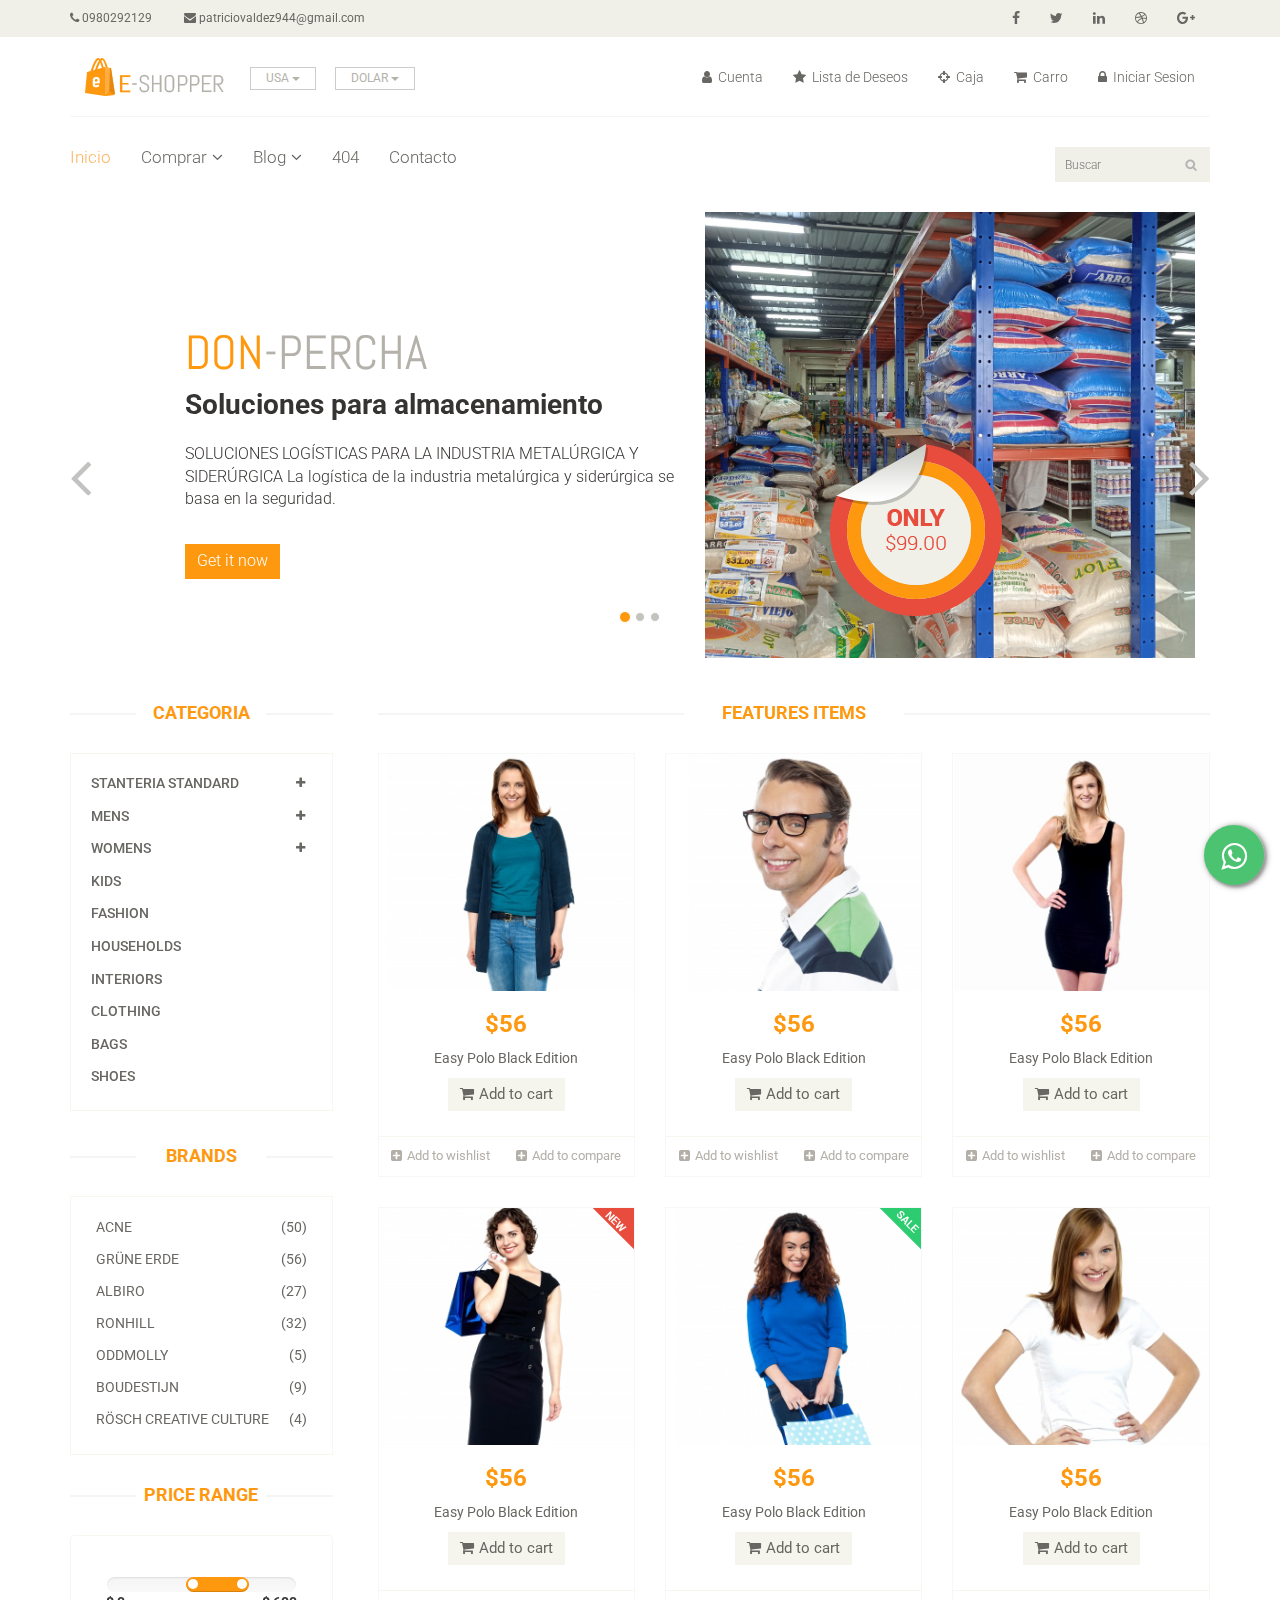
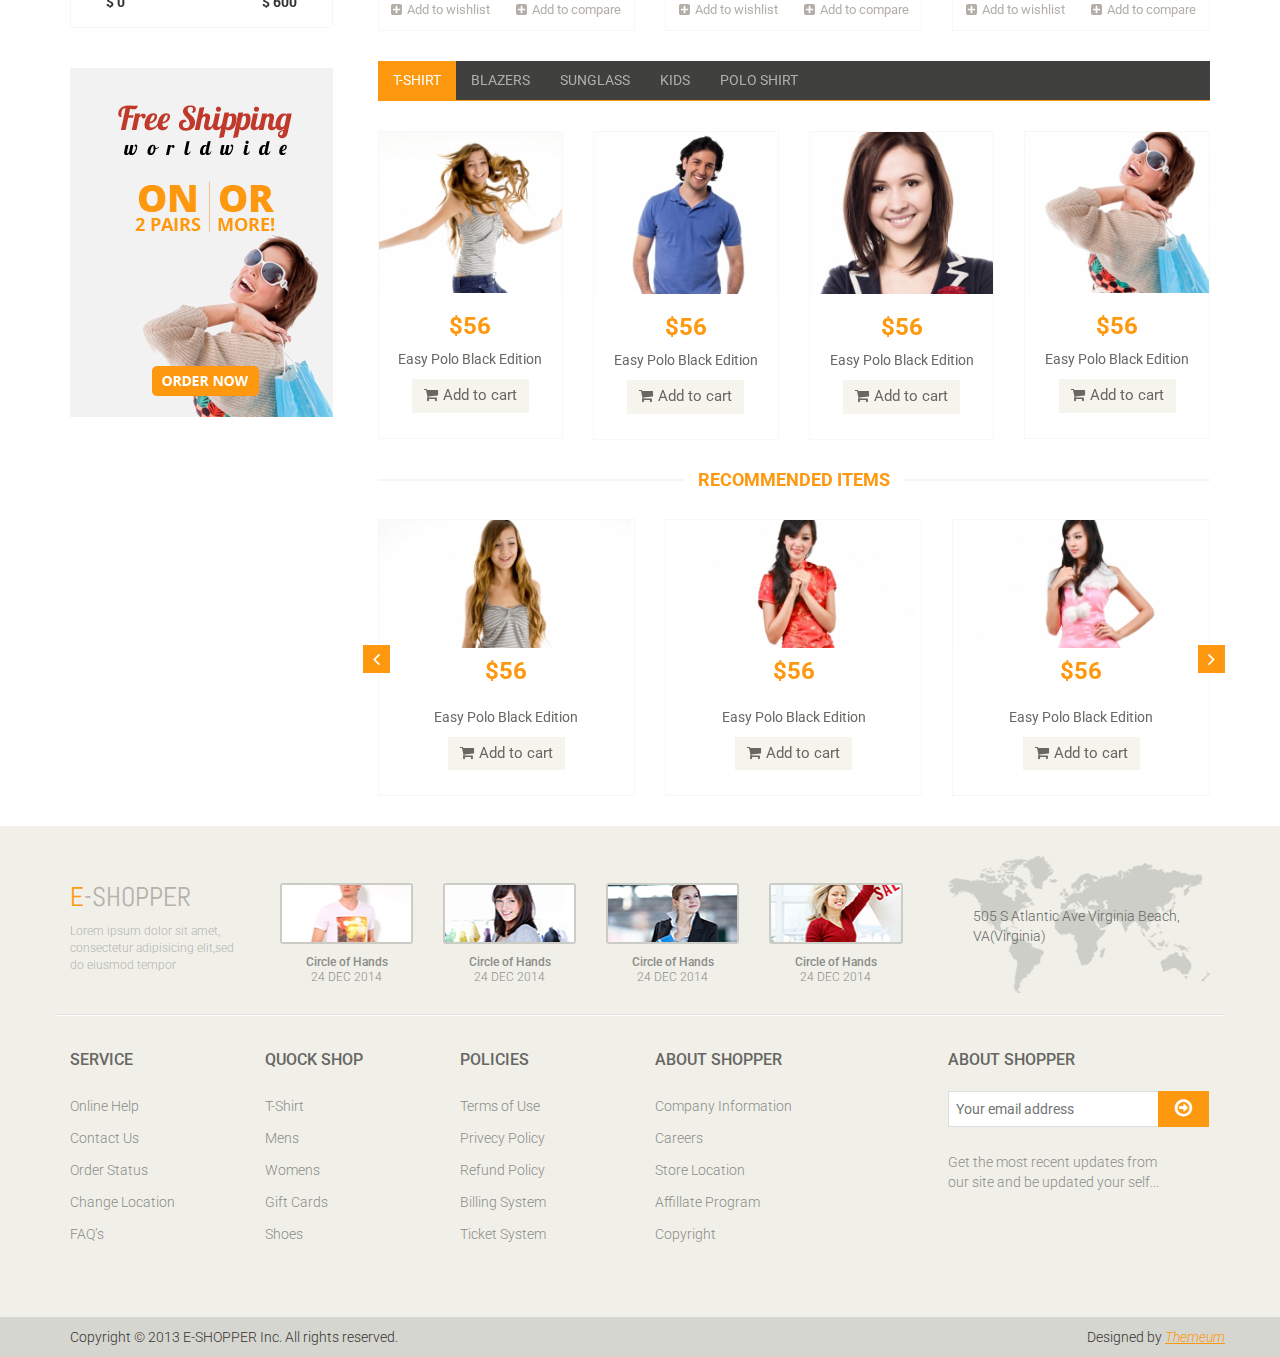
<file: index.html>
<!DOCTYPE html>
<html lang="es">
<head>
    <meta charset="utf-8">
    <meta name="viewport" content="width=device-width, initial-scale=1.0">
    <meta name="description" content="Soluciones para Almacenamiento y sistemas DON PERCHA">
    <meta name="author" content="@patriciobe">
	


    <meta property="og:url"                content="https://patriciobe.github.io/DonPercha/" />
    <meta property="og:type"               content="web site" />
    <meta property="og:title"              content="Perchas, Racks, Estanterias " />
    <meta property="og:description"        content="Stylos y tendencias " />
    <meta property="og:image"              content="https://patriciobe.github.io/DonPercha/images/product8.jpg"/>


    <title>Don | Percha</title>
    <link href="css/bootstrap.min.css" rel="stylesheet">
    <link href="css/font-awesome.min.css" rel="stylesheet">
    <link href="css/prettyPhoto.css" rel="stylesheet">
    <link href="css/price-range.css" rel="stylesheet">
    <link href="css/animate.css" rel="stylesheet">
	<link href="css/main.css" rel="stylesheet">
	<link href="css/responsive.css" rel="stylesheet">
    <!--[if lt IE 9]>
    <script src="js/html5shiv.js"></script>
    <script src="js/respond.min.js"></script>
    <![endif]-->       
    <link rel="shortcut icon" href="images/ico/favicon.ico">
    <link rel="apple-touch-icon-precomposed" sizes="144x144" href="images/ico/apple-touch-icon-144-precomposed.png">
    <link rel="apple-touch-icon-precomposed" sizes="114x114" href="images/ico/apple-touch-icon-114-precomposed.png">
    <link rel="apple-touch-icon-precomposed" sizes="72x72" href="images/ico/apple-touch-icon-72-precomposed.png">
    <link rel="apple-touch-icon-precomposed" href="images/ico/apple-touch-icon-57-precomposed.png">
</head><!--/head-->

<body>
	<link rel="stylesheet" href="css/whats.css">
	<link rel="stylesheet" href="https://maxcdn.bootstrapcdn.com/font-awesome/4.5.0/css/font-awesome.min.css">
	
	
	 <link rel="stylesheet" href="css/whats2.css">
	<div class="nav-bottom">
			   <link href="https://fonts.googleapis.com/icon?family=Material+Icons"
		  rel="stylesheet">
				<div class="popup-whatsapp fadeIn">
					<div class="content-whatsapp -top"><button type="button" class="closePopup">
						  <i class="material-icons icon-font-color">cerrar</i>
						</button> 
					  
					   <p>  <img src="images/secretary.png" width="50">  Hola, ¿en que podemos ayudarle? </p>
					   
					</div>
					<div class="content-whatsapp -bottom">
					  <input class="whats-input" id="whats-in" type="text" Placeholder="Enviar mensaje..." />
					   
					   
					  
			  
						<button class="send-msPopup" id="send-btn" type="button">
							<i class="material-icons icon-font-color--black">enviar</i>
						</button>
	
					</div>
				</div>
				<button type="button" id="whats-openPopup" class="whatsapp-button">
					<div class="float" >
	  <i class="fa fa-whatsapp my-float"></i></div>
				</button>
				<div class="circle-anime"></div>
			</div>
			<script  src="js/script2.js"></script>



	<header id="header"><!--header-->
		<div class="header_top"><!--header_top-->
			<div class="container">
				<div class="row">
					<div class="col-sm-6">
						<div class="contactinfo">
							<ul class="nav nav-pills">
								<li><a href="#"><i class="fa fa-phone"></i> 0980292129</a></li>
								<li><a href="#"><i class="fa fa-envelope"></i> patriciovaldez944@gmail.com</a></li>
							</ul>
						</div>
					</div>
					<div class="col-sm-6">
						<div class="social-icons pull-right">
							<ul class="nav navbar-nav">
								<li><a href="https://www.facebook.com/pablo.valdez.545402:::::"><i class="fa fa-facebook"></i></a></li>
								<li><a href="#"><i class="fa fa-twitter"></i></a></li>
								<li><a href="#"><i class="fa fa-linkedin"></i></a></li>
								<li><a href="#"><i class="fa fa-dribbble"></i></a></li>
								<li><a href="#"><i class="fa fa-google-plus"></i></a></li>
							</ul>
						</div>
					</div>
				</div>
			</div>
		</div><!--/header_top-->
		
		<div class="header-middle"><!--header-middle-->
			<div class="container">
				<div class="row">
					<div class="col-md-4 clearfix">
						<div class="logo pull-left">
							<a href="index.html"><img src="images/home/logo.png" alt="" /></a>
						</div>
						<div class="btn-group pull-right clearfix">
							<div class="btn-group">
								<button type="button" class="btn btn-default dropdown-toggle usa" data-toggle="dropdown">
									USA
									<span class="caret"></span>
								</button>
								<ul class="dropdown-menu">
									<li><a href="">Ecuador</a></li>
									<li><a href="">USA</a></li>
								</ul>
							</div>
							
							<div class="btn-group">
								<button type="button" class="btn btn-default dropdown-toggle usa" data-toggle="dropdown">
									DOLAR
									<span class="caret"></span>
								</button>
								<ul class="dropdown-menu">
									<li><a href="">Dolar</a></li>
									<li><a href="">otr@</a></li>
								</ul>
							</div>
						</div>
					</div>
					<div class="col-md-8 clearfix">
						<div class="shop-menu clearfix pull-right">
							<ul class="nav navbar-nav">
								<li><a href=""><i class="fa fa-user"></i> Cuenta </a></li>
								<li><a href=""><i class="fa fa-star"></i> Lista de Deseos</a></li>
								<li><a href="checkout.html"><i class="fa fa-crosshairs"></i> Caja</a></li>
								<li><a href="cart.html"><i class="fa fa-shopping-cart"></i> Carro</a></li>
								<li><a href="login.html"><i class="fa fa-lock"></i> Iniciar Sesion</a></li>
							</ul>
						</div>
					</div>
				</div>
			</div>
		</div><!--/header-middle-->
	
		<div class="header-bottom"><!--header-bottom-->
			<div class="container">
				<div class="row">
					<div class="col-sm-9">
						<div class="navbar-header">
							<button type="button" class="navbar-toggle" data-toggle="collapse" data-target=".navbar-collapse">
								<span class="sr-only">Navegador</span>
								<span class="icon-bar"></span>
								<span class="icon-bar"></span>
								<span class="icon-bar"></span>
							</button>
						</div>
						<div class="mainmenu pull-left">
							<ul class="nav navbar-nav collapse navbar-collapse">
								<li><a href="index.html" class="active">Inicio</a></li>
								<li class="dropdown"><a href="#">Comprar<i class="fa fa-angle-down"></i></a>
                                    <ul role="menu" class="sub-menu">
                                        <li><a href="shop.html">Productos</a></li>
										<li><a href="product-details.html">Detalle Producto</a></li> 
										<li><a href="checkout.html">Verificar</a></li> 
										<li><a href="cart.html">Carro</a></li> 
										<li><a href="login.html">iniciar</a></li> 
                                    </ul>
                                </li> 
								<li class="dropdown"><a href="#">Blog<i class="fa fa-angle-down"></i></a>
                                    <ul role="menu" class="sub-menu">
                                        <li><a href="blog.html">Blog Lista</a></li>
										<li><a href="blog-single.html">Blog Ofertas</a></li>
                                    </ul>
                                </li> 
								<li><a href="404.html">404</a></li>
								<li><a href="contact-us.html">Contacto</a></li>
							</ul>
						</div>
					</div>
					<div class="col-sm-3">
						<div class="search_box pull-right">
							<input type="text" placeholder="Buscar"/>
						</div>
					</div>
				</div>
			</div>
		</div><!--/header-bottom-->
	</header><!--/header-->
	
	<section id="slider"><!--slider-->
		<div class="container">
			<div class="row">
				<div class="col-sm-12">
					<div id="slider-carousel" class="carousel slide" data-ride="carousel">
						<ol class="carousel-indicators">
							<li data-target="#slider-carousel" data-slide-to="0" class="active"></li>
							<li data-target="#slider-carousel" data-slide-to="1"></li>
							<li data-target="#slider-carousel" data-slide-to="2"></li>
						</ol>
						
						<div class="carousel-inner">
							<div class="item active">
								<div class="col-sm-6">
									<h1><span>DON</span>-PERCHA</h1>
									<h2>Soluciones para almacenamiento</h2>
									<p>SOLUCIONES LOGÍSTICAS PARA LA INDUSTRIA METALÚRGICA Y SIDERÚRGICA 
La logística de la industria metalúrgica y siderúrgica se basa en la seguridad. </p>
									<button type="button" class="btn btn-default get">Get it now</button>
								</div>
								<div class="col-sm-6">
									<img src="images/home/girl1.png" class="girl img-responsive" alt="" />
									<img src="images/home/pricing.png"  class="pricing" alt="" />
								</div>
							</div>
							<div class="item">
								<div class="col-sm-6">
									<h1><span>DON</span>-PERCHA</h1>
									<h2>Soluciones para almacenamiento</h2>
									<p>SOLUCIONES LOGÍSTICAS PARA LA INDUSTRIA METALÚRGICA Y SIDERÚRGICA 
										La logística de la industria metalúrgica y siderúrgica se basa en la seguridad.</p>
									<button type="button" class="btn btn-default get">Get it now</button>
								</div>
								<div class="col-sm-6">
									<img src="images/home/girl2.png" class="girl img-responsive" alt="" />
									<img src="images/home/pricing.png"  class="pricing" alt="" />
								</div>
							</div>
							
							<div class="item">
								<div class="col-sm-6">
									<h1><span>E</span>-SHOPPER</h1>
									<h2>Soluciones para almacenamiento</h2>
									<p>SOLUCIONES LOGÍSTICAS PARA LA INDUSTRIA METALÚRGICA Y SIDERÚRGICA 
										La logística de la industria metalúrgica y siderúrgica se basa en la seguridad. </p>
									<button type="button" class="btn btn-default get">Get it now</button>
								</div>
								<div class="col-sm-6">
									<img src="images/home/girl3.png" class="girl img-responsive" alt="" />
									<img src="images/home/pricing.png" class="pricing" alt="" />
								</div>
							</div>
							
						</div>
						
						<a href="#slider-carousel" class="left control-carousel hidden-xs" data-slide="prev">
							<i class="fa fa-angle-left"></i>
						</a>
						<a href="#slider-carousel" class="right control-carousel hidden-xs" data-slide="next">
							<i class="fa fa-angle-right"></i>
						</a>
					</div>
					
				</div>
			</div>
		</div>
	</section><!--/slider-->
	
	<section>
		<div class="container">
			<div class="row">
				<div class="col-sm-3">
					<div class="left-sidebar">
						<h2>Categoria</h2>
						<div class="panel-group category-products" id="accordian"><!--category-productsr-->
							<div class="panel panel-default">
								<div class="panel-heading">
									<h4 class="panel-title">
										<a data-toggle="collapse" data-parent="#accordian" href="#sportswear">
											<span class="badge pull-right"><i class="fa fa-plus"></i></span>
											STANTERIA STANDARD
										</a>
									</h4>
								</div>
								<div id="sportswear" class="panel-collapse collapse">
									<div class="panel-body">
										<ul>
											<li><a href="#">Nike </a></li>
											<li><a href="#">Under Armour </a></li>
											<li><a href="#">Adidas </a></li>
											<li><a href="#">Puma</a></li>
											<li><a href="#">ASICS</a></li>
										</ul>
									</div>
								</div>
							</div>
							<div class="panel panel-default">
								<div class="panel-heading">
									<h4 class="panel-title">
										<a data-toggle="collapse" data-parent="#accordian" href="#mens">
											<span class="badge pull-right"><i class="fa fa-plus"></i></span>
											Mens
										</a>
									</h4>
								</div>
								<div id="mens" class="panel-collapse collapse">
									<div class="panel-body">
										<ul>
											<li><a href="#">Fendi</a></li>
											<li><a href="#">Guess</a></li>
											<li><a href="#">Valentino</a></li>
											<li><a href="#">Dior</a></li>
											<li><a href="#">Versace</a></li>
											<li><a href="#">Armani</a></li>
											<li><a href="#">Prada</a></li>
											<li><a href="#">Dolce and Gabbana</a></li>
											<li><a href="#">Chanel</a></li>
											<li><a href="#">Gucci</a></li>
										</ul>
									</div>
								</div>
							</div>
							
							<div class="panel panel-default">
								<div class="panel-heading">
									<h4 class="panel-title">
										<a data-toggle="collapse" data-parent="#accordian" href="#womens">
											<span class="badge pull-right"><i class="fa fa-plus"></i></span>
											Womens
										</a>
									</h4>
								</div>
								<div id="womens" class="panel-collapse collapse">
									<div class="panel-body">
										<ul>
											<li><a href="#">Fendi</a></li>
											<li><a href="#">Guess</a></li>
											<li><a href="#">Valentino</a></li>
											<li><a href="#">Dior</a></li>
											<li><a href="#">Versace</a></li>
										</ul>
									</div>
								</div>
							</div>
							<div class="panel panel-default">
								<div class="panel-heading">
									<h4 class="panel-title"><a href="#">Kids</a></h4>
								</div>
							</div>
							<div class="panel panel-default">
								<div class="panel-heading">
									<h4 class="panel-title"><a href="#">Fashion</a></h4>
								</div>
							</div>
							<div class="panel panel-default">
								<div class="panel-heading">
									<h4 class="panel-title"><a href="#">Households</a></h4>
								</div>
							</div>
							<div class="panel panel-default">
								<div class="panel-heading">
									<h4 class="panel-title"><a href="#">Interiors</a></h4>
								</div>
							</div>
							<div class="panel panel-default">
								<div class="panel-heading">
									<h4 class="panel-title"><a href="#">Clothing</a></h4>
								</div>
							</div>
							<div class="panel panel-default">
								<div class="panel-heading">
									<h4 class="panel-title"><a href="#">Bags</a></h4>
								</div>
							</div>
							<div class="panel panel-default">
								<div class="panel-heading">
									<h4 class="panel-title"><a href="#">Shoes</a></h4>
								</div>
							</div>
						</div><!--/category-products-->
					
						<div class="brands_products"><!--brands_products-->
							<h2>Brands</h2>
							<div class="brands-name">
								<ul class="nav nav-pills nav-stacked">
									<li><a href="#"> <span class="pull-right">(50)</span>Acne</a></li>
									<li><a href="#"> <span class="pull-right">(56)</span>Grüne Erde</a></li>
									<li><a href="#"> <span class="pull-right">(27)</span>Albiro</a></li>
									<li><a href="#"> <span class="pull-right">(32)</span>Ronhill</a></li>
									<li><a href="#"> <span class="pull-right">(5)</span>Oddmolly</a></li>
									<li><a href="#"> <span class="pull-right">(9)</span>Boudestijn</a></li>
									<li><a href="#"> <span class="pull-right">(4)</span>Rösch creative culture</a></li>
								</ul>
							</div>
						</div><!--/brands_products-->
						
						<div class="price-range"><!--price-range-->
							<h2>Price Range</h2>
							<div class="well text-center">
								 <input type="text" class="span2" value="" data-slider-min="0" data-slider-max="600" data-slider-step="5" data-slider-value="[250,450]" id="sl2" ><br />
								 <b class="pull-left">$ 0</b> <b class="pull-right">$ 600</b>
							</div>
						</div><!--/price-range-->
						
						<div class="shipping text-center"><!--shipping-->
							<img src="images/home/shipping.jpg" alt="" />
						</div><!--/shipping-->
					
					</div>
				</div>
				
				<div class="col-sm-9 padding-right">
					<div class="features_items"><!--features_items-->
						<h2 class="title text-center">Features Items</h2>
						<div class="col-sm-4">
							<div class="product-image-wrapper">
								<div class="single-products">
										<div class="productinfo text-center">
											<img src="images/home/product1.jpg" alt="" />
											<h2>$56</h2>
											<p>Easy Polo Black Edition</p>
											<a href="#" class="btn btn-default add-to-cart"><i class="fa fa-shopping-cart"></i>Add to cart</a>
										</div>
										<div class="product-overlay">
											<div class="overlay-content">
												<h2>$56</h2>
												<p>Easy Polo Black Edition</p>
												<a href="#" class="btn btn-default add-to-cart"><i class="fa fa-shopping-cart"></i>Add to cart</a>
											</div>
										</div>
								</div>
								<div class="choose">
									<ul class="nav nav-pills nav-justified">
										<li><a href="#"><i class="fa fa-plus-square"></i>Add to wishlist</a></li>
										<li><a href="#"><i class="fa fa-plus-square"></i>Add to compare</a></li>
									</ul>
								</div>
							</div>
						</div>
						<div class="col-sm-4">
							<div class="product-image-wrapper">
								<div class="single-products">
									<div class="productinfo text-center">
										<img src="images/home/product2.jpg" alt="" />
										<h2>$56</h2>
										<p>Easy Polo Black Edition</p>
										<a href="#" class="btn btn-default add-to-cart"><i class="fa fa-shopping-cart"></i>Add to cart</a>
									</div>
									<div class="product-overlay">
										<div class="overlay-content">
											<h2>$56</h2>
											<p>Easy Polo Black Edition</p>
											<a href="#" class="btn btn-default add-to-cart"><i class="fa fa-shopping-cart"></i>Add to cart</a>
										</div>
									</div>
								</div>
								<div class="choose">
									<ul class="nav nav-pills nav-justified">
										<li><a href="#"><i class="fa fa-plus-square"></i>Add to wishlist</a></li>
										<li><a href="#"><i class="fa fa-plus-square"></i>Add to compare</a></li>
									</ul>
								</div>
							</div>
						</div>
						<div class="col-sm-4">
							<div class="product-image-wrapper">
								<div class="single-products">
									<div class="productinfo text-center">
										<img src="images/home/product3.jpg" alt="" />
										<h2>$56</h2>
										<p>Easy Polo Black Edition</p>
										<a href="#" class="btn btn-default add-to-cart"><i class="fa fa-shopping-cart"></i>Add to cart</a>
									</div>
									<div class="product-overlay">
										<div class="overlay-content">
											<h2>$56</h2>
											<p>Easy Polo Black Edition</p>
											<a href="#" class="btn btn-default add-to-cart"><i class="fa fa-shopping-cart"></i>Add to cart</a>
										</div>
									</div>
								</div>
								<div class="choose">
									<ul class="nav nav-pills nav-justified">
										<li><a href="#"><i class="fa fa-plus-square"></i>Add to wishlist</a></li>
										<li><a href="#"><i class="fa fa-plus-square"></i>Add to compare</a></li>
									</ul>
								</div>
							</div>
						</div>
						<div class="col-sm-4">
							<div class="product-image-wrapper">
								<div class="single-products">
									<div class="productinfo text-center">
										<img src="images/home/product4.jpg" alt="" />
										<h2>$56</h2>
										<p>Easy Polo Black Edition</p>
										<a href="#" class="btn btn-default add-to-cart"><i class="fa fa-shopping-cart"></i>Add to cart</a>
									</div>
									<div class="product-overlay">
										<div class="overlay-content">
											<h2>$56</h2>
											<p>Easy Polo Black Edition</p>
											<a href="#" class="btn btn-default add-to-cart"><i class="fa fa-shopping-cart"></i>Add to cart</a>
										</div>
									</div>
									<img src="images/home/new.png" class="new" alt="" />
								</div>
								<div class="choose">
									<ul class="nav nav-pills nav-justified">
										<li><a href="#"><i class="fa fa-plus-square"></i>Add to wishlist</a></li>
										<li><a href="#"><i class="fa fa-plus-square"></i>Add to compare</a></li>
									</ul>
								</div>
							</div>
						</div>
						<div class="col-sm-4">
							<div class="product-image-wrapper">
								<div class="single-products">
									<div class="productinfo text-center">
										<img src="images/home/product5.jpg" alt="" />
										<h2>$56</h2>
										<p>Easy Polo Black Edition</p>
										<a href="#" class="btn btn-default add-to-cart"><i class="fa fa-shopping-cart"></i>Add to cart</a>
									</div>
									<div class="product-overlay">
										<div class="overlay-content">
											<h2>$56</h2>
											<p>Easy Polo Black Edition</p>
											<a href="#" class="btn btn-default add-to-cart"><i class="fa fa-shopping-cart"></i>Add to cart</a>
										</div>
									</div>
									<img src="images/home/sale.png" class="new" alt="" />
								</div>
								<div class="choose">
									<ul class="nav nav-pills nav-justified">
										<li><a href="#"><i class="fa fa-plus-square"></i>Add to wishlist</a></li>
										<li><a href="#"><i class="fa fa-plus-square"></i>Add to compare</a></li>
									</ul>
								</div>
							</div>
						</div>
						<div class="col-sm-4">
							<div class="product-image-wrapper">
								<div class="single-products">
									<div class="productinfo text-center">
										<img src="images/home/product6.jpg" alt="" />
										<h2>$56</h2>
										<p>Easy Polo Black Edition</p>
										<a href="#" class="btn btn-default add-to-cart"><i class="fa fa-shopping-cart"></i>Add to cart</a>
									</div>
									<div class="product-overlay">
										<div class="overlay-content">
											<h2>$56</h2>
											<p>Easy Polo Black Edition</p>
											<a href="#" class="btn btn-default add-to-cart"><i class="fa fa-shopping-cart"></i>Add to cart</a>
										</div>
									</div>
								</div>
								<div class="choose">
									<ul class="nav nav-pills nav-justified">
										<li><a href="#"><i class="fa fa-plus-square"></i>Add to wishlist</a></li>
										<li><a href="#"><i class="fa fa-plus-square"></i>Add to compare</a></li>
									</ul>
								</div>
							</div>
						</div>
						
					</div><!--features_items-->
					
					<div class="category-tab"><!--category-tab-->
						<div class="col-sm-12">
							<ul class="nav nav-tabs">
								<li class="active"><a href="#tshirt" data-toggle="tab">T-Shirt</a></li>
								<li><a href="#blazers" data-toggle="tab">Blazers</a></li>
								<li><a href="#sunglass" data-toggle="tab">Sunglass</a></li>
								<li><a href="#kids" data-toggle="tab">Kids</a></li>
								<li><a href="#poloshirt" data-toggle="tab">Polo shirt</a></li>
							</ul>
						</div>
						<div class="tab-content">
							<div class="tab-pane fade active in" id="tshirt" >
								<div class="col-sm-3">
									<div class="product-image-wrapper">
										<div class="single-products">
											<div class="productinfo text-center">
												<img src="images/home/gallery1.jpg" alt="" />
												<h2>$56</h2>
												<p>Easy Polo Black Edition</p>
												<a href="#" class="btn btn-default add-to-cart"><i class="fa fa-shopping-cart"></i>Add to cart</a>
											</div>
											
										</div>
									</div>
								</div>
								<div class="col-sm-3">
									<div class="product-image-wrapper">
										<div class="single-products">
											<div class="productinfo text-center">
												<img src="images/home/gallery2.jpg" alt="" />
												<h2>$56</h2>
												<p>Easy Polo Black Edition</p>
												<a href="#" class="btn btn-default add-to-cart"><i class="fa fa-shopping-cart"></i>Add to cart</a>
											</div>
											
										</div>
									</div>
								</div>
								<div class="col-sm-3">
									<div class="product-image-wrapper">
										<div class="single-products">
											<div class="productinfo text-center">
												<img src="images/home/gallery3.jpg" alt="" />
												<h2>$56</h2>
												<p>Easy Polo Black Edition</p>
												<a href="#" class="btn btn-default add-to-cart"><i class="fa fa-shopping-cart"></i>Add to cart</a>
											</div>
											
										</div>
									</div>
								</div>
								<div class="col-sm-3">
									<div class="product-image-wrapper">
										<div class="single-products">
											<div class="productinfo text-center">
												<img src="images/home/gallery4.jpg" alt="" />
												<h2>$56</h2>
												<p>Easy Polo Black Edition</p>
												<a href="#" class="btn btn-default add-to-cart"><i class="fa fa-shopping-cart"></i>Add to cart</a>
											</div>
											
										</div>
									</div>
								</div>
							</div>
							
							<div class="tab-pane fade" id="blazers" >
								<div class="col-sm-3">
									<div class="product-image-wrapper">
										<div class="single-products">
											<div class="productinfo text-center">
												<img src="images/home/gallery4.jpg" alt="" />
												<h2>$56</h2>
												<p>Easy Polo Black Edition</p>
												<a href="#" class="btn btn-default add-to-cart"><i class="fa fa-shopping-cart"></i>Add to cart</a>
											</div>
											
										</div>
									</div>
								</div>
								<div class="col-sm-3">
									<div class="product-image-wrapper">
										<div class="single-products">
											<div class="productinfo text-center">
												<img src="images/home/gallery3.jpg" alt="" />
												<h2>$56</h2>
												<p>Easy Polo Black Edition</p>
												<a href="#" class="btn btn-default add-to-cart"><i class="fa fa-shopping-cart"></i>Add to cart</a>
											</div>
											
										</div>
									</div>
								</div>
								<div class="col-sm-3">
									<div class="product-image-wrapper">
										<div class="single-products">
											<div class="productinfo text-center">
												<img src="images/home/gallery2.jpg" alt="" />
												<h2>$56</h2>
												<p>Easy Polo Black Edition</p>
												<a href="#" class="btn btn-default add-to-cart"><i class="fa fa-shopping-cart"></i>Add to cart</a>
											</div>
											
										</div>
									</div>
								</div>
								<div class="col-sm-3">
									<div class="product-image-wrapper">
										<div class="single-products">
											<div class="productinfo text-center">
												<img src="images/home/gallery1.jpg" alt="" />
												<h2>$56</h2>
												<p>Easy Polo Black Edition</p>
												<a href="#" class="btn btn-default add-to-cart"><i class="fa fa-shopping-cart"></i>Add to cart</a>
											</div>
											
										</div>
									</div>
								</div>
							</div>
							
							<div class="tab-pane fade" id="sunglass" >
								<div class="col-sm-3">
									<div class="product-image-wrapper">
										<div class="single-products">
											<div class="productinfo text-center">
												<img src="images/home/gallery3.jpg" alt="" />
												<h2>$56</h2>
												<p>Easy Polo Black Edition</p>
												<a href="#" class="btn btn-default add-to-cart"><i class="fa fa-shopping-cart"></i>Add to cart</a>
											</div>
											
										</div>
									</div>
								</div>
								<div class="col-sm-3">
									<div class="product-image-wrapper">
										<div class="single-products">
											<div class="productinfo text-center">
												<img src="images/home/gallery4.jpg" alt="" />
												<h2>$56</h2>
												<p>Easy Polo Black Edition</p>
												<a href="#" class="btn btn-default add-to-cart"><i class="fa fa-shopping-cart"></i>Add to cart</a>
											</div>
											
										</div>
									</div>
								</div>
								<div class="col-sm-3">
									<div class="product-image-wrapper">
										<div class="single-products">
											<div class="productinfo text-center">
												<img src="images/home/gallery1.jpg" alt="" />
												<h2>$56</h2>
												<p>Easy Polo Black Edition</p>
												<a href="#" class="btn btn-default add-to-cart"><i class="fa fa-shopping-cart"></i>Add to cart</a>
											</div>
											
										</div>
									</div>
								</div>
								<div class="col-sm-3">
									<div class="product-image-wrapper">
										<div class="single-products">
											<div class="productinfo text-center">
												<img src="images/home/gallery2.jpg" alt="" />
												<h2>$56</h2>
												<p>Easy Polo Black Edition</p>
												<a href="#" class="btn btn-default add-to-cart"><i class="fa fa-shopping-cart"></i>Add to cart</a>
											</div>
											
										</div>
									</div>
								</div>
							</div>
							
							<div class="tab-pane fade" id="kids" >
								<div class="col-sm-3">
									<div class="product-image-wrapper">
										<div class="single-products">
											<div class="productinfo text-center">
												<img src="images/home/gallery1.jpg" alt="" />
												<h2>$56</h2>
												<p>Easy Polo Black Edition</p>
												<a href="#" class="btn btn-default add-to-cart"><i class="fa fa-shopping-cart"></i>Add to cart</a>
											</div>
											
										</div>
									</div>
								</div>
								<div class="col-sm-3">
									<div class="product-image-wrapper">
										<div class="single-products">
											<div class="productinfo text-center">
												<img src="images/home/gallery2.jpg" alt="" />
												<h2>$56</h2>
												<p>Easy Polo Black Edition</p>
												<a href="#" class="btn btn-default add-to-cart"><i class="fa fa-shopping-cart"></i>Add to cart</a>
											</div>
											
										</div>
									</div>
								</div>
								<div class="col-sm-3">
									<div class="product-image-wrapper">
										<div class="single-products">
											<div class="productinfo text-center">
												<img src="images/home/gallery3.jpg" alt="" />
												<h2>$56</h2>
												<p>Easy Polo Black Edition</p>
												<a href="#" class="btn btn-default add-to-cart"><i class="fa fa-shopping-cart"></i>Add to cart</a>
											</div>
											
										</div>
									</div>
								</div>
								<div class="col-sm-3">
									<div class="product-image-wrapper">
										<div class="single-products">
											<div class="productinfo text-center">
												<img src="images/home/gallery4.jpg" alt="" />
												<h2>$56</h2>
												<p>Easy Polo Black Edition</p>
												<a href="#" class="btn btn-default add-to-cart"><i class="fa fa-shopping-cart"></i>Add to cart</a>
											</div>
											
										</div>
									</div>
								</div>
							</div>
							
							<div class="tab-pane fade" id="poloshirt" >
								<div class="col-sm-3">
									<div class="product-image-wrapper">
										<div class="single-products">
											<div class="productinfo text-center">
												<img src="images/home/gallery2.jpg" alt="" />
												<h2>$56</h2>
												<p>Easy Polo Black Edition</p>
												<a href="#" class="btn btn-default add-to-cart"><i class="fa fa-shopping-cart"></i>Add to cart</a>
											</div>
											
										</div>
									</div>
								</div>
								<div class="col-sm-3">
									<div class="product-image-wrapper">
										<div class="single-products">
											<div class="productinfo text-center">
												<img src="images/home/gallery4.jpg" alt="" />
												<h2>$56</h2>
												<p>Easy Polo Black Edition</p>
												<a href="#" class="btn btn-default add-to-cart"><i class="fa fa-shopping-cart"></i>Add to cart</a>
											</div>
											
										</div>
									</div>
								</div>
								<div class="col-sm-3">
									<div class="product-image-wrapper">
										<div class="single-products">
											<div class="productinfo text-center">
												<img src="images/home/gallery3.jpg" alt="" />
												<h2>$56</h2>
												<p>Easy Polo Black Edition</p>
												<a href="#" class="btn btn-default add-to-cart"><i class="fa fa-shopping-cart"></i>Add to cart</a>
											</div>
											
										</div>
									</div>
								</div>
								<div class="col-sm-3">
									<div class="product-image-wrapper">
										<div class="single-products">
											<div class="productinfo text-center">
												<img src="images/home/gallery1.jpg" alt="" />
												<h2>$56</h2>
												<p>Easy Polo Black Edition</p>
												<a href="#" class="btn btn-default add-to-cart"><i class="fa fa-shopping-cart"></i>Add to cart</a>
											</div>
											
										</div>
									</div>
								</div>
							</div>
						</div>
					</div><!--/category-tab-->
					
					<div class="recommended_items"><!--recommended_items-->
						<h2 class="title text-center">recommended items</h2>
						
						<div id="recommended-item-carousel" class="carousel slide" data-ride="carousel">
							<div class="carousel-inner">
								<div class="item active">	
									<div class="col-sm-4">
										<div class="product-image-wrapper">
											<div class="single-products">
												<div class="productinfo text-center">
													<img src="images/home/recommend1.jpg" alt="" />
													<h2>$56</h2>
													<p>Easy Polo Black Edition</p>
													<a href="#" class="btn btn-default add-to-cart"><i class="fa fa-shopping-cart"></i>Add to cart</a>
												</div>
												
											</div>
										</div>
									</div>
									<div class="col-sm-4">
										<div class="product-image-wrapper">
											<div class="single-products">
												<div class="productinfo text-center">
													<img src="images/home/recommend2.jpg" alt="" />
													<h2>$56</h2>
													<p>Easy Polo Black Edition</p>
													<a href="#" class="btn btn-default add-to-cart"><i class="fa fa-shopping-cart"></i>Add to cart</a>
												</div>
												
											</div>
										</div>
									</div>
									<div class="col-sm-4">
										<div class="product-image-wrapper">
											<div class="single-products">
												<div class="productinfo text-center">
													<img src="images/home/recommend3.jpg" alt="" />
													<h2>$56</h2>
													<p>Easy Polo Black Edition</p>
													<a href="#" class="btn btn-default add-to-cart"><i class="fa fa-shopping-cart"></i>Add to cart</a>
												</div>
												
											</div>
										</div>
									</div>
								</div>
								<div class="item">	
									<div class="col-sm-4">
										<div class="product-image-wrapper">
											<div class="single-products">
												<div class="productinfo text-center">
													<img src="images/home/recommend1.jpg" alt="" />
													<h2>$56</h2>
													<p>Easy Polo Black Edition</p>
													<a href="#" class="btn btn-default add-to-cart"><i class="fa fa-shopping-cart"></i>Add to cart</a>
												</div>
												
											</div>
										</div>
									</div>
									<div class="col-sm-4">
										<div class="product-image-wrapper">
											<div class="single-products">
												<div class="productinfo text-center">
													<img src="images/home/recommend2.jpg" alt="" />
													<h2>$56</h2>
													<p>Easy Polo Black Edition</p>
													<a href="#" class="btn btn-default add-to-cart"><i class="fa fa-shopping-cart"></i>Add to cart</a>
												</div>
												
											</div>
										</div>
									</div>
									<div class="col-sm-4">
										<div class="product-image-wrapper">
											<div class="single-products">
												<div class="productinfo text-center">
													<img src="images/home/recommend3.jpg" alt="" />
													<h2>$56</h2>
													<p>Easy Polo Black Edition</p>
													<a href="#" class="btn btn-default add-to-cart"><i class="fa fa-shopping-cart"></i>Add to cart</a>
												</div>
												
											</div>
										</div>
									</div>
								</div>
							</div>
							 <a class="left recommended-item-control" href="#recommended-item-carousel" data-slide="prev">
								<i class="fa fa-angle-left"></i>
							  </a>
							  <a class="right recommended-item-control" href="#recommended-item-carousel" data-slide="next">
								<i class="fa fa-angle-right"></i>
							  </a>			
						</div>
					</div><!--/recommended_items-->
					
				</div>
			</div>
		</div>
	</section>
	
	<footer id="footer"><!--Footer-->
		<div class="footer-top">
			<div class="container">
				<div class="row">
					<div class="col-sm-2">
						<div class="companyinfo">
							<h2><span>e</span>-shopper</h2>
							<p>Lorem ipsum dolor sit amet, consectetur adipisicing elit,sed do eiusmod tempor</p>
						</div>
					</div>
					<div class="col-sm-7">
						<div class="col-sm-3">
							<div class="video-gallery text-center">
								<a href="#">
									<div class="iframe-img">
										<img src="images/home/iframe1.png" alt="" />
									</div>
									<div class="overlay-icon">
										<i class="fa fa-play-circle-o"></i>
									</div>
								</a>
								<p>Circle of Hands</p>
								<h2>24 DEC 2014</h2>
							</div>
						</div>
						
						<div class="col-sm-3">
							<div class="video-gallery text-center">
								<a href="#">
									<div class="iframe-img">
										<img src="images/home/iframe2.png" alt="" />
									</div>
									<div class="overlay-icon">
										<i class="fa fa-play-circle-o"></i>
									</div>
								</a>
								<p>Circle of Hands</p>
								<h2>24 DEC 2014</h2>
							</div>
						</div>
						
						<div class="col-sm-3">
							<div class="video-gallery text-center">
								<a href="#">
									<div class="iframe-img">
										<img src="images/home/iframe3.png" alt="" />
									</div>
									<div class="overlay-icon">
										<i class="fa fa-play-circle-o"></i>
									</div>
								</a>
								<p>Circle of Hands</p>
								<h2>24 DEC 2014</h2>
							</div>
						</div>
						
						<div class="col-sm-3">
							<div class="video-gallery text-center">
								<a href="#">
									<div class="iframe-img">
										<img src="images/home/iframe4.png" alt="" />
									</div>
									<div class="overlay-icon">
										<i class="fa fa-play-circle-o"></i>
									</div>
								</a>
								<p>Circle of Hands</p>
								<h2>24 DEC 2014</h2>
							</div>
						</div>
					</div>
					<div class="col-sm-3">
						<div class="address">
							<img src="images/home/map.png" alt="" />
							<p>505 S Atlantic Ave Virginia Beach, VA(Virginia)</p>
						</div>
					</div>
				</div>
			</div>
		</div>
		
		<div class="footer-widget">
			<div class="container">
				<div class="row">
					<div class="col-sm-2">
						<div class="single-widget">
							<h2>Service</h2>
							<ul class="nav nav-pills nav-stacked">
								<li><a href="#">Online Help</a></li>
								<li><a href="#">Contact Us</a></li>
								<li><a href="#">Order Status</a></li>
								<li><a href="#">Change Location</a></li>
								<li><a href="#">FAQ’s</a></li>
							</ul>
						</div>
					</div>
					<div class="col-sm-2">
						<div class="single-widget">
							<h2>Quock Shop</h2>
							<ul class="nav nav-pills nav-stacked">
								<li><a href="#">T-Shirt</a></li>
								<li><a href="#">Mens</a></li>
								<li><a href="#">Womens</a></li>
								<li><a href="#">Gift Cards</a></li>
								<li><a href="#">Shoes</a></li>
							</ul>
						</div>
					</div>
					<div class="col-sm-2">
						<div class="single-widget">
							<h2>Policies</h2>
							<ul class="nav nav-pills nav-stacked">
								<li><a href="#">Terms of Use</a></li>
								<li><a href="#">Privecy Policy</a></li>
								<li><a href="#">Refund Policy</a></li>
								<li><a href="#">Billing System</a></li>
								<li><a href="#">Ticket System</a></li>
							</ul>
						</div>
					</div>
					<div class="col-sm-2">
						<div class="single-widget">
							<h2>About Shopper</h2>
							<ul class="nav nav-pills nav-stacked">
								<li><a href="#">Company Information</a></li>
								<li><a href="#">Careers</a></li>
								<li><a href="#">Store Location</a></li>
								<li><a href="#">Affillate Program</a></li>
								<li><a href="#">Copyright</a></li>
							</ul>
						</div>
					</div>
					<div class="col-sm-3 col-sm-offset-1">
						<div class="single-widget">
							<h2>About Shopper</h2>
							<form action="#" class="searchform">
								<input type="text" placeholder="Your email address" />
								<button type="submit" class="btn btn-default"><i class="fa fa-arrow-circle-o-right"></i></button>
								<p>Get the most recent updates from <br />our site and be updated your self...</p>
							</form>
						</div>
					</div>
					
				</div>
			</div>
		</div>
		
		<div class="footer-bottom">
			<div class="container">
				<div class="row">
					<p class="pull-left">Copyright © 2013 E-SHOPPER Inc. All rights reserved.</p>
					<p class="pull-right">Designed by <span><a target="_blank" href="http://www.themeum.com">Themeum</a></span></p>
				</div>
			</div>
		</div>
		
	</footer><!--/Footer-->
	

  
    <script src="js/jquery.js"></script>
	<script src="js/bootstrap.min.js"></script>
	<script src="js/jquery.scrollUp.min.js"></script>
	<script src="js/price-range.js"></script>
    <script src="js/jquery.prettyPhoto.js"></script>
    <script src="js/main.js"></script>
</body>
</html>
</file>
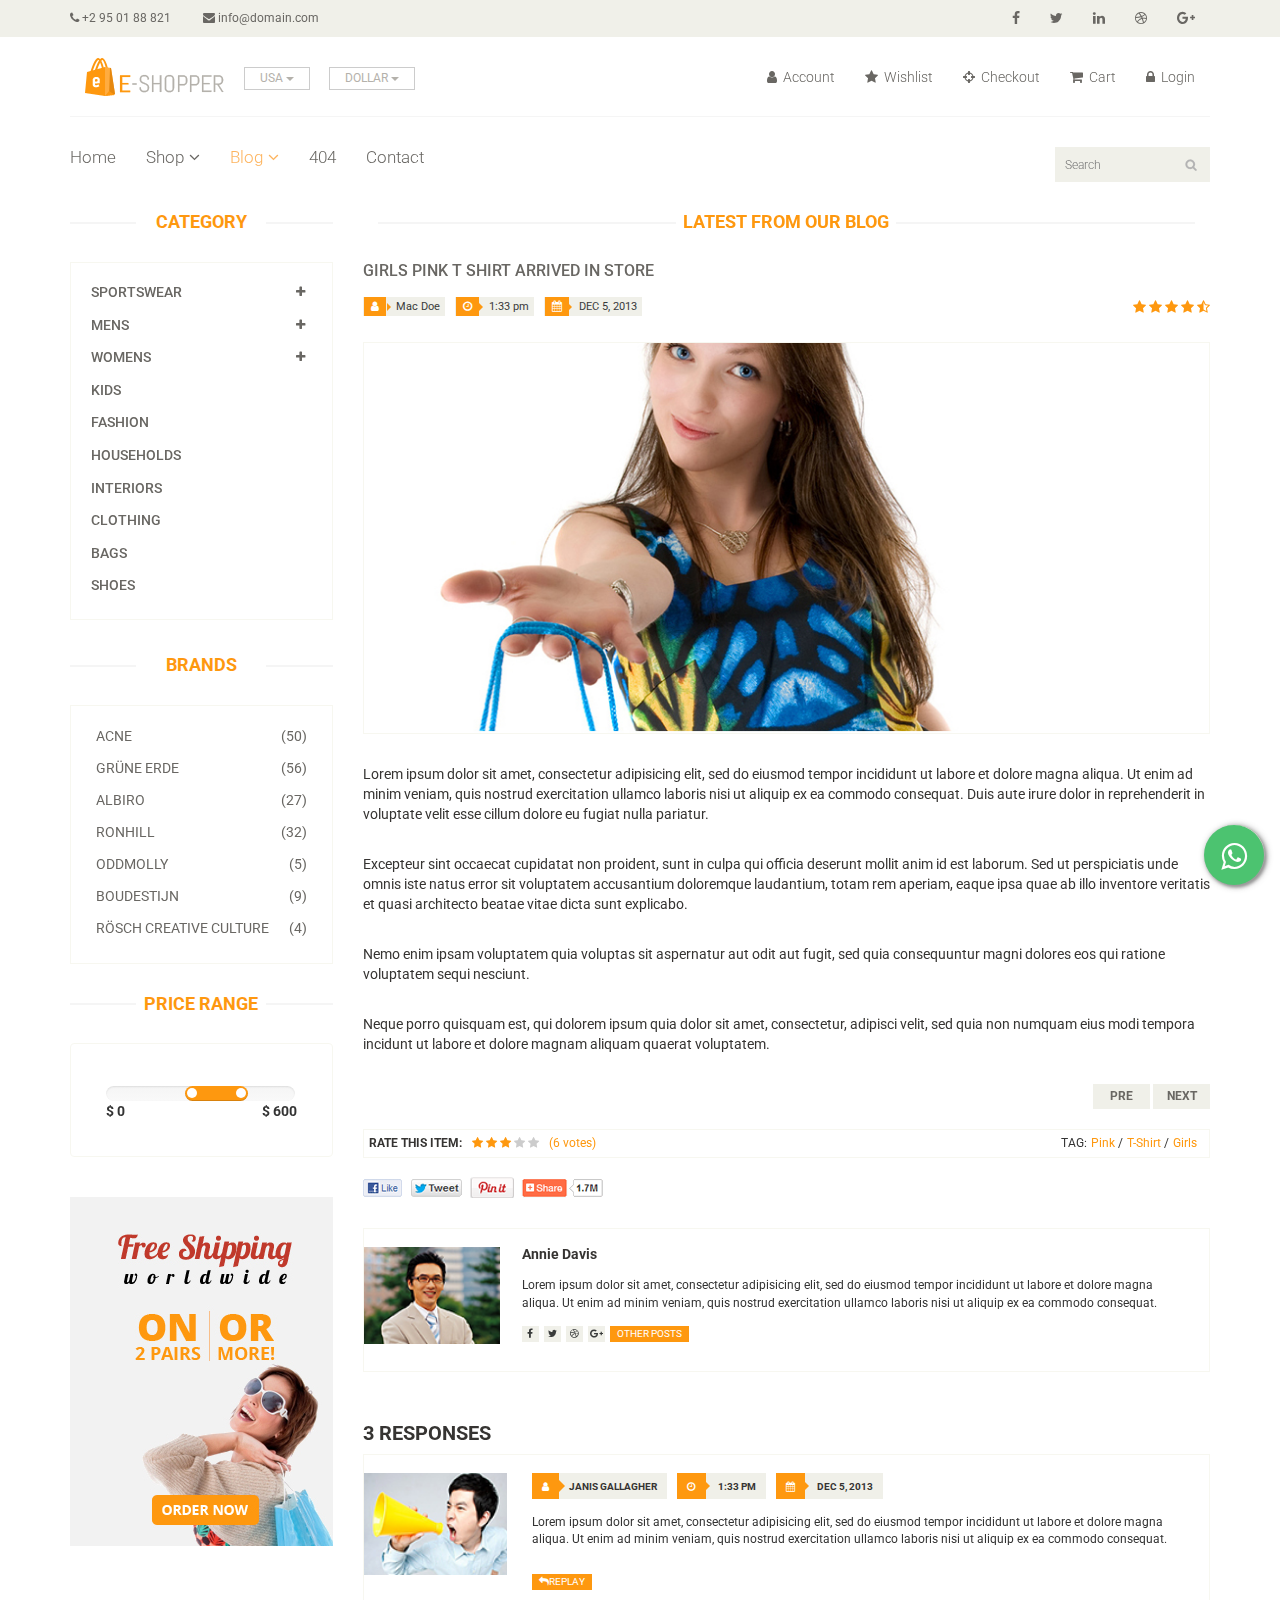
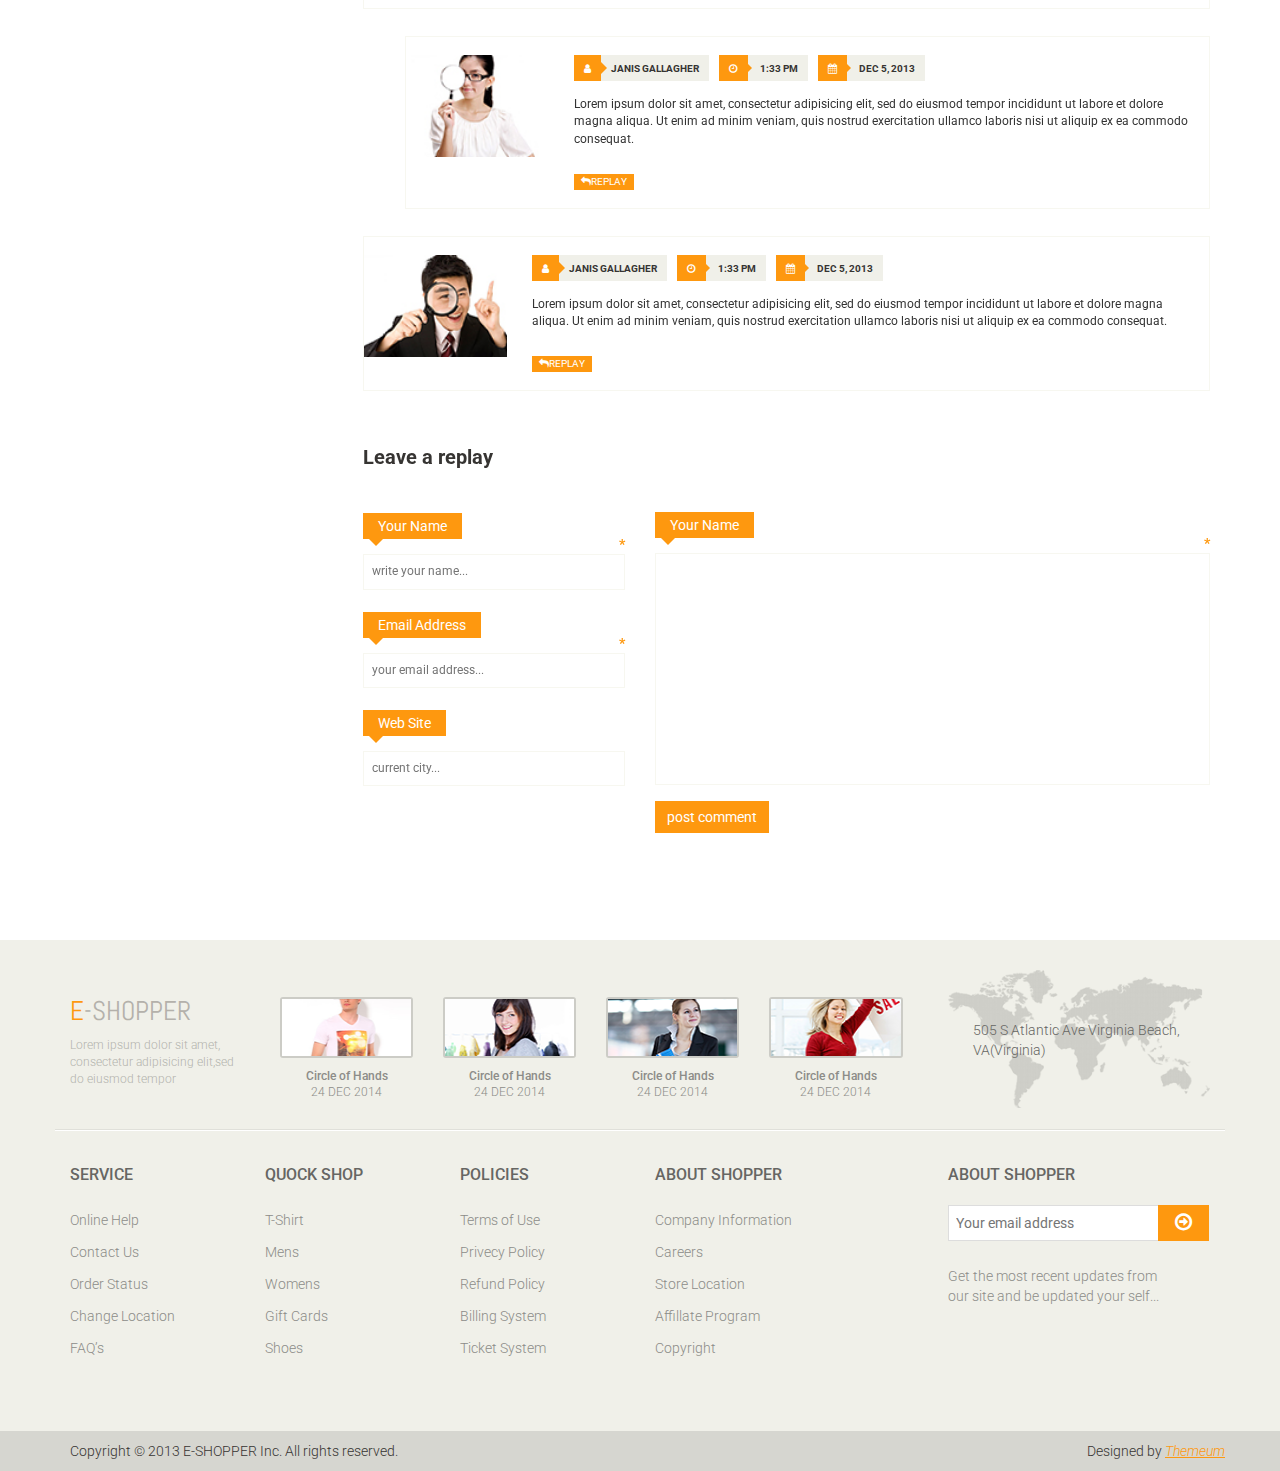
<file: blog-single.html>
<!DOCTYPE html>
<html lang="es">
<head>
    <meta charset="utf-8">
    <meta name="viewport" content="width=device-width, initial-scale=1.0">
    <meta name="description" content="">
    <meta name="author" content="">

	
    <title>Blog Single | E-Shopper</title>
    <link href="css/bootstrap.min.css" rel="stylesheet">
    <link href="css/font-awesome.min.css" rel="stylesheet">
    <link href="css/prettyPhoto.css" rel="stylesheet">
    <link href="css/price-range.css" rel="stylesheet">
    <link href="css/animate.css" rel="stylesheet">
	<link href="css/main.css" rel="stylesheet">
	<link href="css/responsive.css" rel="stylesheet">
    <!--[if lt IE 9]>
    <script src="js/html5shiv.js"></script>
    <script src="js/respond.min.js"></script>
    <![endif]-->       
    <link rel="shortcut icon" href="images/ico/favicon.ico">
    <link rel="apple-touch-icon-precomposed" sizes="144x144" href="images/ico/apple-touch-icon-144-precomposed.png">
    <link rel="apple-touch-icon-precomposed" sizes="114x114" href="images/ico/apple-touch-icon-114-precomposed.png">
    <link rel="apple-touch-icon-precomposed" sizes="72x72" href="images/ico/apple-touch-icon-72-precomposed.png">
    <link rel="apple-touch-icon-precomposed" href="images/ico/apple-touch-icon-57-precomposed.png">
</head><!--/head-->

<body>
	<link rel="stylesheet" href="css/whats.css">
	<link rel="stylesheet" href="https://maxcdn.bootstrapcdn.com/font-awesome/4.5.0/css/font-awesome.min.css">
	
	
	 <link rel="stylesheet" href="css/whats2.css">
	<div class="nav-bottom">
			   <link href="https://fonts.googleapis.com/icon?family=Material+Icons"
		  rel="stylesheet">
				<div class="popup-whatsapp fadeIn">
					<div class="content-whatsapp -top"><button type="button" class="closePopup">
						  <i class="material-icons icon-font-color">close</i>
						</button> 
					  
					   <p>  <img src="images/secretary.png" width="50">  Hola, ¿en que podemos ayudarle? </p>
					   
					</div>
					<div class="content-whatsapp -bottom">
					  <input class="whats-input" id="whats-in" type="text" Placeholder="Enviar mensaje..." />
					   
					   
					  
			  
						<button class="send-msPopup" id="send-btn" type="button">
							<i class="material-icons icon-font-color--black">send</i>
						</button>
	
					</div>
				</div>
				<button type="button" id="whats-openPopup" class="whatsapp-button">
					<div class="float" >
	  <i class="fa fa-whatsapp my-float"></i></div>
				</button>
				<div class="circle-anime"></div>
			</div>
			<script  src="js/script2.js"></script>


			
	<header id="header"><!--header-->
		<div class="header_top"><!--header_top-->
			<div class="container">
				<div class="row">
					<div class="col-sm-6">
						<div class="contactinfo">
							<ul class="nav nav-pills">
								<li><a href=""><i class="fa fa-phone"></i> +2 95 01 88 821</a></li>
								<li><a href=""><i class="fa fa-envelope"></i> info@domain.com</a></li>
							</ul>
						</div>
					</div>
					<div class="col-sm-6">
						<div class="social-icons pull-right">
							<ul class="nav navbar-nav">
								<li><a href=""><i class="fa fa-facebook"></i></a></li>
								<li><a href=""><i class="fa fa-twitter"></i></a></li>
								<li><a href=""><i class="fa fa-linkedin"></i></a></li>
								<li><a href=""><i class="fa fa-dribbble"></i></a></li>
								<li><a href=""><i class="fa fa-google-plus"></i></a></li>
							</ul>
						</div>
					</div>
				</div>
			</div>
		</div><!--/header_top-->
		
		
		<div class="header-middle"><!--header-middle-->
			<div class="container">
				<div class="row">
					<div class="col-md-4 clearfix">
						<div class="logo pull-left">
							<a href="index.html"><img src="images/home/logo.png" alt="" /></a>
						</div>
						<div class="btn-group pull-right clearfix">
							<div class="btn-group">
								<button type="button" class="btn btn-default dropdown-toggle usa" data-toggle="dropdown">
									USA
									<span class="caret"></span>
								</button>
								<ul class="dropdown-menu">
									<li><a href="">Canada</a></li>
									<li><a href="">UK</a></li>
								</ul>
							</div>
							
							<div class="btn-group">
								<button type="button" class="btn btn-default dropdown-toggle usa" data-toggle="dropdown">
									DOLLAR
									<span class="caret"></span>
								</button>
								<ul class="dropdown-menu">
									<li><a href="">Canadian Dollar</a></li>
									<li><a href="">Pound</a></li>
								</ul>
							</div>
						</div>
					</div>
					<div class="col-md-8 clearfix">
						<div class="shop-menu clearfix pull-right">
							<ul class="nav navbar-nav">
								<li><a href=""><i class="fa fa-user"></i> Account</a></li>
								<li><a href=""><i class="fa fa-star"></i> Wishlist</a></li>
								<li><a href="checkout.html"><i class="fa fa-crosshairs"></i> Checkout</a></li>
								<li><a href="cart.html"><i class="fa fa-shopping-cart"></i> Cart</a></li>
								<li><a href="login.html"><i class="fa fa-lock"></i> Login</a></li>
							</ul>
						</div>
					</div>
				</div>
			</div>
		</div><!--/header-middle-->
	
		<div class="header-bottom"><!--header-bottom-->
			<div class="container">
				<div class="row">
					<div class="col-sm-9">
						<div class="navbar-header">
							<button type="button" class="navbar-toggle" data-toggle="collapse" data-target=".navbar-collapse">
								<span class="sr-only">Toggle navigation</span>
								<span class="icon-bar"></span>
								<span class="icon-bar"></span>
								<span class="icon-bar"></span>
							</button>
						</div>
						<div class="mainmenu pull-left">
							<ul class="nav navbar-nav collapse navbar-collapse">
								<li><a href="index.html">Home</a></li>
								<li class="dropdown"><a href="#">Shop<i class="fa fa-angle-down"></i></a>
                                    <ul role="menu" class="sub-menu">
                                        <li><a href="shop.html">Products</a></li>
										<li><a href="product-details.html">Product Details</a></li> 
										<li><a href="checkout.html">Checkout</a></li> 
										<li><a href="cart.html">Cart</a></li> 
										<li><a href="login.html">Login</a></li> 
                                    </ul>
                                </li> 
								<li class="dropdown"><a href="#" class="active">Blog<i class="fa fa-angle-down"></i></a>
                                    <ul role="menu" class="sub-menu">
                                        <li><a href="blog.html">Blog List</a></li>
										<li><a href="blog-single.html" class="active">Blog Single</a></li>
                                    </ul>
                                </li> 
								<li><a href="404.html">404</a></li>
								<li><a href="contact-us.html">Contact</a></li>
							</ul>
						</div>
					</div>
					<div class="col-sm-3">
						<div class="search_box pull-right">
							<input type="text" placeholder="Search"/>
						</div>
					</div>
				</div>
			</div>
		</div><!--/header-bottom-->
	</header><!--/header-->
	
	<section>
		<div class="container">
			<div class="row">
				<div class="col-sm-3">
					<div class="left-sidebar">
						<h2>Category</h2>
						<div class="panel-group category-products" id="accordian"><!--category-productsr-->
							<div class="panel panel-default">
								<div class="panel-heading">
									<h4 class="panel-title">
										<a data-toggle="collapse" data-parent="#accordian" href="#sportswear">
											<span class="badge pull-right"><i class="fa fa-plus"></i></span>
											Sportswear
										</a>
									</h4>
								</div>
								<div id="sportswear" class="panel-collapse collapse">
									<div class="panel-body">
										<ul>
											<li><a href="">Nike </a></li>
											<li><a href="">Under Armour </a></li>
											<li><a href="">Adidas </a></li>
											<li><a href="">Puma</a></li>
											<li><a href="">ASICS </a></li>
										</ul>
									</div>
								</div>
							</div>
							<div class="panel panel-default">
								<div class="panel-heading">
									<h4 class="panel-title">
										<a data-toggle="collapse" data-parent="#accordian" href="#mens">
											<span class="badge pull-right"><i class="fa fa-plus"></i></span>
											Mens
										</a>
									</h4>
								</div>
								<div id="mens" class="panel-collapse collapse">
									<div class="panel-body">
										<ul>
											<li><a href="">Fendi</a></li>
											<li><a href="">Guess</a></li>
											<li><a href="">Valentino</a></li>
											<li><a href="">Dior</a></li>
											<li><a href="">Versace</a></li>
											<li><a href="">Armani</a></li>
											<li><a href="">Prada</a></li>
											<li><a href="">Dolce and Gabbana</a></li>
											<li><a href="">Chanel</a></li>
											<li><a href="">Gucci</a></li>
										</ul>
									</div>
								</div>
							</div>
							
							<div class="panel panel-default">
								<div class="panel-heading">
									<h4 class="panel-title">
										<a data-toggle="collapse" data-parent="#accordian" href="#womens">
											<span class="badge pull-right"><i class="fa fa-plus"></i></span>
											Womens
										</a>
									</h4>
								</div>
								<div id="womens" class="panel-collapse collapse">
									<div class="panel-body">
										<ul>
											<li><a href="">Fendi</a></li>
											<li><a href="">Guess</a></li>
											<li><a href="">Valentino</a></li>
											<li><a href="">Dior</a></li>
											<li><a href="">Versace</a></li>
										</ul>
									</div>
								</div>
							</div>
							<div class="panel panel-default">
								<div class="panel-heading">
									<h4 class="panel-title"><a href="#">Kids</a></h4>
								</div>
							</div>
							<div class="panel panel-default">
								<div class="panel-heading">
									<h4 class="panel-title"><a href="#">Fashion</a></h4>
								</div>
							</div>
							<div class="panel panel-default">
								<div class="panel-heading">
									<h4 class="panel-title"><a href="#">Households</a></h4>
								</div>
							</div>
							<div class="panel panel-default">
								<div class="panel-heading">
									<h4 class="panel-title"><a href="#">Interiors</a></h4>
								</div>
							</div>
							<div class="panel panel-default">
								<div class="panel-heading">
									<h4 class="panel-title"><a href="#">Clothing</a></h4>
								</div>
							</div>
							<div class="panel panel-default">
								<div class="panel-heading">
									<h4 class="panel-title"><a href="#">Bags</a></h4>
								</div>
							</div>
							<div class="panel panel-default">
								<div class="panel-heading">
									<h4 class="panel-title"><a href="#">Shoes</a></h4>
								</div>
							</div>
						</div><!--/category-products-->
					
						<div class="brands_products"><!--brands_products-->
							<h2>Brands</h2>
							<div class="brands-name">
								<ul class="nav nav-pills nav-stacked">
									<li><a href=""> <span class="pull-right">(50)</span>Acne</a></li>
									<li><a href=""> <span class="pull-right">(56)</span>Grüne Erde</a></li>
									<li><a href=""> <span class="pull-right">(27)</span>Albiro</a></li>
									<li><a href=""> <span class="pull-right">(32)</span>Ronhill</a></li>
									<li><a href=""> <span class="pull-right">(5)</span>Oddmolly</a></li>
									<li><a href=""> <span class="pull-right">(9)</span>Boudestijn</a></li>
									<li><a href=""> <span class="pull-right">(4)</span>Rösch creative culture</a></li>
								</ul>
							</div>
						</div><!--/brands_products-->
						
						<div class="price-range"><!--price-range-->
							<h2>Price Range</h2>
							<div class="well">
								 <input type="text" class="span2" value="" data-slider-min="0" data-slider-max="600" data-slider-step="5" data-slider-value="[250,450]" id="sl2" ><br />
								 <b>$ 0</b> <b class="pull-right">$ 600</b>
							</div>
						</div><!--/price-range-->
						
						<div class="shipping text-center"><!--shipping-->
							<img src="images/home/shipping.jpg" alt="" />
						</div><!--/shipping-->
					</div>
				</div>
				<div class="col-sm-9">
					<div class="blog-post-area">
						<h2 class="title text-center">Latest From our Blog</h2>
						<div class="single-blog-post">
							<h3>Girls Pink T Shirt arrived in store</h3>
							<div class="post-meta">
								<ul>
									<li><i class="fa fa-user"></i> Mac Doe</li>
									<li><i class="fa fa-clock-o"></i> 1:33 pm</li>
									<li><i class="fa fa-calendar"></i> DEC 5, 2013</li>
								</ul>
								<span>
									<i class="fa fa-star"></i>
									<i class="fa fa-star"></i>
									<i class="fa fa-star"></i>
									<i class="fa fa-star"></i>
									<i class="fa fa-star-half-o"></i>
								</span>
							</div>
							<a href="">
								<img src="images/blog/blog-one.jpg" alt="">
							</a>
							<p>
								Lorem ipsum dolor sit amet, consectetur adipisicing elit, sed do eiusmod tempor incididunt ut labore et dolore magna aliqua. Ut enim ad minim veniam, quis nostrud exercitation ullamco laboris nisi ut aliquip ex ea commodo consequat. Duis aute irure dolor in reprehenderit in voluptate velit esse cillum dolore eu fugiat nulla pariatur.</p> <br>

							<p>
								Excepteur sint occaecat cupidatat non proident, sunt in culpa qui officia deserunt mollit anim id est laborum. Sed ut perspiciatis unde omnis iste natus error sit voluptatem accusantium doloremque laudantium, totam rem aperiam, eaque ipsa quae ab illo inventore veritatis et quasi architecto beatae vitae dicta sunt explicabo.</p> <br>

							<p>
								Nemo enim ipsam voluptatem quia voluptas sit aspernatur aut odit aut fugit, sed quia consequuntur magni dolores eos qui ratione voluptatem sequi nesciunt.</p> <br>

							<p>
								Neque porro quisquam est, qui dolorem ipsum quia dolor sit amet, consectetur, adipisci velit, sed quia non numquam eius modi tempora incidunt ut labore et dolore magnam aliquam quaerat voluptatem.
							</p>
							<div class="pager-area">
								<ul class="pager pull-right">
									<li><a href="#">Pre</a></li>
									<li><a href="#">Next</a></li>
								</ul>
							</div>
						</div>
					</div><!--/blog-post-area-->

					<div class="rating-area">
						<ul class="ratings">
							<li class="rate-this">Rate this item:</li>
							<li>
								<i class="fa fa-star color"></i>
								<i class="fa fa-star color"></i>
								<i class="fa fa-star color"></i>
								<i class="fa fa-star"></i>
								<i class="fa fa-star"></i>
							</li>
							<li class="color">(6 votes)</li>
						</ul>
						<ul class="tag">
							<li>TAG:</li>
							<li><a class="color" href="">Pink <span>/</span></a></li>
							<li><a class="color" href="">T-Shirt <span>/</span></a></li>
							<li><a class="color" href="">Girls</a></li>
						</ul>
					</div><!--/rating-area-->

					<div class="socials-share">
						<a href=""><img src="images/blog/socials.png" alt=""></a>
					</div><!--/socials-share-->

					<div class="media commnets">
						<a class="pull-left" href="#">
							<img class="media-object" src="images/blog/man-one.jpg" alt="">
						</a>
						<div class="media-body">
							<h4 class="media-heading">Annie Davis</h4>
							<p>Lorem ipsum dolor sit amet, consectetur adipisicing elit, sed do eiusmod tempor incididunt ut labore et dolore magna aliqua.  Ut enim ad minim veniam, quis nostrud exercitation ullamco laboris nisi ut aliquip ex ea commodo consequat.</p>
							<div class="blog-socials">
								<ul>
									<li><a href=""><i class="fa fa-facebook"></i></a></li>
									<li><a href=""><i class="fa fa-twitter"></i></a></li>
									<li><a href=""><i class="fa fa-dribbble"></i></a></li>
									<li><a href=""><i class="fa fa-google-plus"></i></a></li>
								</ul>
								<a class="btn btn-primary" href="">Other Posts</a>
							</div>
						</div>
					</div><!--Comments-->
					<div class="response-area">
						<h2>3 RESPONSES</h2>
						<ul class="media-list">
							<li class="media">
								
								<a class="pull-left" href="#">
									<img class="media-object" src="images/blog/man-two.jpg" alt="">
								</a>
								<div class="media-body">
									<ul class="sinlge-post-meta">
										<li><i class="fa fa-user"></i>Janis Gallagher</li>
										<li><i class="fa fa-clock-o"></i> 1:33 pm</li>
										<li><i class="fa fa-calendar"></i> DEC 5, 2013</li>
									</ul>
									<p>Lorem ipsum dolor sit amet, consectetur adipisicing elit, sed do eiusmod tempor incididunt ut labore et dolore magna aliqua.  Ut enim ad minim veniam, quis nostrud exercitation ullamco laboris nisi ut aliquip ex ea commodo consequat.</p>
									<a class="btn btn-primary" href=""><i class="fa fa-reply"></i>Replay</a>
								</div>
							</li>
							<li class="media second-media">
								<a class="pull-left" href="#">
									<img class="media-object" src="images/blog/man-three.jpg" alt="">
								</a>
								<div class="media-body">
									<ul class="sinlge-post-meta">
										<li><i class="fa fa-user"></i>Janis Gallagher</li>
										<li><i class="fa fa-clock-o"></i> 1:33 pm</li>
										<li><i class="fa fa-calendar"></i> DEC 5, 2013</li>
									</ul>
									<p>Lorem ipsum dolor sit amet, consectetur adipisicing elit, sed do eiusmod tempor incididunt ut labore et dolore magna aliqua.  Ut enim ad minim veniam, quis nostrud exercitation ullamco laboris nisi ut aliquip ex ea commodo consequat.</p>
									<a class="btn btn-primary" href=""><i class="fa fa-reply"></i>Replay</a>
								</div>
							</li>
							<li class="media">
								<a class="pull-left" href="#">
									<img class="media-object" src="images/blog/man-four.jpg" alt="">
								</a>
								<div class="media-body">
									<ul class="sinlge-post-meta">
										<li><i class="fa fa-user"></i>Janis Gallagher</li>
										<li><i class="fa fa-clock-o"></i> 1:33 pm</li>
										<li><i class="fa fa-calendar"></i> DEC 5, 2013</li>
									</ul>
									<p>Lorem ipsum dolor sit amet, consectetur adipisicing elit, sed do eiusmod tempor incididunt ut labore et dolore magna aliqua.  Ut enim ad minim veniam, quis nostrud exercitation ullamco laboris nisi ut aliquip ex ea commodo consequat.</p>
									<a class="btn btn-primary" href=""><i class="fa fa-reply"></i>Replay</a>
								</div>
							</li>
						</ul>					
					</div><!--/Response-area-->
					<div class="replay-box">
						<div class="row">
							<div class="col-sm-4">
								<h2>Leave a replay</h2>
								<form>
									<div class="blank-arrow">
										<label>Your Name</label>
									</div>
									<span>*</span>
									<input type="text" placeholder="write your name...">
									<div class="blank-arrow">
										<label>Email Address</label>
									</div>
									<span>*</span>
									<input type="email" placeholder="your email address...">
									<div class="blank-arrow">
										<label>Web Site</label>
									</div>
									<input type="email" placeholder="current city...">
								</form>
							</div>
							<div class="col-sm-8">
								<div class="text-area">
									<div class="blank-arrow">
										<label>Your Name</label>
									</div>
									<span>*</span>
									<textarea name="message" rows="11"></textarea>
									<a class="btn btn-primary" href="">post comment</a>
								</div>
							</div>
						</div>
					</div><!--/Repaly Box-->
				</div>	
			</div>
		</div>
	</section>
	
	<footer id="footer"><!--Footer-->
		<div class="footer-top">
			<div class="container">
				<div class="row">
					<div class="col-sm-2">
						<div class="companyinfo">
							<h2><span>e</span>-shopper</h2>
							<p>Lorem ipsum dolor sit amet, consectetur adipisicing elit,sed do eiusmod tempor</p>
						</div>
					</div>
					<div class="col-sm-7">
						<div class="col-sm-3">
							<div class="video-gallery text-center">
								<a href="#">
									<div class="iframe-img">
										<img src="images/home/iframe1.png" alt="" />
									</div>
									<div class="overlay-icon">
										<i class="fa fa-play-circle-o"></i>
									</div>
								</a>
								<p>Circle of Hands</p>
								<h2>24 DEC 2014</h2>
							</div>
						</div>
						
						<div class="col-sm-3">
							<div class="video-gallery text-center">
								<a href="#">
									<div class="iframe-img">
										<img src="images/home/iframe2.png" alt="" />
									</div>
									<div class="overlay-icon">
										<i class="fa fa-play-circle-o"></i>
									</div>
								</a>
								<p>Circle of Hands</p>
								<h2>24 DEC 2014</h2>
							</div>
						</div>
						
						<div class="col-sm-3">
							<div class="video-gallery text-center">
								<a href="#">
									<div class="iframe-img">
										<img src="images/home/iframe3.png" alt="" />
									</div>
									<div class="overlay-icon">
										<i class="fa fa-play-circle-o"></i>
									</div>
								</a>
								<p>Circle of Hands</p>
								<h2>24 DEC 2014</h2>
							</div>
						</div>
						
						<div class="col-sm-3">
							<div class="video-gallery text-center">
								<a href="#">
									<div class="iframe-img">
										<img src="images/home/iframe4.png" alt="" />
									</div>
									<div class="overlay-icon">
										<i class="fa fa-play-circle-o"></i>
									</div>
								</a>
								<p>Circle of Hands</p>
								<h2>24 DEC 2014</h2>
							</div>
						</div>
					</div>
					<div class="col-sm-3">
						<div class="address">
							<img src="images/home/map.png" alt="" />
							<p>505 S Atlantic Ave Virginia Beach, VA(Virginia)</p>
						</div>
					</div>
				</div>
			</div>
		</div>
		
		<div class="footer-widget">
			<div class="container">
				<div class="row">
					<div class="col-sm-2">
						<div class="single-widget">
							<h2>Service</h2>
							<ul class="nav nav-pills nav-stacked">
								<li><a href="">Online Help</a></li>
								<li><a href="">Contact Us</a></li>
								<li><a href="">Order Status</a></li>
								<li><a href="">Change Location</a></li>
								<li><a href="">FAQ’s</a></li>
							</ul>
						</div>
					</div>
					<div class="col-sm-2">
						<div class="single-widget">
							<h2>Quock Shop</h2>
							<ul class="nav nav-pills nav-stacked">
								<li><a href="">T-Shirt</a></li>
								<li><a href="">Mens</a></li>
								<li><a href="">Womens</a></li>
								<li><a href="">Gift Cards</a></li>
								<li><a href="">Shoes</a></li>
							</ul>
						</div>
					</div>
					<div class="col-sm-2">
						<div class="single-widget">
							<h2>Policies</h2>
							<ul class="nav nav-pills nav-stacked">
								<li><a href="">Terms of Use</a></li>
								<li><a href="">Privecy Policy</a></li>
								<li><a href="">Refund Policy</a></li>
								<li><a href="">Billing System</a></li>
								<li><a href="">Ticket System</a></li>
							</ul>
						</div>
					</div>
					<div class="col-sm-2">
						<div class="single-widget">
							<h2>About Shopper</h2>
							<ul class="nav nav-pills nav-stacked">
								<li><a href="">Company Information</a></li>
								<li><a href="">Careers</a></li>
								<li><a href="">Store Location</a></li>
								<li><a href="">Affillate Program</a></li>
								<li><a href="">Copyright</a></li>
							</ul>
						</div>
					</div>
					<div class="col-sm-3 col-sm-offset-1">
						<div class="single-widget">
							<h2>About Shopper</h2>
							<form action="#" class="searchform">
								<input type="text" placeholder="Your email address" />
								<button type="submit" class="btn btn-default"><i class="fa fa-arrow-circle-o-right"></i></button>
								<p>Get the most recent updates from <br />our site and be updated your self...</p>
							</form>
						</div>
					</div>
					
				</div>
			</div>
		</div>
		
		<div class="footer-bottom">
			<div class="container">
				<div class="row">
					<p class="pull-left">Copyright © 2013 E-SHOPPER Inc. All rights reserved.</p>
					<p class="pull-right">Designed by <span><a target="_blank" href="http://www.themeum.com">Themeum</a></span></p>
				</div>
			</div>
		</div>
		
	</footer><!--/Footer-->
	

  
    <script src="js/jquery.js"></script>
	<script src="js/price-range.js"></script>
	<script src="js/jquery.scrollUp.min.js"></script>
	<script src="js/bootstrap.min.js"></script>
    <script src="js/jquery.prettyPhoto.js"></script>
    <script src="js/main.js"></script>
</body>
</html>
</file>
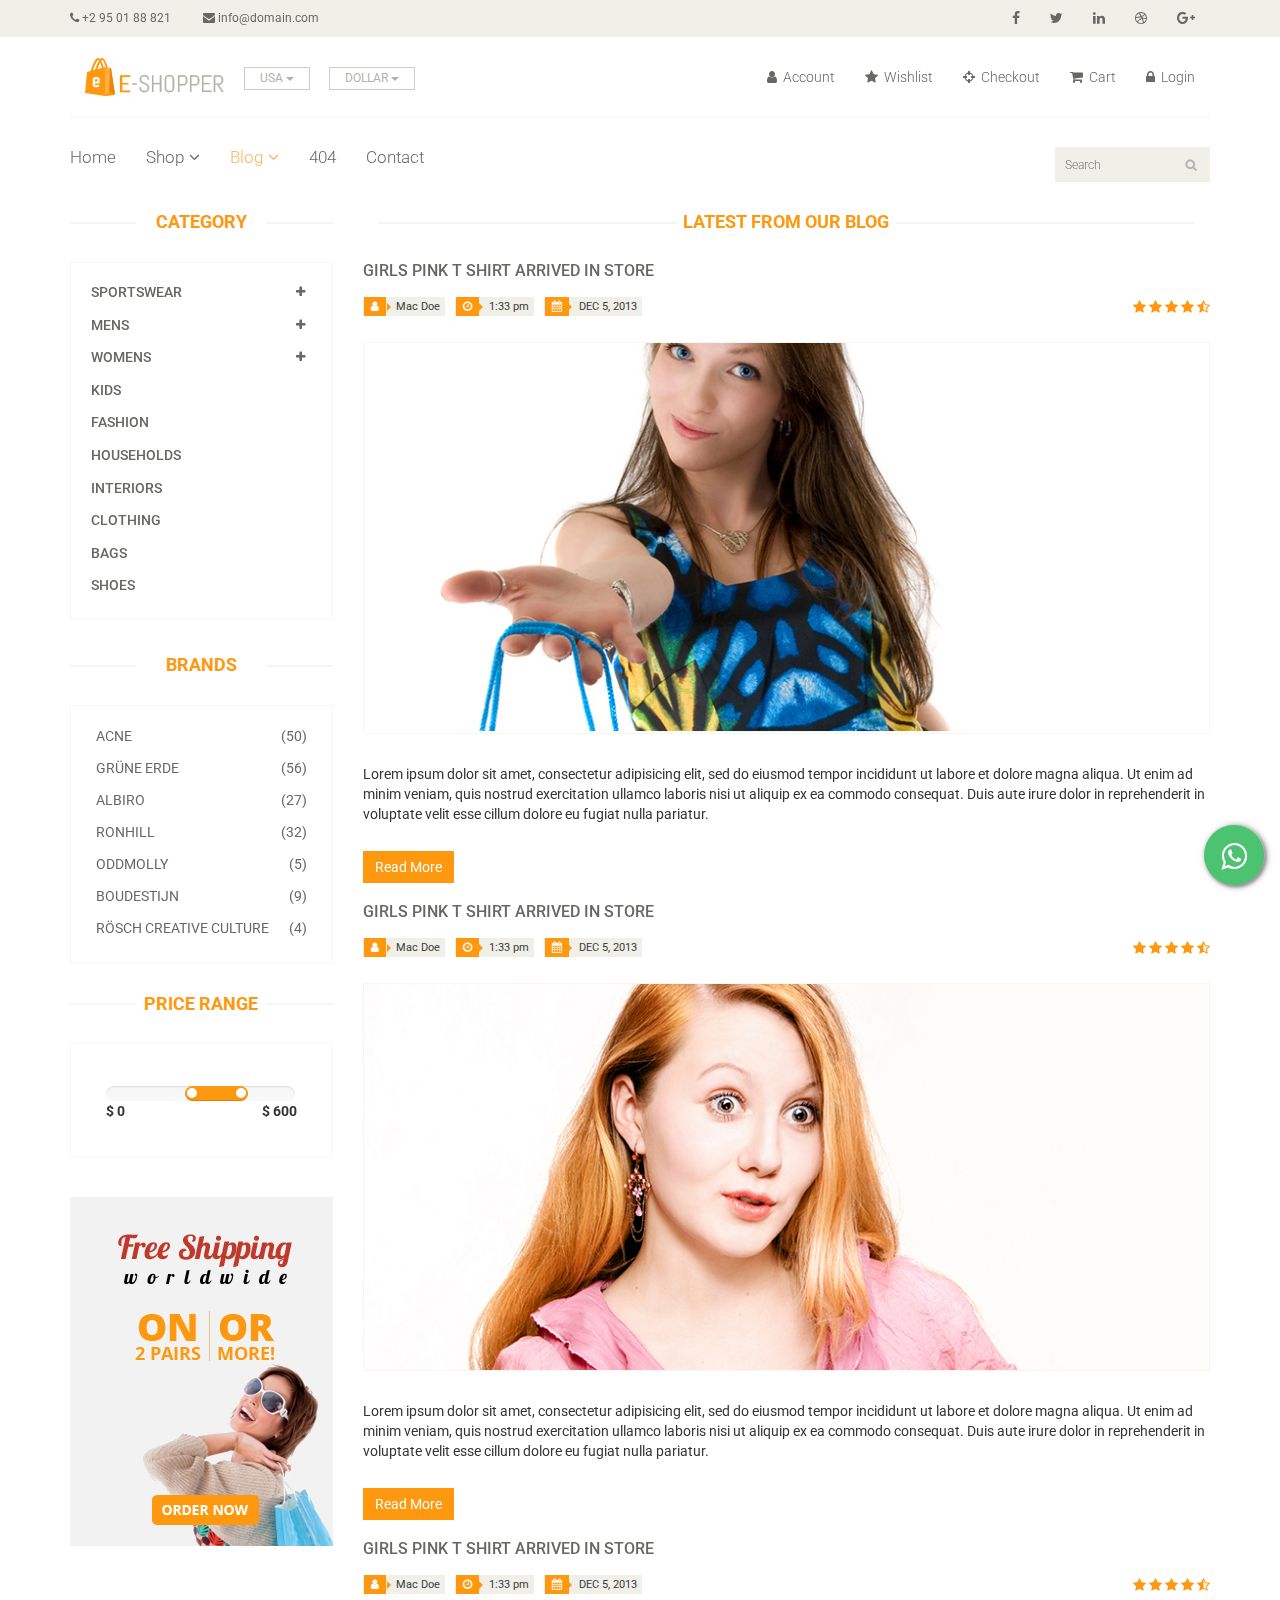
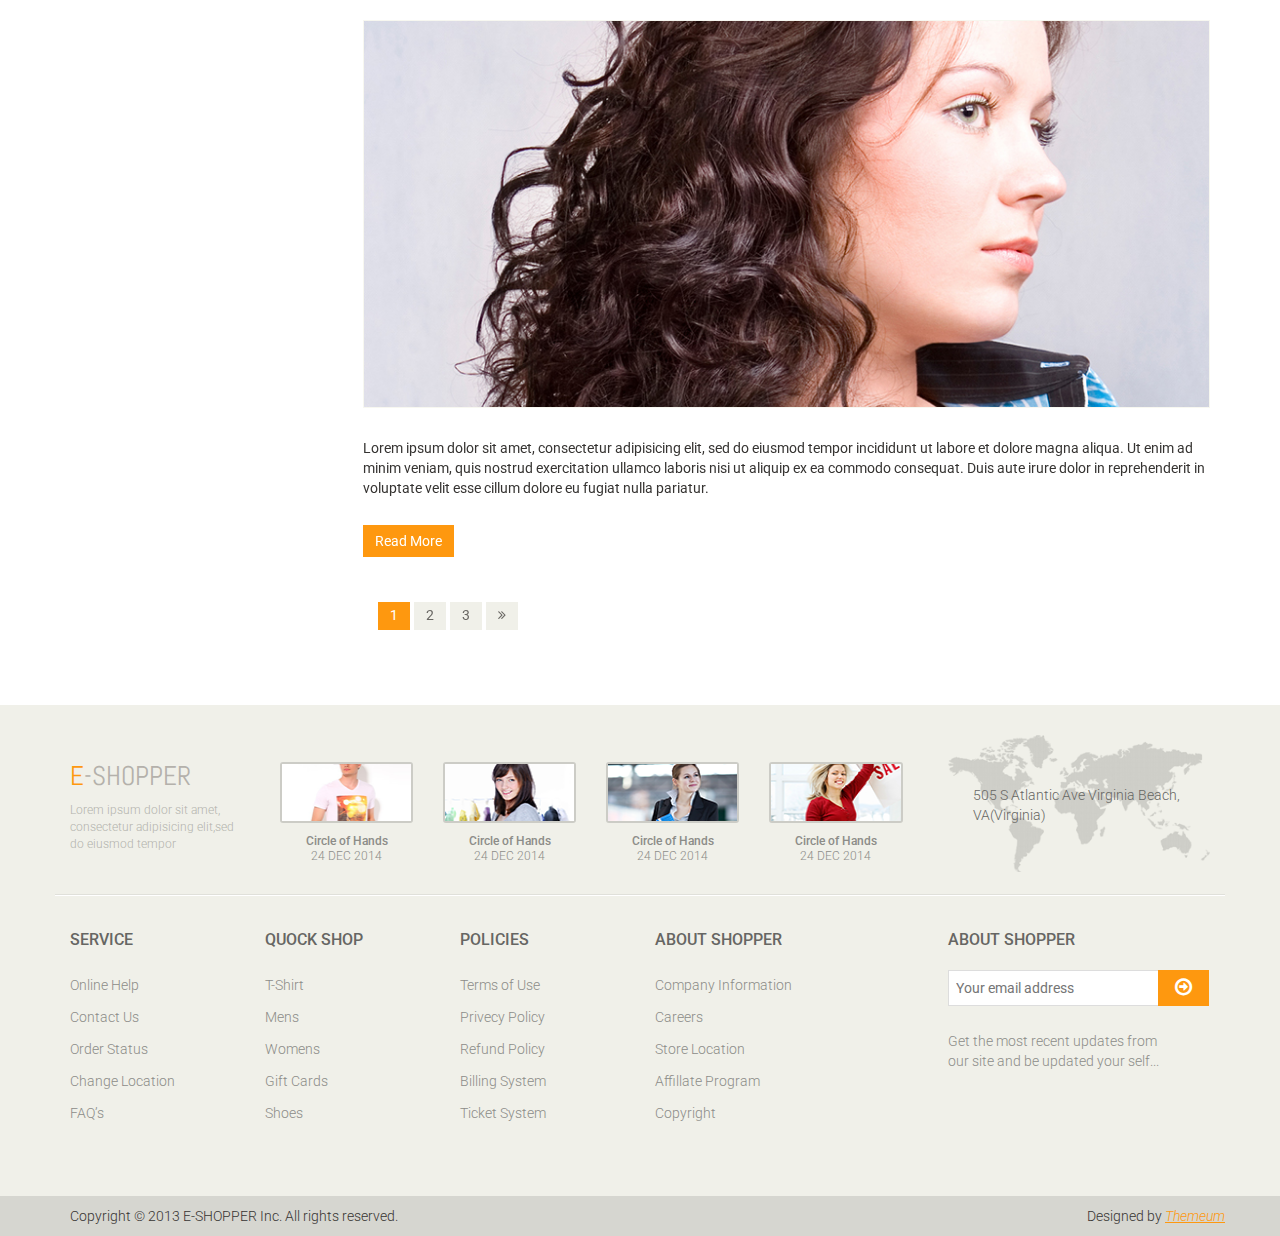
<file: blog.html>
<!DOCTYPE html>
<html lang="es">
<head>
    <meta charset="utf-8">
    <meta name="viewport" content="width=device-width, initial-scale=1.0">
    <meta name="description" content="">
    <meta name="author" content="">
    <title>Blog | E-Shopper</title>



	
    <link href="css/bootstrap.min.css" rel="stylesheet">
    <link href="css/font-awesome.min.css" rel="stylesheet">
    <link href="css/prettyPhoto.css" rel="stylesheet">
    <link href="css/price-range.css" rel="stylesheet">
    <link href="css/animate.css" rel="stylesheet">
	<link href="css/main.css" rel="stylesheet">
	<link href="css/responsive.css" rel="stylesheet">
    <!--[if lt IE 9]>
    <script src="js/html5shiv.js"></script>
    <script src="js/respond.min.js"></script>
    <![endif]-->       
    <link rel="shortcut icon" href="images/ico/favicon.ico">
    <link rel="apple-touch-icon-precomposed" sizes="144x144" href="images/ico/apple-touch-icon-144-precomposed.png">
    <link rel="apple-touch-icon-precomposed" sizes="114x114" href="images/ico/apple-touch-icon-114-precomposed.png">
    <link rel="apple-touch-icon-precomposed" sizes="72x72" href="images/ico/apple-touch-icon-72-precomposed.png">
    <link rel="apple-touch-icon-precomposed" href="images/ico/apple-touch-icon-57-precomposed.png">
</head><!--/head-->

<body>
	<link rel="stylesheet" href="css/whats.css">
	<link rel="stylesheet" href="https://maxcdn.bootstrapcdn.com/font-awesome/4.5.0/css/font-awesome.min.css">
	
	
	 <link rel="stylesheet" href="css/whats2.css">
	<div class="nav-bottom">
			   <link href="https://fonts.googleapis.com/icon?family=Material+Icons"
		  rel="stylesheet">
				<div class="popup-whatsapp fadeIn">
					<div class="content-whatsapp -top"><button type="button" class="closePopup">
						  <i class="material-icons icon-font-color">close</i>
						</button> 
					  
					   <p>  <img src="images/secretary.png" width="50">  Hola, ¿en que podemos ayudarle? </p>
					   
					</div>
					<div class="content-whatsapp -bottom">
					  <input class="whats-input" id="whats-in" type="text" Placeholder="Enviar mensaje..." />
					   
					   
					  
			  
						<button class="send-msPopup" id="send-btn" type="button">
							<i class="material-icons icon-font-color--black">send</i>
						</button>
	
					</div>
				</div>
				<button type="button" id="whats-openPopup" class="whatsapp-button">
					<div class="float" >
	  <i class="fa fa-whatsapp my-float"></i></div>
				</button>
				<div class="circle-anime"></div>
			</div>
			<script  src="js/script2.js"></script>


			
	<header id="header"><!--header-->
		<div class="header_top"><!--header_top-->
			<div class="container">
				<div class="row">
					<div class="col-sm-6">
						<div class="contactinfo">
							<ul class="nav nav-pills">
								<li><a href=""><i class="fa fa-phone"></i> +2 95 01 88 821</a></li>
								<li><a href=""><i class="fa fa-envelope"></i> info@domain.com</a></li>
							</ul>
						</div>
					</div>
					<div class="col-sm-6">
						<div class="social-icons pull-right">
							<ul class="nav navbar-nav">
								<li><a href=""><i class="fa fa-facebook"></i></a></li>
								<li><a href=""><i class="fa fa-twitter"></i></a></li>
								<li><a href=""><i class="fa fa-linkedin"></i></a></li>
								<li><a href=""><i class="fa fa-dribbble"></i></a></li>
								<li><a href=""><i class="fa fa-google-plus"></i></a></li>
							</ul>
						</div>
					</div>
				</div>
			</div>
		</div><!--/header_top-->
		
		<div class="header-middle"><!--header-middle-->
			<div class="container">
				<div class="row">
					<div class="col-md-4 clearfix">
						<div class="logo pull-left">
							<a href="index.html"><img src="images/home/logo.png" alt="" /></a>
						</div>
						<div class="btn-group pull-right clearfix">
							<div class="btn-group">
								<button type="button" class="btn btn-default dropdown-toggle usa" data-toggle="dropdown">
									USA
									<span class="caret"></span>
								</button>
								<ul class="dropdown-menu">
									<li><a href="">Canada</a></li>
									<li><a href="">UK</a></li>
								</ul>
							</div>
							
							<div class="btn-group">
								<button type="button" class="btn btn-default dropdown-toggle usa" data-toggle="dropdown">
									DOLLAR
									<span class="caret"></span>
								</button>
								<ul class="dropdown-menu">
									<li><a href="">Canadian Dollar</a></li>
									<li><a href="">Pound</a></li>
								</ul>
							</div>
						</div>
					</div>
					<div class="col-md-8 clearfix">
						<div class="shop-menu clearfix pull-right">
							<ul class="nav navbar-nav">
								<li><a href=""><i class="fa fa-user"></i> Account</a></li>
								<li><a href=""><i class="fa fa-star"></i> Wishlist</a></li>
								<li><a href="checkout.html"><i class="fa fa-crosshairs"></i> Checkout</a></li>
								<li><a href="cart.html"><i class="fa fa-shopping-cart"></i> Cart</a></li>
								<li><a href="login.html"><i class="fa fa-lock"></i> Login</a></li>
							</ul>
						</div>
					</div>
				</div>
			</div>
		</div><!--/header-middle-->
	
		<div class="header-bottom"><!--header-bottom-->
			<div class="container">
				<div class="row">
					<div class="col-sm-9">
						<div class="navbar-header">
							<button type="button" class="navbar-toggle" data-toggle="collapse" data-target=".navbar-collapse">
								<span class="sr-only">Toggle navigation</span>
								<span class="icon-bar"></span>
								<span class="icon-bar"></span>
								<span class="icon-bar"></span>
							</button>
						</div>
						<div class="mainmenu pull-left">
							<ul class="nav navbar-nav collapse navbar-collapse">
								<li><a href="index.html">Home</a></li>
								<li class="dropdown"><a href="#">Shop<i class="fa fa-angle-down"></i></a>
                                    <ul role="menu" class="sub-menu">
                                        <li><a href="shop.html">Products</a></li>
										<li><a href="product-details.html">Product Details</a></li> 
										<li><a href="checkout.html">Checkout</a></li> 
										<li><a href="cart.html">Cart</a></li> 
										<li><a href="login.html">Login</a></li> 
                                    </ul>
                                </li> 
								<li class="dropdown"><a href="#" class="active">Blog<i class="fa fa-angle-down"></i></a>
                                    <ul role="menu" class="sub-menu">
                                        <li><a href="blog.html" class="active">Blog List</a></li>
										<li><a href="blog-single.html">Blog Single</a></li>
                                    </ul>
                                </li> 
								<li><a href="404.html">404</a></li>
								<li><a href="contact-us.html">Contact</a></li>
							</ul>
						</div>
					</div>
					<div class="col-sm-3">
						<div class="search_box pull-right">
							<input type="text" placeholder="Search"/>
						</div>
					</div>
				</div>
			</div>
		</div><!--/header-bottom-->
	</header><!--/header-->
	
	<section>
		<div class="container">
			<div class="row">
				<div class="col-sm-3">
					<div class="left-sidebar">
						<h2>Category</h2>
						<div class="panel-group category-products" id="accordian"><!--category-productsr-->
							<div class="panel panel-default">
								<div class="panel-heading">
									<h4 class="panel-title">
										<a data-toggle="collapse" data-parent="#accordian" href="#sportswear">
											<span class="badge pull-right"><i class="fa fa-plus"></i></span>
											Sportswear
										</a>
									</h4>
								</div>
								<div id="sportswear" class="panel-collapse collapse">
									<div class="panel-body">
										<ul>
											<li><a href="">Nike </a></li>
											<li><a href="">Under Armour </a></li>
											<li><a href="">Adidas </a></li>
											<li><a href="">Puma</a></li>
											<li><a href="">ASICS </a></li>
										</ul>
									</div>
								</div>
							</div>
							<div class="panel panel-default">
								<div class="panel-heading">
									<h4 class="panel-title">
										<a data-toggle="collapse" data-parent="#accordian" href="#mens">
											<span class="badge pull-right"><i class="fa fa-plus"></i></span>
											Mens
										</a>
									</h4>
								</div>
								<div id="mens" class="panel-collapse collapse">
									<div class="panel-body">
										<ul>
											<li><a href="">Fendi</a></li>
											<li><a href="">Guess</a></li>
											<li><a href="">Valentino</a></li>
											<li><a href="">Dior</a></li>
											<li><a href="">Versace</a></li>
											<li><a href="">Armani</a></li>
											<li><a href="">Prada</a></li>
											<li><a href="">Dolce and Gabbana</a></li>
											<li><a href="">Chanel</a></li>
											<li><a href="">Gucci</a></li>
										</ul>
									</div>
								</div>
							</div>
							
							<div class="panel panel-default">
								<div class="panel-heading">
									<h4 class="panel-title">
										<a data-toggle="collapse" data-parent="#accordian" href="#womens">
											<span class="badge pull-right"><i class="fa fa-plus"></i></span>
											Womens
										</a>
									</h4>
								</div>
								<div id="womens" class="panel-collapse collapse">
									<div class="panel-body">
										<ul>
											<li><a href="">Fendi</a></li>
											<li><a href="">Guess</a></li>
											<li><a href="">Valentino</a></li>
											<li><a href="">Dior</a></li>
											<li><a href="">Versace</a></li>
										</ul>
									</div>
								</div>
							</div>
							<div class="panel panel-default">
								<div class="panel-heading">
									<h4 class="panel-title"><a href="#">Kids</a></h4>
								</div>
							</div>
							<div class="panel panel-default">
								<div class="panel-heading">
									<h4 class="panel-title"><a href="#">Fashion</a></h4>
								</div>
							</div>
							<div class="panel panel-default">
								<div class="panel-heading">
									<h4 class="panel-title"><a href="#">Households</a></h4>
								</div>
							</div>
							<div class="panel panel-default">
								<div class="panel-heading">
									<h4 class="panel-title"><a href="#">Interiors</a></h4>
								</div>
							</div>
							<div class="panel panel-default">
								<div class="panel-heading">
									<h4 class="panel-title"><a href="#">Clothing</a></h4>
								</div>
							</div>
							<div class="panel panel-default">
								<div class="panel-heading">
									<h4 class="panel-title"><a href="#">Bags</a></h4>
								</div>
							</div>
							<div class="panel panel-default">
								<div class="panel-heading">
									<h4 class="panel-title"><a href="#">Shoes</a></h4>
								</div>
							</div>
						</div><!--/category-products-->
					
						<div class="brands_products"><!--brands_products-->
							<h2>Brands</h2>
							<div class="brands-name">
								<ul class="nav nav-pills nav-stacked">
									<li><a href=""> <span class="pull-right">(50)</span>Acne</a></li>
									<li><a href=""> <span class="pull-right">(56)</span>Grüne Erde</a></li>
									<li><a href=""> <span class="pull-right">(27)</span>Albiro</a></li>
									<li><a href=""> <span class="pull-right">(32)</span>Ronhill</a></li>
									<li><a href=""> <span class="pull-right">(5)</span>Oddmolly</a></li>
									<li><a href=""> <span class="pull-right">(9)</span>Boudestijn</a></li>
									<li><a href=""> <span class="pull-right">(4)</span>Rösch creative culture</a></li>
								</ul>
							</div>
						</div><!--/brands_products-->
						
						<div class="price-range"><!--price-range-->
							<h2>Price Range</h2>
							<div class="well">
								 <input type="text" class="span2" value="" data-slider-min="0" data-slider-max="600" data-slider-step="5" data-slider-value="[250,450]" id="sl2" ><br />
								 <b>$ 0</b> <b class="pull-right">$ 600</b>
							</div>
						</div><!--/price-range-->
						
						<div class="shipping text-center"><!--shipping-->
							<img src="images/home/shipping.jpg" alt="" />
						</div><!--/shipping-->
					</div>
				</div>
				<div class="col-sm-9">
					<div class="blog-post-area">
						<h2 class="title text-center">Latest From our Blog</h2>
						<div class="single-blog-post">
							<h3>Girls Pink T Shirt arrived in store</h3>
							<div class="post-meta">
								<ul>
									<li><i class="fa fa-user"></i> Mac Doe</li>
									<li><i class="fa fa-clock-o"></i> 1:33 pm</li>
									<li><i class="fa fa-calendar"></i> DEC 5, 2013</li>
								</ul>
								<span>
										<i class="fa fa-star"></i>
										<i class="fa fa-star"></i>
										<i class="fa fa-star"></i>
										<i class="fa fa-star"></i>
										<i class="fa fa-star-half-o"></i>
								</span>
							</div>
							<a href="">
								<img src="images/blog/blog-one.jpg" alt="">
							</a>
							<p>Lorem ipsum dolor sit amet, consectetur adipisicing elit, sed do eiusmod tempor incididunt ut labore et dolore magna aliqua. Ut enim ad minim veniam, quis nostrud exercitation ullamco laboris nisi ut aliquip ex ea commodo consequat. Duis aute irure dolor in reprehenderit in voluptate velit esse cillum dolore eu fugiat nulla pariatur.</p>
							<a  class="btn btn-primary" href="">Read More</a>
						</div>
						<div class="single-blog-post">
							<h3>Girls Pink T Shirt arrived in store</h3>
							<div class="post-meta">
								<ul>
									<li><i class="fa fa-user"></i> Mac Doe</li>
									<li><i class="fa fa-clock-o"></i> 1:33 pm</li>
									<li><i class="fa fa-calendar"></i> DEC 5, 2013</li>
								</ul>
								<span>
									<i class="fa fa-star"></i>
									<i class="fa fa-star"></i>
									<i class="fa fa-star"></i>
									<i class="fa fa-star"></i>
									<i class="fa fa-star-half-o"></i>
								</span>
							</div>
							<a href="">
								<img src="images/blog/blog-two.jpg" alt="">
							</a>
							<p>Lorem ipsum dolor sit amet, consectetur adipisicing elit, sed do eiusmod tempor incididunt ut labore et dolore magna aliqua. Ut enim ad minim veniam, quis nostrud exercitation ullamco laboris nisi ut aliquip ex ea commodo consequat. Duis aute irure dolor in reprehenderit in voluptate velit esse cillum dolore eu fugiat nulla pariatur.</p>
							<a  class="btn btn-primary" href="">Read More</a>
						</div>
						<div class="single-blog-post">
							<h3>Girls Pink T Shirt arrived in store</h3>
							<div class="post-meta">
								<ul>
									<li><i class="fa fa-user"></i> Mac Doe</li>
									<li><i class="fa fa-clock-o"></i> 1:33 pm</li>
									<li><i class="fa fa-calendar"></i> DEC 5, 2013</li>
								</ul>
								<span>
									<i class="fa fa-star"></i>
									<i class="fa fa-star"></i>
									<i class="fa fa-star"></i>
									<i class="fa fa-star"></i>
									<i class="fa fa-star-half-o"></i>
								</span>
							</div>
							<a href="">
								<img src="images/blog/blog-three.jpg" alt="">
							</a>
							<p>Lorem ipsum dolor sit amet, consectetur adipisicing elit, sed do eiusmod tempor incididunt ut labore et dolore magna aliqua. Ut enim ad minim veniam, quis nostrud exercitation ullamco laboris nisi ut aliquip ex ea commodo consequat. Duis aute irure dolor in reprehenderit in voluptate velit esse cillum dolore eu fugiat nulla pariatur.</p>
							<a  class="btn btn-primary" href="">Read More</a>
						</div>
						<div class="pagination-area">
							<ul class="pagination">
								<li><a href="" class="active">1</a></li>
								<li><a href="">2</a></li>
								<li><a href="">3</a></li>
								<li><a href=""><i class="fa fa-angle-double-right"></i></a></li>
							</ul>
						</div>
					</div>
				</div>
			</div>
		</div>
	</section>
	
	<footer id="footer"><!--Footer-->
		<div class="footer-top">
			<div class="container">
				<div class="row">
					<div class="col-sm-2">
						<div class="companyinfo">
							<h2><span>e</span>-shopper</h2>
							<p>Lorem ipsum dolor sit amet, consectetur adipisicing elit,sed do eiusmod tempor</p>
						</div>
					</div>
					<div class="col-sm-7">
						<div class="col-sm-3">
							<div class="video-gallery text-center">
								<a href="#">
									<div class="iframe-img">
										<img src="images/home/iframe1.png" alt="" />
									</div>
									<div class="overlay-icon">
										<i class="fa fa-play-circle-o"></i>
									</div>
								</a>
								<p>Circle of Hands</p>
								<h2>24 DEC 2014</h2>
							</div>
						</div>
						
						<div class="col-sm-3">
							<div class="video-gallery text-center">
								<a href="#">
									<div class="iframe-img">
										<img src="images/home/iframe2.png" alt="" />
									</div>
									<div class="overlay-icon">
										<i class="fa fa-play-circle-o"></i>
									</div>
								</a>
								<p>Circle of Hands</p>
								<h2>24 DEC 2014</h2>
							</div>
						</div>
						
						<div class="col-sm-3">
							<div class="video-gallery text-center">
								<a href="#">
									<div class="iframe-img">
										<img src="images/home/iframe3.png" alt="" />
									</div>
									<div class="overlay-icon">
										<i class="fa fa-play-circle-o"></i>
									</div>
								</a>
								<p>Circle of Hands</p>
								<h2>24 DEC 2014</h2>
							</div>
						</div>
						
						<div class="col-sm-3">
							<div class="video-gallery text-center">
								<a href="#">
									<div class="iframe-img">
										<img src="images/home/iframe4.png" alt="" />
									</div>
									<div class="overlay-icon">
										<i class="fa fa-play-circle-o"></i>
									</div>
								</a>
								<p>Circle of Hands</p>
								<h2>24 DEC 2014</h2>
							</div>
						</div>
					</div>
					<div class="col-sm-3">
						<div class="address">
							<img src="images/home/map.png" alt="" />
							<p>505 S Atlantic Ave Virginia Beach, VA(Virginia)</p>
						</div>
					</div>
				</div>
			</div>
		</div>
		
		<div class="footer-widget">
			<div class="container">
				<div class="row">
					<div class="col-sm-2">
						<div class="single-widget">
							<h2>Service</h2>
							<ul class="nav nav-pills nav-stacked">
								<li><a href="">Online Help</a></li>
								<li><a href="">Contact Us</a></li>
								<li><a href="">Order Status</a></li>
								<li><a href="">Change Location</a></li>
								<li><a href="">FAQ’s</a></li>
							</ul>
						</div>
					</div>
					<div class="col-sm-2">
						<div class="single-widget">
							<h2>Quock Shop</h2>
							<ul class="nav nav-pills nav-stacked">
								<li><a href="">T-Shirt</a></li>
								<li><a href="">Mens</a></li>
								<li><a href="">Womens</a></li>
								<li><a href="">Gift Cards</a></li>
								<li><a href="">Shoes</a></li>
							</ul>
						</div>
					</div>
					<div class="col-sm-2">
						<div class="single-widget">
							<h2>Policies</h2>
							<ul class="nav nav-pills nav-stacked">
								<li><a href="">Terms of Use</a></li>
								<li><a href="">Privecy Policy</a></li>
								<li><a href="">Refund Policy</a></li>
								<li><a href="">Billing System</a></li>
								<li><a href="">Ticket System</a></li>
							</ul>
						</div>
					</div>
					<div class="col-sm-2">
						<div class="single-widget">
							<h2>About Shopper</h2>
							<ul class="nav nav-pills nav-stacked">
								<li><a href="">Company Information</a></li>
								<li><a href="">Careers</a></li>
								<li><a href="">Store Location</a></li>
								<li><a href="">Affillate Program</a></li>
								<li><a href="">Copyright</a></li>
							</ul>
						</div>
					</div>
					<div class="col-sm-3 col-sm-offset-1">
						<div class="single-widget">
							<h2>About Shopper</h2>
							<form action="#" class="searchform">
								<input type="text" placeholder="Your email address" />
								<button type="submit" class="btn btn-default"><i class="fa fa-arrow-circle-o-right"></i></button>
								<p>Get the most recent updates from <br />our site and be updated your self...</p>
							</form>
						</div>
					</div>
					
				</div>
			</div>
		</div>
		
		<div class="footer-bottom">
			<div class="container">
				<div class="row">
					<p class="pull-left">Copyright © 2013 E-SHOPPER Inc. All rights reserved.</p>
					<p class="pull-right">Designed by <span><a target="_blank" href="http://www.themeum.com">Themeum</a></span></p>
				</div>
			</div>
		</div>
		
	</footer><!--/Footer-->
	

  
    <script src="js/jquery.js"></script>
	<script src="js/price-range.js"></script>
	<script src="js/jquery.scrollUp.min.js"></script>
	<script src="js/bootstrap.min.js"></script>
    <script src="js/jquery.prettyPhoto.js"></script>
    <script src="js/main.js"></script>
</body>
</html>
</file>
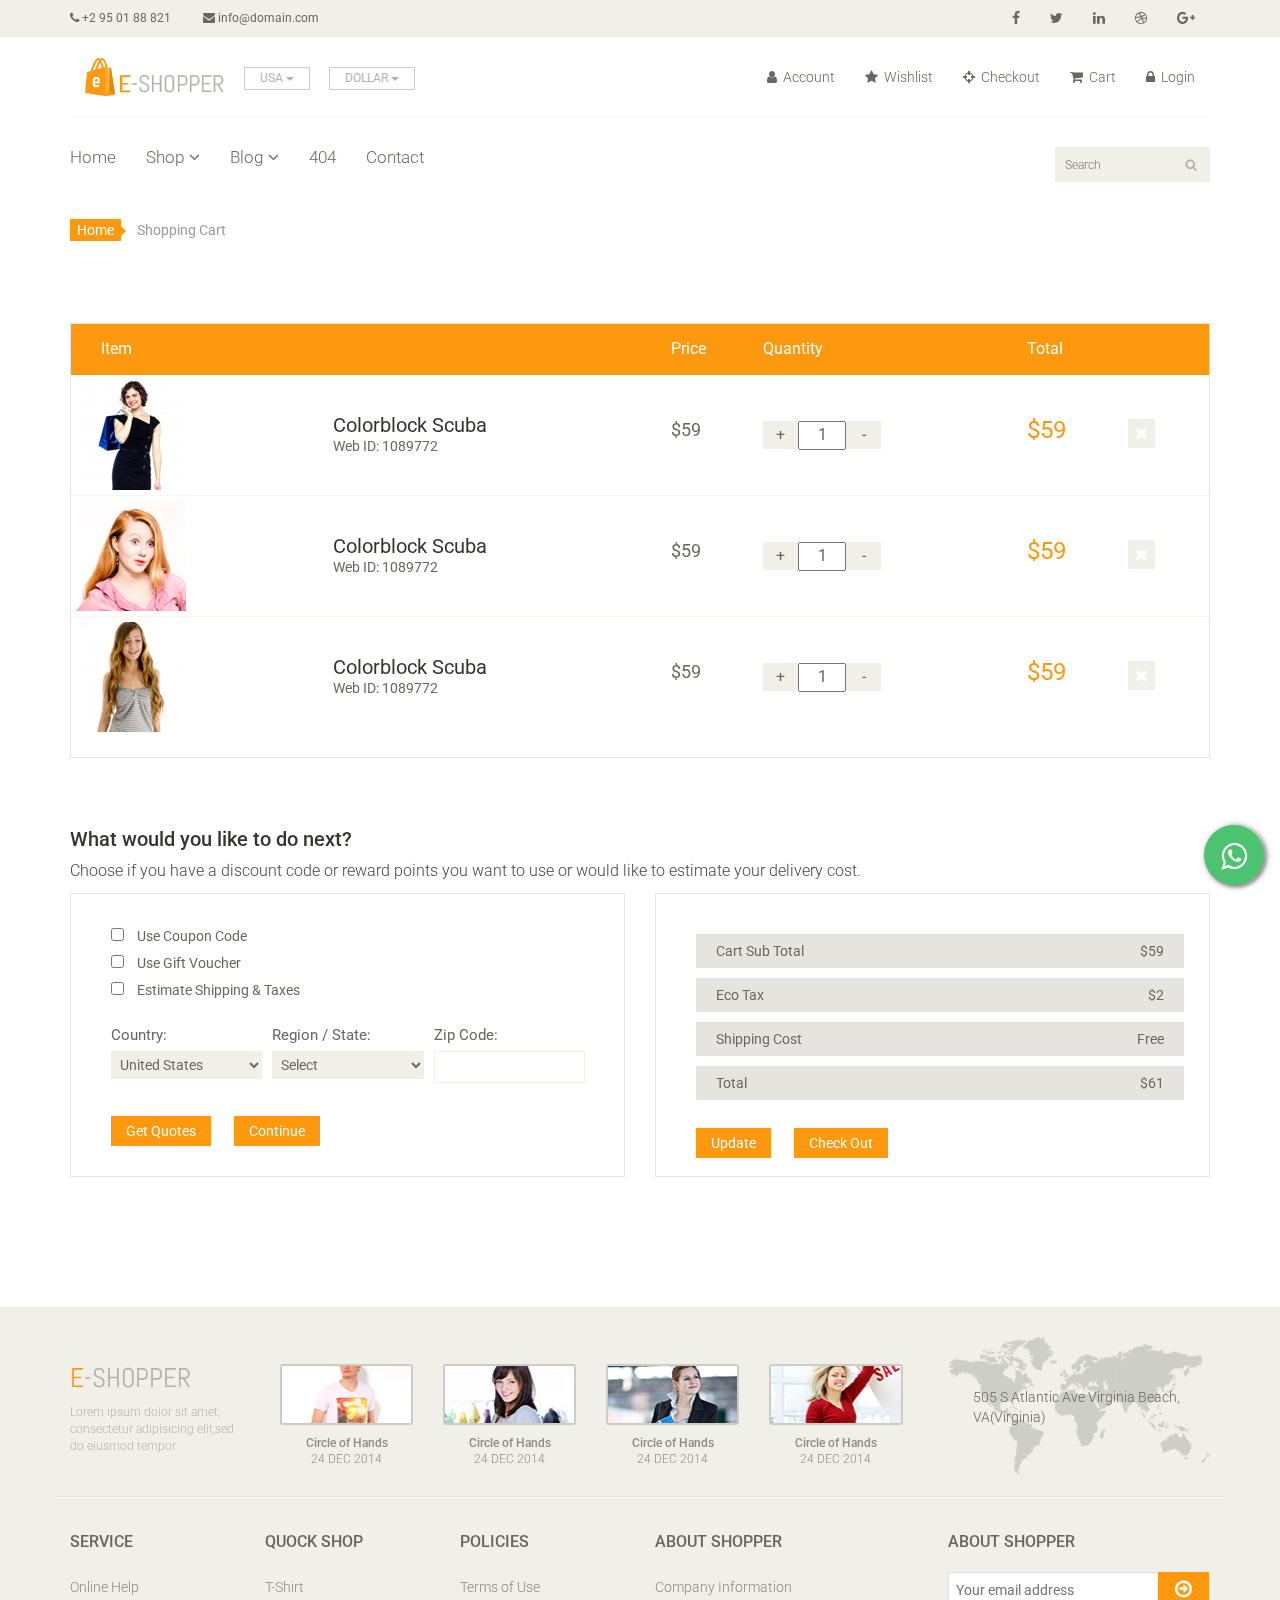
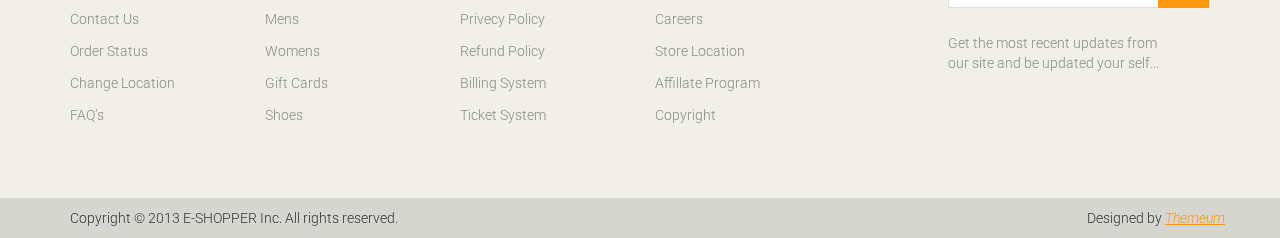
<file: cart.html>
<!DOCTYPE html>
<html lang="es">
<head>
    <meta charset="utf-8">
    <meta name="viewport" content="width=device-width, initial-scale=1.0">
    <meta name="description" content="">
    <meta name="author" content="">
    <title>Cart | E-Shopper</title>




    <link href="css/bootstrap.min.css" rel="stylesheet">
    <link href="css/font-awesome.min.css" rel="stylesheet">
    <link href="css/prettyPhoto.css" rel="stylesheet">
    <link href="css/price-range.css" rel="stylesheet">
    <link href="css/animate.css" rel="stylesheet">
	<link href="css/main.css" rel="stylesheet">
	<link href="css/responsive.css" rel="stylesheet">
    <!--[if lt IE 9]>
    <script src="js/html5shiv.js"></script>
    <script src="js/respond.min.js"></script>
    <![endif]-->       
    <link rel="shortcut icon" href="images/ico/favicon.ico">
    <link rel="apple-touch-icon-precomposed" sizes="144x144" href="images/ico/apple-touch-icon-144-precomposed.png">
    <link rel="apple-touch-icon-precomposed" sizes="114x114" href="images/ico/apple-touch-icon-114-precomposed.png">
    <link rel="apple-touch-icon-precomposed" sizes="72x72" href="images/ico/apple-touch-icon-72-precomposed.png">
    <link rel="apple-touch-icon-precomposed" href="images/ico/apple-touch-icon-57-precomposed.png">
</head><!--/head-->

<body>
	<link rel="stylesheet" href="css/whats.css">
	<link rel="stylesheet" href="https://maxcdn.bootstrapcdn.com/font-awesome/4.5.0/css/font-awesome.min.css">
	
	
	 <link rel="stylesheet" href="css/whats2.css">
	<div class="nav-bottom">
			   <link href="https://fonts.googleapis.com/icon?family=Material+Icons"
		  rel="stylesheet">
				<div class="popup-whatsapp fadeIn">
					<div class="content-whatsapp -top"><button type="button" class="closePopup">
						  <i class="material-icons icon-font-color">close</i>
						</button> 
					  
					   <p>  <img src="images/secretary.png" width="50">  Hola, ¿en que podemos ayudarle? </p>
					   
					</div>
					<div class="content-whatsapp -bottom">
					  <input class="whats-input" id="whats-in" type="text" Placeholder="Enviar mensaje..." />
					   
					   
					  
			  
						<button class="send-msPopup" id="send-btn" type="button">
							<i class="material-icons icon-font-color--black">send</i>
						</button>
	
					</div>
				</div>
				<button type="button" id="whats-openPopup" class="whatsapp-button">
					<div class="float" >
	  <i class="fa fa-whatsapp my-float"></i></div>
				</button>
				<div class="circle-anime"></div>
			</div>
			<script  src="js/script2.js"></script>


			
	<header id="header"><!--header-->
		<div class="header_top"><!--header_top-->
			<div class="container">
				<div class="row">
					<div class="col-sm-6">
						<div class="contactinfo">
							<ul class="nav nav-pills">
								<li><a href=""><i class="fa fa-phone"></i> +2 95 01 88 821</a></li>
								<li><a href=""><i class="fa fa-envelope"></i> info@domain.com</a></li>
							</ul>
						</div>
					</div>
					<div class="col-sm-6">
						<div class="social-icons pull-right">
							<ul class="nav navbar-nav">
								<li><a href=""><i class="fa fa-facebook"></i></a></li>
								<li><a href=""><i class="fa fa-twitter"></i></a></li>
								<li><a href=""><i class="fa fa-linkedin"></i></a></li>
								<li><a href=""><i class="fa fa-dribbble"></i></a></li>
								<li><a href=""><i class="fa fa-google-plus"></i></a></li>
							</ul>
						</div>
					</div>
				</div>
			</div>
		</div><!--/header_top-->
		
		<div class="header-middle"><!--header-middle-->
			<div class="container">
				<div class="row">
					<div class="col-md-4 clearfix">
						<div class="logo pull-left">
							<a href="index.html"><img src="images/home/logo.png" alt="" /></a>
						</div>
						<div class="btn-group pull-right clearfix">
							<div class="btn-group">
								<button type="button" class="btn btn-default dropdown-toggle usa" data-toggle="dropdown">
									USA
									<span class="caret"></span>
								</button>
								<ul class="dropdown-menu">
									<li><a href="">Canada</a></li>
									<li><a href="">UK</a></li>
								</ul>
							</div>
							
							<div class="btn-group">
								<button type="button" class="btn btn-default dropdown-toggle usa" data-toggle="dropdown">
									DOLLAR
									<span class="caret"></span>
								</button>
								<ul class="dropdown-menu">
									<li><a href="">Canadian Dollar</a></li>
									<li><a href="">Pound</a></li>
								</ul>
							</div>
						</div>
					</div>
					<div class="col-md-8 clearfix">
						<div class="shop-menu clearfix pull-right">
							<ul class="nav navbar-nav">
								<li><a href=""><i class="fa fa-user"></i> Account</a></li>
								<li><a href=""><i class="fa fa-star"></i> Wishlist</a></li>
								<li><a href="checkout.html"><i class="fa fa-crosshairs"></i> Checkout</a></li>
								<li><a href="cart.html"><i class="fa fa-shopping-cart"></i> Cart</a></li>
								<li><a href="login.html"><i class="fa fa-lock"></i> Login</a></li>
							</ul>
						</div>
					</div>
				</div>
			</div>
		</div><!--/header-middle-->
	
		<div class="header-bottom"><!--header-bottom-->
			<div class="container">
				<div class="row">
					<div class="col-sm-9">
						<div class="navbar-header">
							<button type="button" class="navbar-toggle" data-toggle="collapse" data-target=".navbar-collapse">
								<span class="sr-only">Toggle navigation</span>
								<span class="icon-bar"></span>
								<span class="icon-bar"></span>
								<span class="icon-bar"></span>
							</button>
						</div>
						<div class="mainmenu pull-left">
							<ul class="nav navbar-nav collapse navbar-collapse">
								<li><a href="index.html">Home</a></li>
								<li class="dropdown"><a href="#">Shop<i class="fa fa-angle-down"></i></a>
                                    <ul role="menu" class="sub-menu">
                                        <li><a href="shop.html">Products</a></li>
										<li><a href="product-details.html">Product Details</a></li> 
										<li><a href="checkout.html">Checkout</a></li> 
										<li><a href="cart.html" class="active">Cart</a></li> 
										<li><a href="login.html">Login</a></li> 
                                    </ul>
                                </li> 
								<li class="dropdown"><a href="#">Blog<i class="fa fa-angle-down"></i></a>
                                    <ul role="menu" class="sub-menu">
                                        <li><a href="blog.html">Blog List</a></li>
										<li><a href="blog-single.html">Blog Single</a></li>
                                    </ul>
                                </li> 
								<li><a href="404.html">404</a></li>
								<li><a href="contact-us.html">Contact</a></li>
							</ul>
						</div>
					</div>
					<div class="col-sm-3">
						<div class="search_box pull-right">
							<input type="text" placeholder="Search"/>
						</div>
					</div>
				</div>
			</div>
		</div><!--/header-bottom-->
	</header><!--/header-->

	<section id="cart_items">
		<div class="container">
			<div class="breadcrumbs">
				<ol class="breadcrumb">
				  <li><a href="#">Home</a></li>
				  <li class="active">Shopping Cart</li>
				</ol>
			</div>
			<div class="table-responsive cart_info">
				<table class="table table-condensed">
					<thead>
						<tr class="cart_menu">
							<td class="image">Item</td>
							<td class="description"></td>
							<td class="price">Price</td>
							<td class="quantity">Quantity</td>
							<td class="total">Total</td>
							<td></td>
						</tr>
					</thead>
					<tbody>
						<tr>
							<td class="cart_product">
								<a href=""><img src="images/cart/one.png" alt=""></a>
							</td>
							<td class="cart_description">
								<h4><a href="">Colorblock Scuba</a></h4>
								<p>Web ID: 1089772</p>
							</td>
							<td class="cart_price">
								<p>$59</p>
							</td>
							<td class="cart_quantity">
								<div class="cart_quantity_button">
									<a class="cart_quantity_up" href=""> + </a>
									<input class="cart_quantity_input" type="text" name="quantity" value="1" autocomplete="off" size="2">
									<a class="cart_quantity_down" href=""> - </a>
								</div>
							</td>
							<td class="cart_total">
								<p class="cart_total_price">$59</p>
							</td>
							<td class="cart_delete">
								<a class="cart_quantity_delete" href=""><i class="fa fa-times"></i></a>
							</td>
						</tr>

						<tr>
							<td class="cart_product">
								<a href=""><img src="images/cart/two.png" alt=""></a>
							</td>
							<td class="cart_description">
								<h4><a href="">Colorblock Scuba</a></h4>
								<p>Web ID: 1089772</p>
							</td>
							<td class="cart_price">
								<p>$59</p>
							</td>
							<td class="cart_quantity">
								<div class="cart_quantity_button">
									<a class="cart_quantity_up" href=""> + </a>
									<input class="cart_quantity_input" type="text" name="quantity" value="1" autocomplete="off" size="2">
									<a class="cart_quantity_down" href=""> - </a>
								</div>
							</td>
							<td class="cart_total">
								<p class="cart_total_price">$59</p>
							</td>
							<td class="cart_delete">
								<a class="cart_quantity_delete" href=""><i class="fa fa-times"></i></a>
							</td>
						</tr>
						<tr>
							<td class="cart_product">
								<a href=""><img src="images/cart/three.png" alt=""></a>
							</td>
							<td class="cart_description">
								<h4><a href="">Colorblock Scuba</a></h4>
								<p>Web ID: 1089772</p>
							</td>
							<td class="cart_price">
								<p>$59</p>
							</td>
							<td class="cart_quantity">
								<div class="cart_quantity_button">
									<a class="cart_quantity_up" href=""> + </a>
									<input class="cart_quantity_input" type="text" name="quantity" value="1" autocomplete="off" size="2">
									<a class="cart_quantity_down" href=""> - </a>
								</div>
							</td>
							<td class="cart_total">
								<p class="cart_total_price">$59</p>
							</td>
							<td class="cart_delete">
								<a class="cart_quantity_delete" href=""><i class="fa fa-times"></i></a>
							</td>
						</tr>
					</tbody>
				</table>
			</div>
		</div>
	</section> <!--/#cart_items-->

	<section id="do_action">
		<div class="container">
			<div class="heading">
				<h3>What would you like to do next?</h3>
				<p>Choose if you have a discount code or reward points you want to use or would like to estimate your delivery cost.</p>
			</div>
			<div class="row">
				<div class="col-sm-6">
					<div class="chose_area">
						<ul class="user_option">
							<li>
								<input type="checkbox">
								<label>Use Coupon Code</label>
							</li>
							<li>
								<input type="checkbox">
								<label>Use Gift Voucher</label>
							</li>
							<li>
								<input type="checkbox">
								<label>Estimate Shipping & Taxes</label>
							</li>
						</ul>
						<ul class="user_info">
							<li class="single_field">
								<label>Country:</label>
								<select>
									<option>United States</option>
									<option>Bangladesh</option>
									<option>UK</option>
									<option>India</option>
									<option>Pakistan</option>
									<option>Ucrane</option>
									<option>Canada</option>
									<option>Dubai</option>
								</select>
								
							</li>
							<li class="single_field">
								<label>Region / State:</label>
								<select>
									<option>Select</option>
									<option>Dhaka</option>
									<option>London</option>
									<option>Dillih</option>
									<option>Lahore</option>
									<option>Alaska</option>
									<option>Canada</option>
									<option>Dubai</option>
								</select>
							
							</li>
							<li class="single_field zip-field">
								<label>Zip Code:</label>
								<input type="text">
							</li>
						</ul>
						<a class="btn btn-default update" href="">Get Quotes</a>
						<a class="btn btn-default check_out" href="">Continue</a>
					</div>
				</div>
				<div class="col-sm-6">
					<div class="total_area">
						<ul>
							<li>Cart Sub Total <span>$59</span></li>
							<li>Eco Tax <span>$2</span></li>
							<li>Shipping Cost <span>Free</span></li>
							<li>Total <span>$61</span></li>
						</ul>
							<a class="btn btn-default update" href="">Update</a>
							<a class="btn btn-default check_out" href="">Check Out</a>
					</div>
				</div>
			</div>
		</div>
	</section><!--/#do_action-->

	<footer id="footer"><!--Footer-->
		<div class="footer-top">
			<div class="container">
				<div class="row">
					<div class="col-sm-2">
						<div class="companyinfo">
							<h2><span>e</span>-shopper</h2>
							<p>Lorem ipsum dolor sit amet, consectetur adipisicing elit,sed do eiusmod tempor</p>
						</div>
					</div>
					<div class="col-sm-7">
						<div class="col-sm-3">
							<div class="video-gallery text-center">
								<a href="#">
									<div class="iframe-img">
										<img src="images/home/iframe1.png" alt="" />
									</div>
									<div class="overlay-icon">
										<i class="fa fa-play-circle-o"></i>
									</div>
								</a>
								<p>Circle of Hands</p>
								<h2>24 DEC 2014</h2>
							</div>
						</div>
						
						<div class="col-sm-3">
							<div class="video-gallery text-center">
								<a href="#">
									<div class="iframe-img">
										<img src="images/home/iframe2.png" alt="" />
									</div>
									<div class="overlay-icon">
										<i class="fa fa-play-circle-o"></i>
									</div>
								</a>
								<p>Circle of Hands</p>
								<h2>24 DEC 2014</h2>
							</div>
						</div>
						
						<div class="col-sm-3">
							<div class="video-gallery text-center">
								<a href="#">
									<div class="iframe-img">
										<img src="images/home/iframe3.png" alt="" />
									</div>
									<div class="overlay-icon">
										<i class="fa fa-play-circle-o"></i>
									</div>
								</a>
								<p>Circle of Hands</p>
								<h2>24 DEC 2014</h2>
							</div>
						</div>
						
						<div class="col-sm-3">
							<div class="video-gallery text-center">
								<a href="#">
									<div class="iframe-img">
										<img src="images/home/iframe4.png" alt="" />
									</div>
									<div class="overlay-icon">
										<i class="fa fa-play-circle-o"></i>
									</div>
								</a>
								<p>Circle of Hands</p>
								<h2>24 DEC 2014</h2>
							</div>
						</div>
					</div>
					<div class="col-sm-3">
						<div class="address">
							<img src="images/home/map.png" alt="" />
							<p>505 S Atlantic Ave Virginia Beach, VA(Virginia)</p>
						</div>
					</div>
				</div>
			</div>
		</div>
		
		<div class="footer-widget">
			<div class="container">
				<div class="row">
					<div class="col-sm-2">
						<div class="single-widget">
							<h2>Service</h2>
							<ul class="nav nav-pills nav-stacked">
								<li><a href="">Online Help</a></li>
								<li><a href="">Contact Us</a></li>
								<li><a href="">Order Status</a></li>
								<li><a href="">Change Location</a></li>
								<li><a href="">FAQ’s</a></li>
							</ul>
						</div>
					</div>
					<div class="col-sm-2">
						<div class="single-widget">
							<h2>Quock Shop</h2>
							<ul class="nav nav-pills nav-stacked">
								<li><a href="">T-Shirt</a></li>
								<li><a href="">Mens</a></li>
								<li><a href="">Womens</a></li>
								<li><a href="">Gift Cards</a></li>
								<li><a href="">Shoes</a></li>
							</ul>
						</div>
					</div>
					<div class="col-sm-2">
						<div class="single-widget">
							<h2>Policies</h2>
							<ul class="nav nav-pills nav-stacked">
								<li><a href="">Terms of Use</a></li>
								<li><a href="">Privecy Policy</a></li>
								<li><a href="">Refund Policy</a></li>
								<li><a href="">Billing System</a></li>
								<li><a href="">Ticket System</a></li>
							</ul>
						</div>
					</div>
					<div class="col-sm-2">
						<div class="single-widget">
							<h2>About Shopper</h2>
							<ul class="nav nav-pills nav-stacked">
								<li><a href="">Company Information</a></li>
								<li><a href="">Careers</a></li>
								<li><a href="">Store Location</a></li>
								<li><a href="">Affillate Program</a></li>
								<li><a href="">Copyright</a></li>
							</ul>
						</div>
					</div>
					<div class="col-sm-3 col-sm-offset-1">
						<div class="single-widget">
							<h2>About Shopper</h2>
							<form action="#" class="searchform">
								<input type="text" placeholder="Your email address" />
								<button type="submit" class="btn btn-default"><i class="fa fa-arrow-circle-o-right"></i></button>
								<p>Get the most recent updates from <br />our site and be updated your self...</p>
							</form>
						</div>
					</div>
					
				</div>
			</div>
		</div>
		
		<div class="footer-bottom">
			<div class="container">
				<div class="row">
					<p class="pull-left">Copyright © 2013 E-SHOPPER Inc. All rights reserved.</p>
					<p class="pull-right">Designed by <span><a target="_blank" href="http://www.themeum.com">Themeum</a></span></p>
				</div>
			</div>
		</div>
		
	</footer><!--/Footer-->
	


    <script src="js/jquery.js"></script>
	<script src="js/bootstrap.min.js"></script>
	<script src="js/jquery.scrollUp.min.js"></script>
    <script src="js/jquery.prettyPhoto.js"></script>
    <script src="js/main.js"></script>
</body>
</html>
</file>
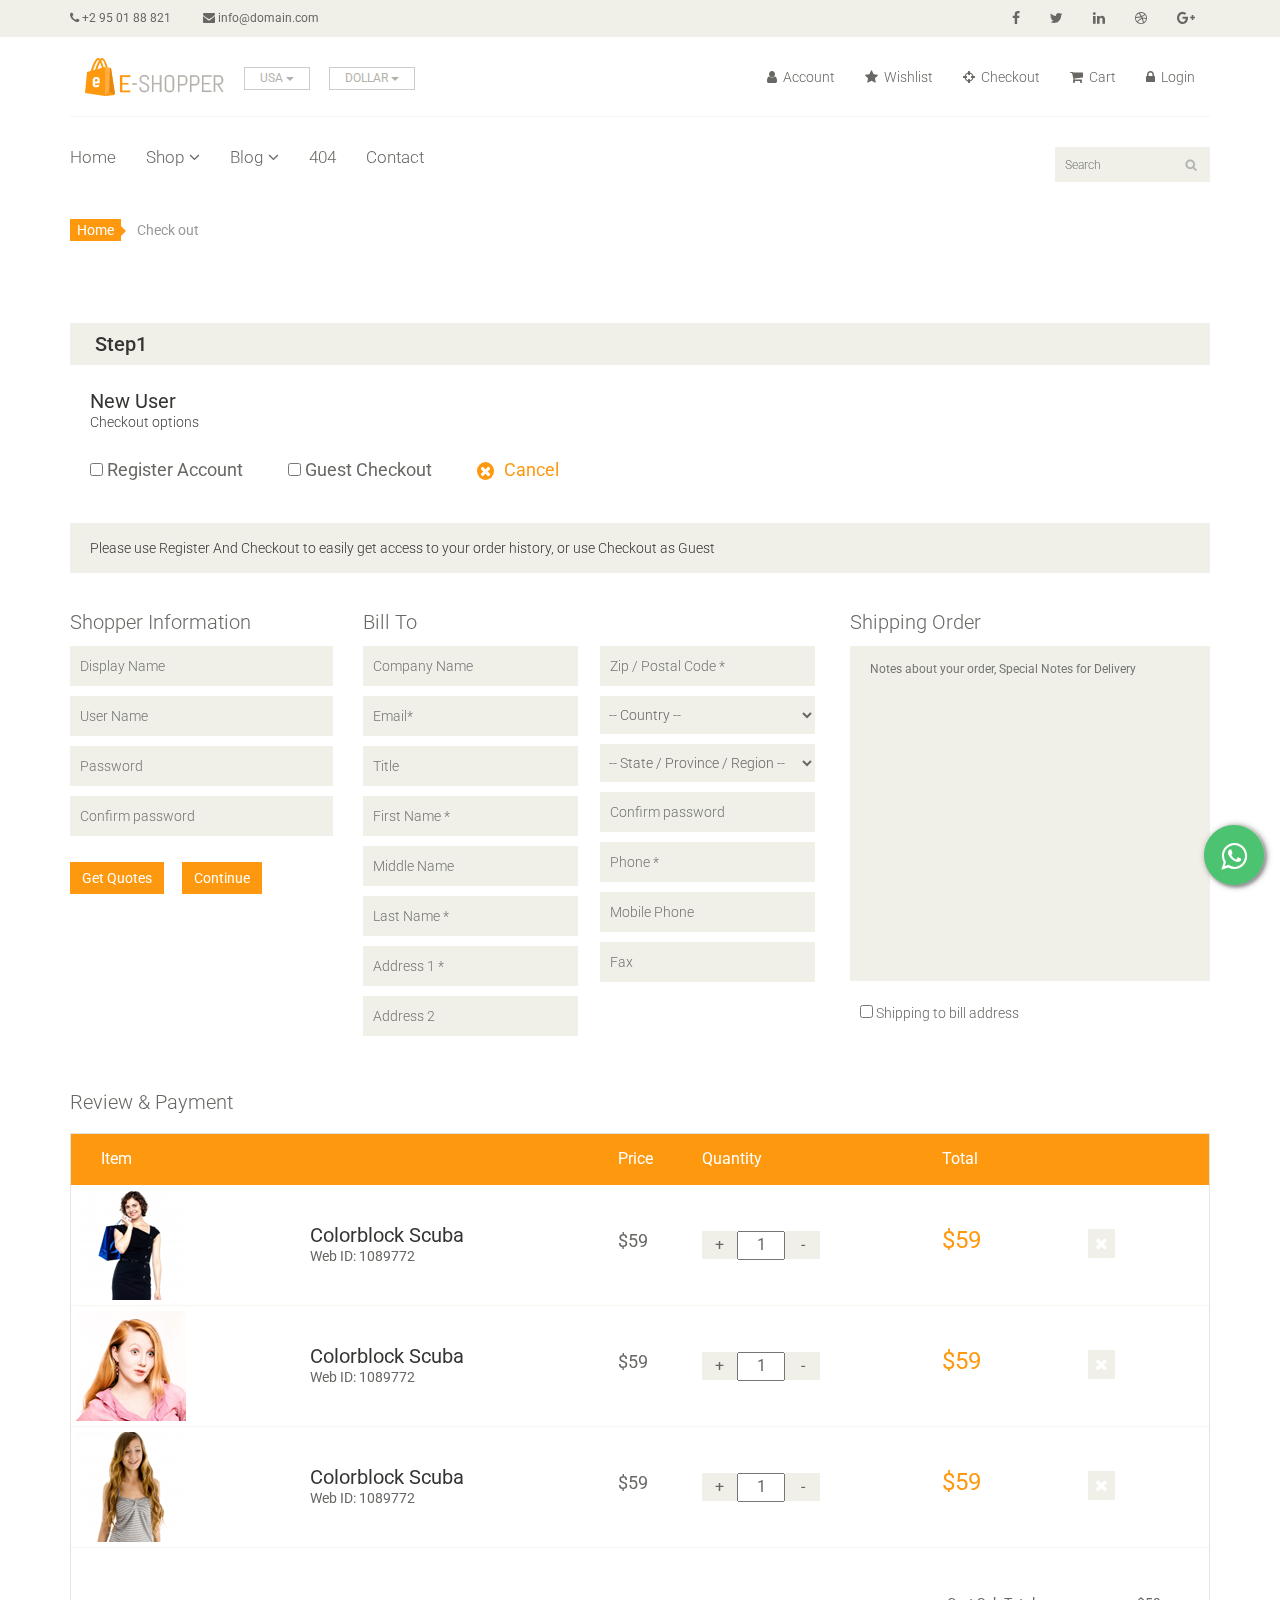
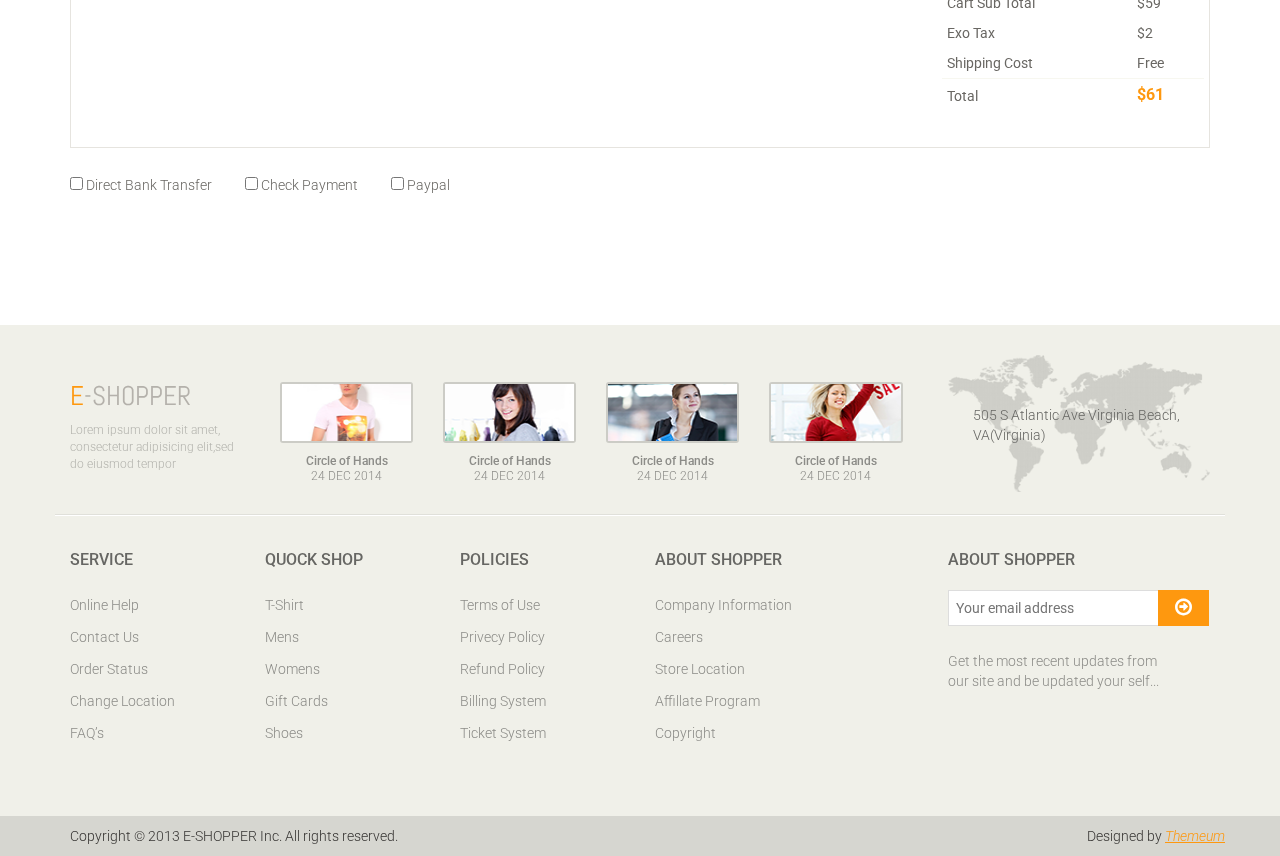
<file: checkout.html>
<!DOCTYPE html>
<html lang="es">
<head>
    <meta charset="utf-8">
    <meta name="viewport" content="width=device-width, initial-scale=1.0">
    <meta name="description" content="">
    <meta name="author" content="">

	<meta property="og:image"              content="https://patriciobe.github.io/BOUTIQUE/images/secretary.jpg"/>


    <title>Checkout | E-Shopper</title>
    <link href="css/bootstrap.min.css" rel="stylesheet">
    <link href="css/font-awesome.min.css" rel="stylesheet">
    <link href="css/prettyPhoto.css" rel="stylesheet">
    <link href="css/price-range.css" rel="stylesheet">
    <link href="css/animate.css" rel="stylesheet">
	<link href="css/main.css" rel="stylesheet">
	<link href="css/responsive.css" rel="stylesheet">
    <!--[if lt IE 9]>
    <script src="js/html5shiv.js"></script>
    <script src="js/respond.min.js"></script>
    <![endif]-->       
    <link rel="shortcut icon" href="images/ico/favicon.ico">
    <link rel="apple-touch-icon-precomposed" sizes="144x144" href="images/ico/apple-touch-icon-144-precomposed.png">
    <link rel="apple-touch-icon-precomposed" sizes="114x114" href="images/ico/apple-touch-icon-114-precomposed.png">
    <link rel="apple-touch-icon-precomposed" sizes="72x72" href="images/ico/apple-touch-icon-72-precomposed.png">
    <link rel="apple-touch-icon-precomposed" href="images/ico/apple-touch-icon-57-precomposed.png">
</head><!--/head-->

<body>
	<link rel="stylesheet" href="css/whats.css">
	<link rel="stylesheet" href="https://maxcdn.bootstrapcdn.com/font-awesome/4.5.0/css/font-awesome.min.css">
	
	
	 <link rel="stylesheet" href="css/whats2.css">
	<div class="nav-bottom">
			   <link href="https://fonts.googleapis.com/icon?family=Material+Icons"
		  rel="stylesheet">
				<div class="popup-whatsapp fadeIn">
					<div class="content-whatsapp -top"><button type="button" class="closePopup">
						  <i class="material-icons icon-font-color">close</i>
						</button> 
					  
					   <p>  <img src="images/secretary.png" width="50">  Hola, ¿en que podemos ayudarle? </p>
					   
					</div>
					<div class="content-whatsapp -bottom">
					  <input class="whats-input" id="whats-in" type="text" Placeholder="Enviar mensaje..." />
					   
					   
					  
			  
						<button class="send-msPopup" id="send-btn" type="button">
							<i class="material-icons icon-font-color--black">send</i>
						</button>
	
					</div>
				</div>
				<button type="button" id="whats-openPopup" class="whatsapp-button">
					<div class="float" >
	  <i class="fa fa-whatsapp my-float"></i></div>
				</button>
				<div class="circle-anime"></div>
			</div>
			<script  src="js/script2.js"></script>


			
	<header id="header"><!--header-->
		<div class="header_top"><!--header_top-->
			<div class="container">
				<div class="row">
					<div class="col-sm-6">
						<div class="contactinfo">
							<ul class="nav nav-pills">
								<li><a href=""><i class="fa fa-phone"></i> +2 95 01 88 821</a></li>
								<li><a href=""><i class="fa fa-envelope"></i> info@domain.com</a></li>
							</ul>
						</div>
					</div>
					<div class="col-sm-6">
						<div class="social-icons pull-right">
							<ul class="nav navbar-nav">
								<li><a href=""><i class="fa fa-facebook"></i></a></li>
								<li><a href=""><i class="fa fa-twitter"></i></a></li>
								<li><a href=""><i class="fa fa-linkedin"></i></a></li>
								<li><a href=""><i class="fa fa-dribbble"></i></a></li>
								<li><a href=""><i class="fa fa-google-plus"></i></a></li>
							</ul>
						</div>
					</div>
				</div>
			</div>
		</div><!--/header_top-->
		
		<div class="header-middle"><!--header-middle-->
			<div class="container">
				<div class="row">
					<div class="col-md-4 clearfix">
						<div class="logo pull-left">
							<a href="index.html"><img src="images/home/logo.png" alt="" /></a>
						</div>
						<div class="btn-group pull-right clearfix">
							<div class="btn-group">
								<button type="button" class="btn btn-default dropdown-toggle usa" data-toggle="dropdown">
									USA
									<span class="caret"></span>
								</button>
								<ul class="dropdown-menu">
									<li><a href="">Canada</a></li>
									<li><a href="">UK</a></li>
								</ul>
							</div>
							
							<div class="btn-group">
								<button type="button" class="btn btn-default dropdown-toggle usa" data-toggle="dropdown">
									DOLLAR
									<span class="caret"></span>
								</button>
								<ul class="dropdown-menu">
									<li><a href="">Canadian Dollar</a></li>
									<li><a href="">Pound</a></li>
								</ul>
							</div>
						</div>
					</div>
					<div class="col-md-8 clearfix">
						<div class="shop-menu clearfix pull-right">
							<ul class="nav navbar-nav">
								<li><a href=""><i class="fa fa-user"></i> Account</a></li>
								<li><a href=""><i class="fa fa-star"></i> Wishlist</a></li>
								<li><a href="checkout.html"><i class="fa fa-crosshairs"></i> Checkout</a></li>
								<li><a href="cart.html"><i class="fa fa-shopping-cart"></i> Cart</a></li>
								<li><a href="login.html"><i class="fa fa-lock"></i> Login</a></li>
							</ul>
						</div>
					</div>
				</div>
			</div>
		</div><!--/header-middle-->
	
		<div class="header-bottom"><!--header-bottom-->
			<div class="container">
				<div class="row">
					<div class="col-sm-9">
						<div class="navbar-header">
							<button type="button" class="navbar-toggle" data-toggle="collapse" data-target=".navbar-collapse">
								<span class="sr-only">Toggle navigation</span>
								<span class="icon-bar"></span>
								<span class="icon-bar"></span>
								<span class="icon-bar"></span>
							</button>
						</div>
						<div class="mainmenu pull-left">
							<ul class="nav navbar-nav collapse navbar-collapse">
								<li><a href="index.html">Home</a></li>
								<li class="dropdown"><a href="#">Shop<i class="fa fa-angle-down"></i></a>
                                    <ul role="menu" class="sub-menu">
                                        <li><a href="shop.html">Products</a></li>
										<li><a href="product-details.html">Product Details</a></li> 
										<li><a href="checkout.html" class="active">Checkout</a></li> 
										<li><a href="cart.html">Cart</a></li> 
										<li><a href="login.html">Login</a></li> 
                                    </ul>
                                </li> 
								<li class="dropdown"><a href="#">Blog<i class="fa fa-angle-down"></i></a>
                                    <ul role="menu" class="sub-menu">
                                        <li><a href="blog.html">Blog List</a></li>
										<li><a href="blog-single.html">Blog Single</a></li>
                                    </ul>
                                </li> 
								<li><a href="404.html">404</a></li>
								<li><a href="contact-us.html">Contact</a></li>
							</ul>
						</div>
					</div>
					<div class="col-sm-3">
						<div class="search_box pull-right">
							<input type="text" placeholder="Search"/>
						</div>
					</div>
				</div>
			</div>
		</div><!--/header-bottom-->
	</header><!--/header-->

	<section id="cart_items">
		<div class="container">
			<div class="breadcrumbs">
				<ol class="breadcrumb">
				  <li><a href="#">Home</a></li>
				  <li class="active">Check out</li>
				</ol>
			</div><!--/breadcrums-->

			<div class="step-one">
				<h2 class="heading">Step1</h2>
			</div>
			<div class="checkout-options">
				<h3>New User</h3>
				<p>Checkout options</p>
				<ul class="nav">
					<li>
						<label><input type="checkbox"> Register Account</label>
					</li>
					<li>
						<label><input type="checkbox"> Guest Checkout</label>
					</li>
					<li>
						<a href=""><i class="fa fa-times"></i>Cancel</a>
					</li>
				</ul>
			</div><!--/checkout-options-->

			<div class="register-req">
				<p>Please use Register And Checkout to easily get access to your order history, or use Checkout as Guest</p>
			</div><!--/register-req-->

			<div class="shopper-informations">
				<div class="row">
					<div class="col-sm-3">
						<div class="shopper-info">
							<p>Shopper Information</p>
							<form>
								<input type="text" placeholder="Display Name">
								<input type="text" placeholder="User Name">
								<input type="password" placeholder="Password">
								<input type="password" placeholder="Confirm password">
							</form>
							<a class="btn btn-primary" href="">Get Quotes</a>
							<a class="btn btn-primary" href="">Continue</a>
						</div>
					</div>
					<div class="col-sm-5 clearfix">
						<div class="bill-to">
							<p>Bill To</p>
							<div class="form-one">
								<form>
									<input type="text" placeholder="Company Name">
									<input type="text" placeholder="Email*">
									<input type="text" placeholder="Title">
									<input type="text" placeholder="First Name *">
									<input type="text" placeholder="Middle Name">
									<input type="text" placeholder="Last Name *">
									<input type="text" placeholder="Address 1 *">
									<input type="text" placeholder="Address 2">
								</form>
							</div>
							<div class="form-two">
								<form>
									<input type="text" placeholder="Zip / Postal Code *">
									<select>
										<option>-- Country --</option>
										<option>United States</option>
										<option>Bangladesh</option>
										<option>UK</option>
										<option>India</option>
										<option>Pakistan</option>
										<option>Ucrane</option>
										<option>Canada</option>
										<option>Dubai</option>
									</select>
									<select>
										<option>-- State / Province / Region --</option>
										<option>United States</option>
										<option>Bangladesh</option>
										<option>UK</option>
										<option>India</option>
										<option>Pakistan</option>
										<option>Ucrane</option>
										<option>Canada</option>
										<option>Dubai</option>
									</select>
									<input type="password" placeholder="Confirm password">
									<input type="text" placeholder="Phone *">
									<input type="text" placeholder="Mobile Phone">
									<input type="text" placeholder="Fax">
								</form>
							</div>
						</div>
					</div>
					<div class="col-sm-4">
						<div class="order-message">
							<p>Shipping Order</p>
							<textarea name="message"  placeholder="Notes about your order, Special Notes for Delivery" rows="16"></textarea>
							<label><input type="checkbox"> Shipping to bill address</label>
						</div>	
					</div>					
				</div>
			</div>
			<div class="review-payment">
				<h2>Review & Payment</h2>
			</div>

			<div class="table-responsive cart_info">
				<table class="table table-condensed">
					<thead>
						<tr class="cart_menu">
							<td class="image">Item</td>
							<td class="description"></td>
							<td class="price">Price</td>
							<td class="quantity">Quantity</td>
							<td class="total">Total</td>
							<td></td>
						</tr>
					</thead>
					<tbody>
						<tr>
							<td class="cart_product">
								<a href=""><img src="images/cart/one.png" alt=""></a>
							</td>
							<td class="cart_description">
								<h4><a href="">Colorblock Scuba</a></h4>
								<p>Web ID: 1089772</p>
							</td>
							<td class="cart_price">
								<p>$59</p>
							</td>
							<td class="cart_quantity">
								<div class="cart_quantity_button">
									<a class="cart_quantity_up" href=""> + </a>
									<input class="cart_quantity_input" type="text" name="quantity" value="1" autocomplete="off" size="2">
									<a class="cart_quantity_down" href=""> - </a>
								</div>
							</td>
							<td class="cart_total">
								<p class="cart_total_price">$59</p>
							</td>
							<td class="cart_delete">
								<a class="cart_quantity_delete" href=""><i class="fa fa-times"></i></a>
							</td>
						</tr>

						<tr>
							<td class="cart_product">
								<a href=""><img src="images/cart/two.png" alt=""></a>
							</td>
							<td class="cart_description">
								<h4><a href="">Colorblock Scuba</a></h4>
								<p>Web ID: 1089772</p>
							</td>
							<td class="cart_price">
								<p>$59</p>
							</td>
							<td class="cart_quantity">
								<div class="cart_quantity_button">
									<a class="cart_quantity_up" href=""> + </a>
									<input class="cart_quantity_input" type="text" name="quantity" value="1" autocomplete="off" size="2">
									<a class="cart_quantity_down" href=""> - </a>
								</div>
							</td>
							<td class="cart_total">
								<p class="cart_total_price">$59</p>
							</td>
							<td class="cart_delete">
								<a class="cart_quantity_delete" href=""><i class="fa fa-times"></i></a>
							</td>
						</tr>
						<tr>
							<td class="cart_product">
								<a href=""><img src="images/cart/three.png" alt=""></a>
							</td>
							<td class="cart_description">
								<h4><a href="">Colorblock Scuba</a></h4>
								<p>Web ID: 1089772</p>
							</td>
							<td class="cart_price">
								<p>$59</p>
							</td>
							<td class="cart_quantity">
								<div class="cart_quantity_button">
									<a class="cart_quantity_up" href=""> + </a>
									<input class="cart_quantity_input" type="text" name="quantity" value="1" autocomplete="off" size="2">
									<a class="cart_quantity_down" href=""> - </a>
								</div>
							</td>
							<td class="cart_total">
								<p class="cart_total_price">$59</p>
							</td>
							<td class="cart_delete">
								<a class="cart_quantity_delete" href=""><i class="fa fa-times"></i></a>
							</td>
						</tr>
						<tr>
							<td colspan="4">&nbsp;</td>
							<td colspan="2">
								<table class="table table-condensed total-result">
									<tr>
										<td>Cart Sub Total</td>
										<td>$59</td>
									</tr>
									<tr>
										<td>Exo Tax</td>
										<td>$2</td>
									</tr>
									<tr class="shipping-cost">
										<td>Shipping Cost</td>
										<td>Free</td>										
									</tr>
									<tr>
										<td>Total</td>
										<td><span>$61</span></td>
									</tr>
								</table>
							</td>
						</tr>
					</tbody>
				</table>
			</div>
			<div class="payment-options">
					<span>
						<label><input type="checkbox"> Direct Bank Transfer</label>
					</span>
					<span>
						<label><input type="checkbox"> Check Payment</label>
					</span>
					<span>
						<label><input type="checkbox"> Paypal</label>
					</span>
				</div>
		</div>
	</section> <!--/#cart_items-->

	

	<footer id="footer"><!--Footer-->
		<div class="footer-top">
			<div class="container">
				<div class="row">
					<div class="col-sm-2">
						<div class="companyinfo">
							<h2><span>e</span>-shopper</h2>
							<p>Lorem ipsum dolor sit amet, consectetur adipisicing elit,sed do eiusmod tempor</p>
						</div>
					</div>
					<div class="col-sm-7">
						<div class="col-sm-3">
							<div class="video-gallery text-center">
								<a href="#">
									<div class="iframe-img">
										<img src="images/home/iframe1.png" alt="" />
									</div>
									<div class="overlay-icon">
										<i class="fa fa-play-circle-o"></i>
									</div>
								</a>
								<p>Circle of Hands</p>
								<h2>24 DEC 2014</h2>
							</div>
						</div>
						
						<div class="col-sm-3">
							<div class="video-gallery text-center">
								<a href="#">
									<div class="iframe-img">
										<img src="images/home/iframe2.png" alt="" />
									</div>
									<div class="overlay-icon">
										<i class="fa fa-play-circle-o"></i>
									</div>
								</a>
								<p>Circle of Hands</p>
								<h2>24 DEC 2014</h2>
							</div>
						</div>
						
						<div class="col-sm-3">
							<div class="video-gallery text-center">
								<a href="#">
									<div class="iframe-img">
										<img src="images/home/iframe3.png" alt="" />
									</div>
									<div class="overlay-icon">
										<i class="fa fa-play-circle-o"></i>
									</div>
								</a>
								<p>Circle of Hands</p>
								<h2>24 DEC 2014</h2>
							</div>
						</div>
						
						<div class="col-sm-3">
							<div class="video-gallery text-center">
								<a href="#">
									<div class="iframe-img">
										<img src="images/home/iframe4.png" alt="" />
									</div>
									<div class="overlay-icon">
										<i class="fa fa-play-circle-o"></i>
									</div>
								</a>
								<p>Circle of Hands</p>
								<h2>24 DEC 2014</h2>
							</div>
						</div>
					</div>
					<div class="col-sm-3">
						<div class="address">
							<img src="images/home/map.png" alt="" />
							<p>505 S Atlantic Ave Virginia Beach, VA(Virginia)</p>
						</div>
					</div>
				</div>
			</div>
		</div>
		
		<div class="footer-widget">
			<div class="container">
				<div class="row">
					<div class="col-sm-2">
						<div class="single-widget">
							<h2>Service</h2>
							<ul class="nav nav-pills nav-stacked">
								<li><a href="">Online Help</a></li>
								<li><a href="">Contact Us</a></li>
								<li><a href="">Order Status</a></li>
								<li><a href="">Change Location</a></li>
								<li><a href="">FAQ’s</a></li>
							</ul>
						</div>
					</div>
					<div class="col-sm-2">
						<div class="single-widget">
							<h2>Quock Shop</h2>
							<ul class="nav nav-pills nav-stacked">
								<li><a href="">T-Shirt</a></li>
								<li><a href="">Mens</a></li>
								<li><a href="">Womens</a></li>
								<li><a href="">Gift Cards</a></li>
								<li><a href="">Shoes</a></li>
							</ul>
						</div>
					</div>
					<div class="col-sm-2">
						<div class="single-widget">
							<h2>Policies</h2>
							<ul class="nav nav-pills nav-stacked">
								<li><a href="">Terms of Use</a></li>
								<li><a href="">Privecy Policy</a></li>
								<li><a href="">Refund Policy</a></li>
								<li><a href="">Billing System</a></li>
								<li><a href="">Ticket System</a></li>
							</ul>
						</div>
					</div>
					<div class="col-sm-2">
						<div class="single-widget">
							<h2>About Shopper</h2>
							<ul class="nav nav-pills nav-stacked">
								<li><a href="">Company Information</a></li>
								<li><a href="">Careers</a></li>
								<li><a href="">Store Location</a></li>
								<li><a href="">Affillate Program</a></li>
								<li><a href="">Copyright</a></li>
							</ul>
						</div>
					</div>
					<div class="col-sm-3 col-sm-offset-1">
						<div class="single-widget">
							<h2>About Shopper</h2>
							<form action="#" class="searchform">
								<input type="text" placeholder="Your email address" />
								<button type="submit" class="btn btn-default"><i class="fa fa-arrow-circle-o-right"></i></button>
								<p>Get the most recent updates from <br />our site and be updated your self...</p>
							</form>
						</div>
					</div>
					
				</div>
			</div>
		</div>
		
		<div class="footer-bottom">
			<div class="container">
				<div class="row">
					<p class="pull-left">Copyright © 2013 E-SHOPPER Inc. All rights reserved.</p>
					<p class="pull-right">Designed by <span><a target="_blank" href="http://www.themeum.com">Themeum</a></span></p>
				</div>
			</div>
		</div>
		
	</footer><!--/Footer-->
	


    <script src="js/jquery.js"></script>
	<script src="js/bootstrap.min.js"></script>
    <script src="js/jquery.scrollUp.min.js"></script>
    <script src="js/jquery.prettyPhoto.js"></script>
    <script src="js/main.js"></script>
</body>
</html>
</file>
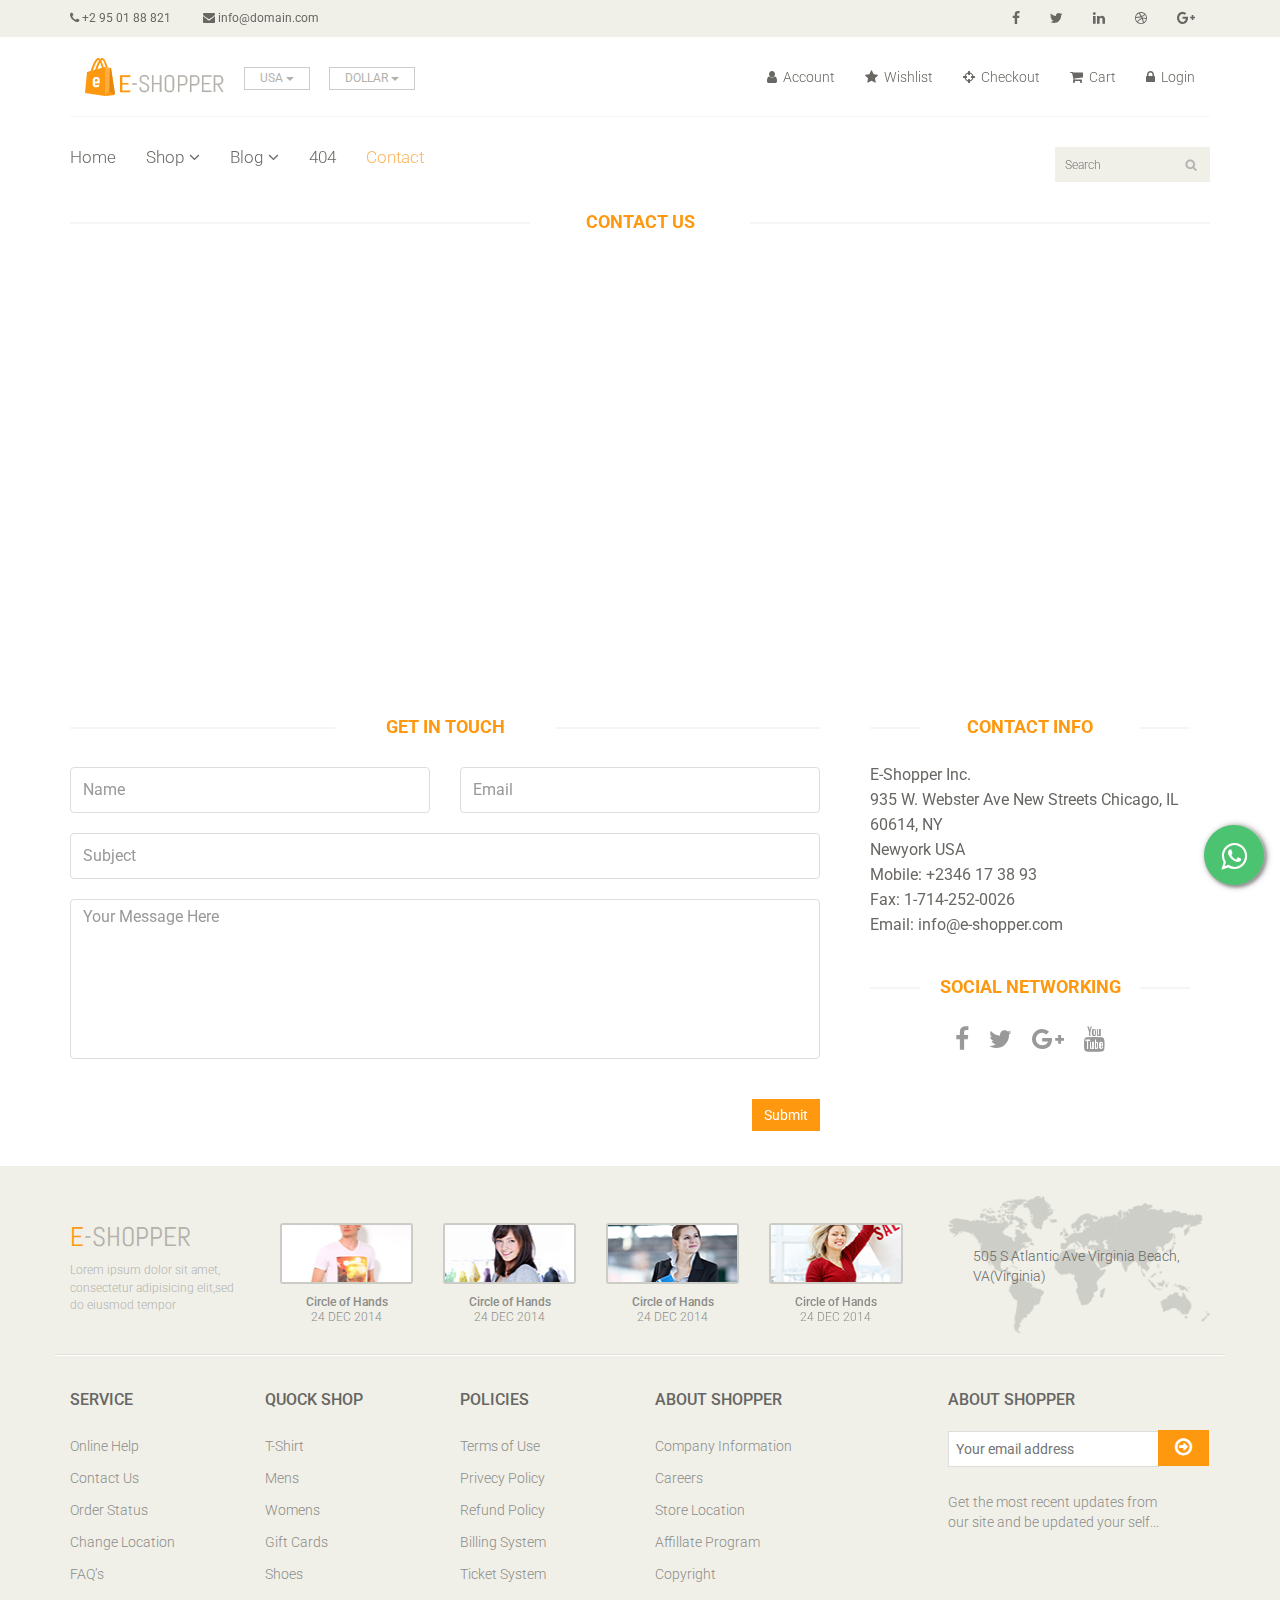
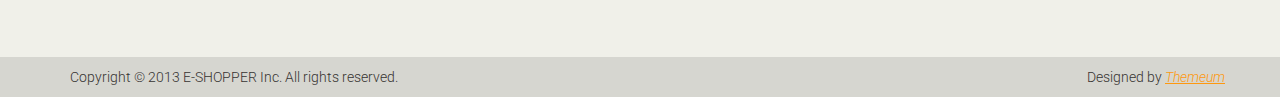
<file: contact-us.html>
<!DOCTYPE html>
<html lang="es">
<head>
    <meta charset="utf-8">
    <meta name="viewport" content="width=device-width, initial-scale=1.0">
    <meta name="description" content="">
    <meta name="author" content="">




    <title>Contact | E-Shopper</title>
    <link href="css/bootstrap.min.css" rel="stylesheet">
    <link href="css/font-awesome.min.css" rel="stylesheet">
    <link href="css/prettyPhoto.css" rel="stylesheet">
    <link href="css/price-range.css" rel="stylesheet">
    <link href="css/animate.css" rel="stylesheet">
	<link href="css/main.css" rel="stylesheet">
	<link href="css/responsive.css" rel="stylesheet">
    <!--[if lt IE 9]>
    <script src="js/html5shiv.js"></script>
    <script src="js/respond.min.js"></script>
    <![endif]-->       
    <link rel="shortcut icon" href="images/ico/favicon.ico">
    <link rel="apple-touch-icon-precomposed" sizes="144x144" href="images/ico/apple-touch-icon-144-precomposed.png">
    <link rel="apple-touch-icon-precomposed" sizes="114x114" href="images/ico/apple-touch-icon-114-precomposed.png">
    <link rel="apple-touch-icon-precomposed" sizes="72x72" href="images/ico/apple-touch-icon-72-precomposed.png">
    <link rel="apple-touch-icon-precomposed" href="images/ico/apple-touch-icon-57-precomposed.png">
</head><!--/head-->

<body>
	<link rel="stylesheet" href="css/whats.css">
	<link rel="stylesheet" href="https://maxcdn.bootstrapcdn.com/font-awesome/4.5.0/css/font-awesome.min.css">
	
	
	 <link rel="stylesheet" href="css/whats2.css">
	<div class="nav-bottom">
			   <link href="https://fonts.googleapis.com/icon?family=Material+Icons"
		  rel="stylesheet">
				<div class="popup-whatsapp fadeIn">
					<div class="content-whatsapp -top"><button type="button" class="closePopup">
						  <i class="material-icons icon-font-color">close</i>
						</button> 
					  
					   <p>  <img src="images/secretary.png" width="50">  Hola, ¿en que podemos ayudarle? </p>
					   
					</div>
					<div class="content-whatsapp -bottom">
					  <input class="whats-input" id="whats-in" type="text" Placeholder="Enviar mensaje..." />
					   
					   
					  
			  
						<button class="send-msPopup" id="send-btn" type="button">
							<i class="material-icons icon-font-color--black">send</i>
						</button>
	
					</div>
				</div>
				<button type="button" id="whats-openPopup" class="whatsapp-button">
					<div class="float" >
	  <i class="fa fa-whatsapp my-float"></i></div>
				</button>
				<div class="circle-anime"></div>
			</div>
			<script  src="js/script2.js"></script>


			
	<header id="header"><!--header-->
		<div class="header_top"><!--header_top-->
			<div class="container">
				<div class="row">
					<div class="col-sm-6">
						<div class="contactinfo">
							<ul class="nav nav-pills">
								<li><a href=""><i class="fa fa-phone"></i> +2 95 01 88 821</a></li>
								<li><a href=""><i class="fa fa-envelope"></i> info@domain.com</a></li>
							</ul>
						</div>
					</div>
					<div class="col-sm-6">
						<div class="social-icons pull-right">
							<ul class="nav navbar-nav">
								<li><a href=""><i class="fa fa-facebook"></i></a></li>
								<li><a href=""><i class="fa fa-twitter"></i></a></li>
								<li><a href=""><i class="fa fa-linkedin"></i></a></li>
								<li><a href=""><i class="fa fa-dribbble"></i></a></li>
								<li><a href=""><i class="fa fa-google-plus"></i></a></li>
							</ul>
						</div>
					</div>
				</div>
			</div>
		</div><!--/header_top-->
		
		<div class="header-middle"><!--header-middle-->
			<div class="container">
				<div class="row">
					<div class="col-md-4 clearfix">
						<div class="logo pull-left">
							<a href="index.html"><img src="images/home/logo.png" alt="" /></a>
						</div>
						<div class="btn-group pull-right clearfix">
							<div class="btn-group">
								<button type="button" class="btn btn-default dropdown-toggle usa" data-toggle="dropdown">
									USA
									<span class="caret"></span>
								</button>
								<ul class="dropdown-menu">
									<li><a href="">Canada</a></li>
									<li><a href="">UK</a></li>
								</ul>
							</div>
							
							<div class="btn-group">
								<button type="button" class="btn btn-default dropdown-toggle usa" data-toggle="dropdown">
									DOLLAR
									<span class="caret"></span>
								</button>
								<ul class="dropdown-menu">
									<li><a href="">Canadian Dollar</a></li>
									<li><a href="">Pound</a></li>
								</ul>
							</div>
						</div>
					</div>
					<div class="col-md-8 clearfix">
						<div class="shop-menu clearfix pull-right">
							<ul class="nav navbar-nav">
								<li><a href=""><i class="fa fa-user"></i> Account</a></li>
								<li><a href=""><i class="fa fa-star"></i> Wishlist</a></li>
								<li><a href="checkout.html"><i class="fa fa-crosshairs"></i> Checkout</a></li>
								<li><a href="cart.html"><i class="fa fa-shopping-cart"></i> Cart</a></li>
								<li><a href="login.html"><i class="fa fa-lock"></i> Login</a></li>
							</ul>
						</div>
					</div>
				</div>
			</div>
		</div><!--/header-middle-->
	
		<div class="header-bottom"><!--header-bottom-->
			<div class="container">
				<div class="row">
					<div class="col-sm-9">
						<div class="navbar-header">
							<button type="button" class="navbar-toggle" data-toggle="collapse" data-target=".navbar-collapse">
								<span class="sr-only">Toggle navigation</span>
								<span class="icon-bar"></span>
								<span class="icon-bar"></span>
								<span class="icon-bar"></span>
							</button>
						</div>
						<div class="mainmenu pull-left">
							<ul class="nav navbar-nav collapse navbar-collapse">
								<li><a href="index.html">Home</a></li>
								<li class="dropdown"><a href="#">Shop<i class="fa fa-angle-down"></i></a>
                                    <ul role="menu" class="sub-menu">
                                        <li><a href="shop.html">Products</a></li>
										<li><a href="product-details.html">Product Details</a></li> 
										<li><a href="checkout.html">Checkout</a></li> 
										<li><a href="cart.html">Cart</a></li> 
										<li><a href="login.html">Login</a></li> 
                                    </ul>
                                </li> 
								<li class="dropdown"><a href="#">Blog<i class="fa fa-angle-down"></i></a>
                                    <ul role="menu" class="sub-menu">
                                        <li><a href="blog.html">Blog List</a></li>
										<li><a href="blog-single.html">Blog Single</a></li>
                                    </ul>
                                </li> 
								<li><a href="404.html">404</a></li>
								<li><a href="contact-us.html" class="active">Contact</a></li>
							</ul>
						</div>
					</div>
					<div class="col-sm-3">
						<div class="search_box pull-right">
							<input type="text" placeholder="Search"/>
						</div>
					</div>
				</div>
			</div>
		</div><!--/header-bottom-->
	</header><!--/header-->
	 
	 <div id="contact-page" class="container">
    	<div class="bg">
	    	<div class="row">    		
	    		<div class="col-sm-12">    			   			
					<h2 class="title text-center">Contact <strong>Us</strong></h2>    			    				    				
					<div id="gmap" class="contact-map">
					</div>
				</div>			 		
			</div>    	
    		<div class="row">  	
	    		<div class="col-sm-8">
	    			<div class="contact-form">
	    				<h2 class="title text-center">Get In Touch</h2>
	    				<div class="status alert alert-success" style="display: none"></div>
				    	<form id="main-contact-form" class="contact-form row" name="contact-form" method="post">
				            <div class="form-group col-md-6">
				                <input type="text" name="name" class="form-control" required="required" placeholder="Name">
				            </div>
				            <div class="form-group col-md-6">
				                <input type="email" name="email" class="form-control" required="required" placeholder="Email">
				            </div>
				            <div class="form-group col-md-12">
				                <input type="text" name="subject" class="form-control" required="required" placeholder="Subject">
				            </div>
				            <div class="form-group col-md-12">
				                <textarea name="message" id="message" required="required" class="form-control" rows="8" placeholder="Your Message Here"></textarea>
				            </div>                        
				            <div class="form-group col-md-12">
				                <input type="submit" name="submit" class="btn btn-primary pull-right" value="Submit">
				            </div>
				        </form>
	    			</div>
	    		</div>
	    		<div class="col-sm-4">
	    			<div class="contact-info">
	    				<h2 class="title text-center">Contact Info</h2>
	    				<address>
	    					<p>E-Shopper Inc.</p>
							<p>935 W. Webster Ave New Streets Chicago, IL 60614, NY</p>
							<p>Newyork USA</p>
							<p>Mobile: +2346 17 38 93</p>
							<p>Fax: 1-714-252-0026</p>
							<p>Email: info@e-shopper.com</p>
	    				</address>
	    				<div class="social-networks">
	    					<h2 class="title text-center">Social Networking</h2>
							<ul>
								<li>
									<a href="#"><i class="fa fa-facebook"></i></a>
								</li>
								<li>
									<a href="#"><i class="fa fa-twitter"></i></a>
								</li>
								<li>
									<a href="#"><i class="fa fa-google-plus"></i></a>
								</li>
								<li>
									<a href="#"><i class="fa fa-youtube"></i></a>
								</li>
							</ul>
	    				</div>
	    			</div>
    			</div>    			
	    	</div>  
    	</div>	
    </div><!--/#contact-page-->
	
	<footer id="footer"><!--Footer-->
		<div class="footer-top">
			<div class="container">
				<div class="row">
					<div class="col-sm-2">
						<div class="companyinfo">
							<h2><span>e</span>-shopper</h2>
							<p>Lorem ipsum dolor sit amet, consectetur adipisicing elit,sed do eiusmod tempor</p>
						</div>
					</div>
					<div class="col-sm-7">
						<div class="col-sm-3">
							<div class="video-gallery text-center">
								<a href="#">
									<div class="iframe-img">
										<img src="images/home/iframe1.png" alt="" />
									</div>
									<div class="overlay-icon">
										<i class="fa fa-play-circle-o"></i>
									</div>
								</a>
								<p>Circle of Hands</p>
								<h2>24 DEC 2014</h2>
							</div>
						</div>
						
						<div class="col-sm-3">
							<div class="video-gallery text-center">
								<a href="#">
									<div class="iframe-img">
										<img src="images/home/iframe2.png" alt="" />
									</div>
									<div class="overlay-icon">
										<i class="fa fa-play-circle-o"></i>
									</div>
								</a>
								<p>Circle of Hands</p>
								<h2>24 DEC 2014</h2>
							</div>
						</div>
						
						<div class="col-sm-3">
							<div class="video-gallery text-center">
								<a href="#">
									<div class="iframe-img">
										<img src="images/home/iframe3.png" alt="" />
									</div>
									<div class="overlay-icon">
										<i class="fa fa-play-circle-o"></i>
									</div>
								</a>
								<p>Circle of Hands</p>
								<h2>24 DEC 2014</h2>
							</div>
						</div>
						
						<div class="col-sm-3">
							<div class="video-gallery text-center">
								<a href="#">
									<div class="iframe-img">
										<img src="images/home/iframe4.png" alt="" />
									</div>
									<div class="overlay-icon">
										<i class="fa fa-play-circle-o"></i>
									</div>
								</a>
								<p>Circle of Hands</p>
								<h2>24 DEC 2014</h2>
							</div>
						</div>
					</div>
					<div class="col-sm-3">
						<div class="address">
							<img src="images/home/map.png" alt="" />
							<p>505 S Atlantic Ave Virginia Beach, VA(Virginia)</p>
						</div>
					</div>
				</div>
			</div>
		</div>
		
		<div class="footer-widget">
			<div class="container">
				<div class="row">
					<div class="col-sm-2">
						<div class="single-widget">
							<h2>Service</h2>
							<ul class="nav nav-pills nav-stacked">
								<li><a href="">Online Help</a></li>
								<li><a href="">Contact Us</a></li>
								<li><a href="">Order Status</a></li>
								<li><a href="">Change Location</a></li>
								<li><a href="">FAQ’s</a></li>
							</ul>
						</div>
					</div>
					<div class="col-sm-2">
						<div class="single-widget">
							<h2>Quock Shop</h2>
							<ul class="nav nav-pills nav-stacked">
								<li><a href="">T-Shirt</a></li>
								<li><a href="">Mens</a></li>
								<li><a href="">Womens</a></li>
								<li><a href="">Gift Cards</a></li>
								<li><a href="">Shoes</a></li>
							</ul>
						</div>
					</div>
					<div class="col-sm-2">
						<div class="single-widget">
							<h2>Policies</h2>
							<ul class="nav nav-pills nav-stacked">
								<li><a href="">Terms of Use</a></li>
								<li><a href="">Privecy Policy</a></li>
								<li><a href="">Refund Policy</a></li>
								<li><a href="">Billing System</a></li>
								<li><a href="">Ticket System</a></li>
							</ul>
						</div>
					</div>
					<div class="col-sm-2">
						<div class="single-widget">
							<h2>About Shopper</h2>
							<ul class="nav nav-pills nav-stacked">
								<li><a href="">Company Information</a></li>
								<li><a href="">Careers</a></li>
								<li><a href="">Store Location</a></li>
								<li><a href="">Affillate Program</a></li>
								<li><a href="">Copyright</a></li>
							</ul>
						</div>
					</div>
					<div class="col-sm-3 col-sm-offset-1">
						<div class="single-widget">
							<h2>About Shopper</h2>
							<form action="#" class="searchform">
								<input type="text" placeholder="Your email address" />
								<button type="submit" class="btn btn-default"><i class="fa fa-arrow-circle-o-right"></i></button>
								<p>Get the most recent updates from <br />our site and be updated your self...</p>
							</form>
						</div>
					</div>
					
				</div>
			</div>
		</div>
		
		<div class="footer-bottom">
			<div class="container">
				<div class="row">
					<p class="pull-left">Copyright © 2013 E-SHOPPER Inc. All rights reserved.</p>
					<p class="pull-right">Designed by <span><a target="_blank" href="http://www.themeum.com">Themeum</a></span></p>
				</div>
			</div>
		</div>
		
	</footer><!--/Footer-->
	

  
    <script src="js/jquery.js"></script>
	<script src="js/bootstrap.min.js"></script>
	<script type="text/javascript" src="http://maps.google.com/maps/api/js?sensor=true"></script>
    <script type="text/javascript" src="js/gmaps.js"></script>
	<script src="js/contact.js"></script>
	<script src="js/price-range.js"></script>
    <script src="js/jquery.scrollUp.min.js"></script>
    <script src="js/jquery.prettyPhoto.js"></script>
    <script src="js/main.js"></script>
</body>
</html>
</file>
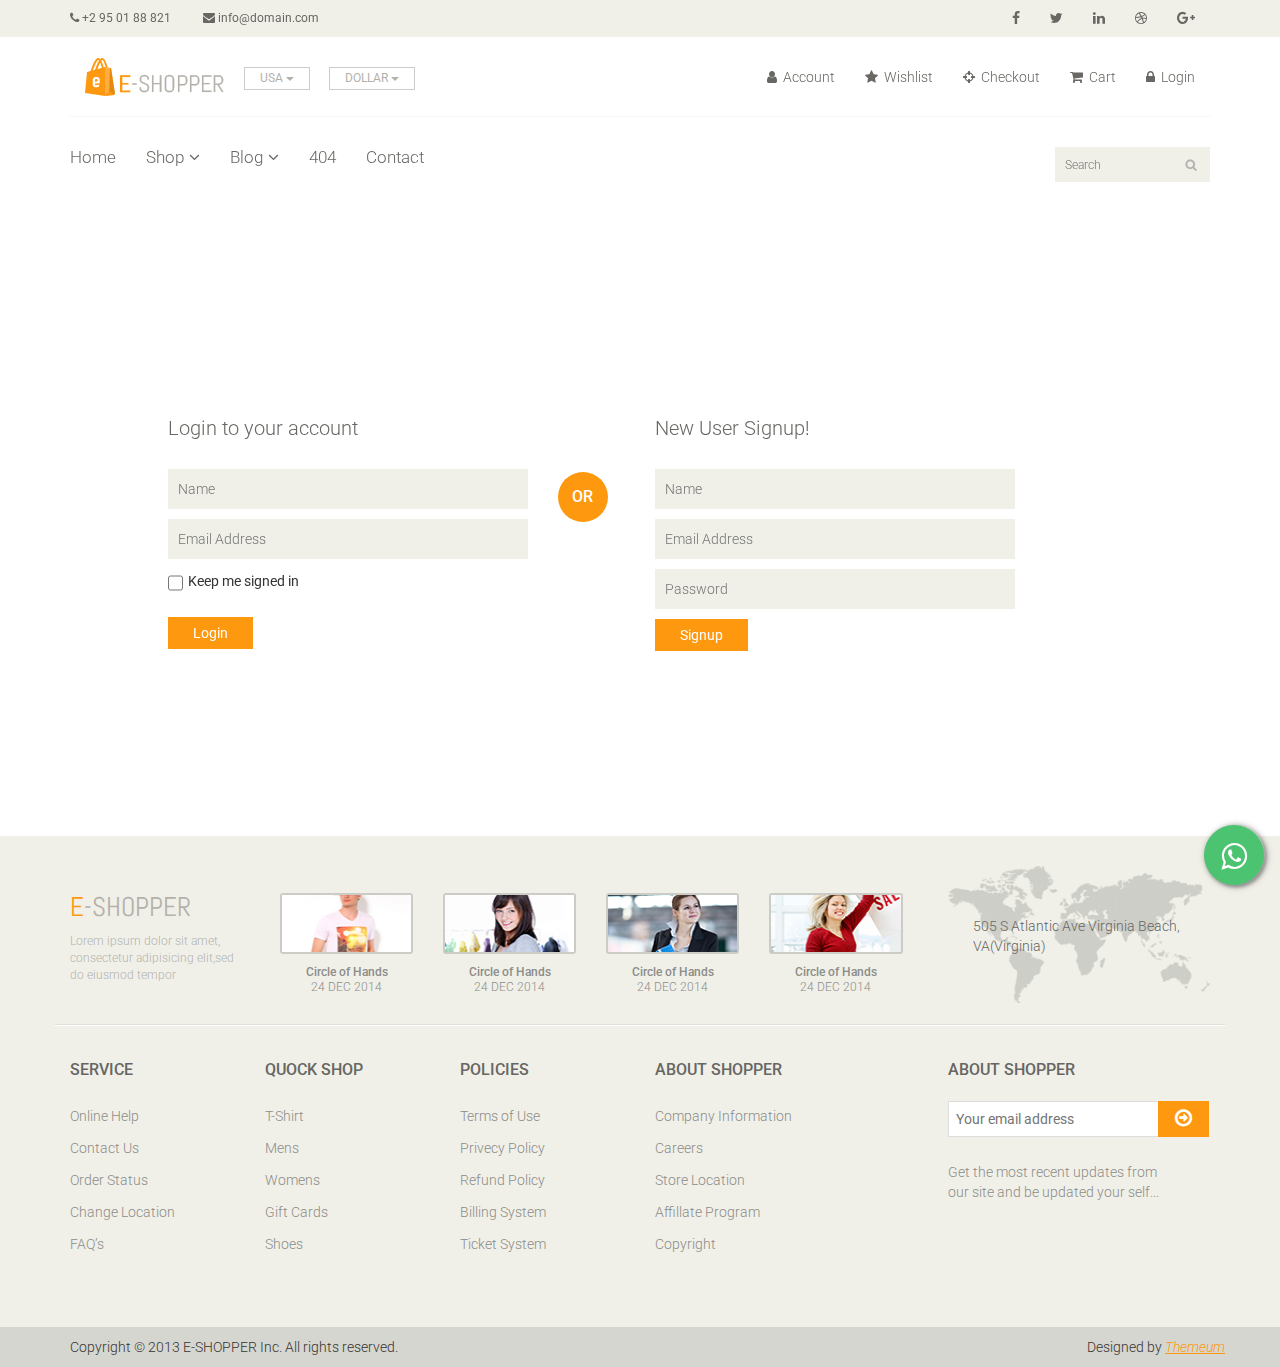
<file: login.html>
<!DOCTYPE html>
<html lang="es">
<head>
    <meta charset="utf-8">
    <meta name="viewport" content="width=device-width, initial-scale=1.0">
    <meta name="description" content="">
    <meta name="author" content="">



	
    <title>Login | E-Shopper</title>
    <link href="css/bootstrap.min.css" rel="stylesheet">
    <link href="css/font-awesome.min.css" rel="stylesheet">
    <link href="css/prettyPhoto.css" rel="stylesheet">
    <link href="css/price-range.css" rel="stylesheet">
    <link href="css/animate.css" rel="stylesheet">
	<link href="css/main.css" rel="stylesheet">
	<link href="css/responsive.css" rel="stylesheet">
    <!--[if lt IE 9]>
    <script src="js/html5shiv.js"></script>
    <script src="js/respond.min.js"></script>
    <![endif]-->       
    <link rel="shortcut icon" href="images/ico/favicon.ico">
    <link rel="apple-touch-icon-precomposed" sizes="144x144" href="images/ico/apple-touch-icon-144-precomposed.png">
    <link rel="apple-touch-icon-precomposed" sizes="114x114" href="images/ico/apple-touch-icon-114-precomposed.png">
    <link rel="apple-touch-icon-precomposed" sizes="72x72" href="images/ico/apple-touch-icon-72-precomposed.png">
    <link rel="apple-touch-icon-precomposed" href="images/ico/apple-touch-icon-57-precomposed.png">
</head><!--/head-->

<body>
	<link rel="stylesheet" href="css/whats.css">
	<link rel="stylesheet" href="https://maxcdn.bootstrapcdn.com/font-awesome/4.5.0/css/font-awesome.min.css">
	
	
	 <link rel="stylesheet" href="css/whats2.css">
	<div class="nav-bottom">
			   <link href="https://fonts.googleapis.com/icon?family=Material+Icons"
		  rel="stylesheet">
				<div class="popup-whatsapp fadeIn">
					<div class="content-whatsapp -top"><button type="button" class="closePopup">
						  <i class="material-icons icon-font-color">close</i>
						</button> 
					  
					   <p>  <img src="images/secretary.png" width="50">  Hola, ¿en que podemos ayudarle? </p>
					   
					</div>
					<div class="content-whatsapp -bottom">
					  <input class="whats-input" id="whats-in" type="text" Placeholder="Enviar mensaje..." />
					   
					   
					  
			  
						<button class="send-msPopup" id="send-btn" type="button">
							<i class="material-icons icon-font-color--black">send</i>
						</button>
	
					</div>
				</div>
				<button type="button" id="whats-openPopup" class="whatsapp-button">
					<div class="float" >
	  <i class="fa fa-whatsapp my-float"></i></div>
				</button>
				<div class="circle-anime"></div>
			</div>
			<script  src="js/script2.js"></script>


			
	<header id="header"><!--header-->
		<div class="header_top"><!--header_top-->
			<div class="container">
				<div class="row">
					<div class="col-sm-6">
						<div class="contactinfo">
							<ul class="nav nav-pills">
								<li><a href=""><i class="fa fa-phone"></i> +2 95 01 88 821</a></li>
								<li><a href=""><i class="fa fa-envelope"></i> info@domain.com</a></li>
							</ul>
						</div>
					</div>
					<div class="col-sm-6">
						<div class="social-icons pull-right">
							<ul class="nav navbar-nav">
								<li><a href=""><i class="fa fa-facebook"></i></a></li>
								<li><a href=""><i class="fa fa-twitter"></i></a></li>
								<li><a href=""><i class="fa fa-linkedin"></i></a></li>
								<li><a href=""><i class="fa fa-dribbble"></i></a></li>
								<li><a href=""><i class="fa fa-google-plus"></i></a></li>
							</ul>
						</div>
					</div>
				</div>
			</div>
		</div><!--/header_top-->
		
		<div class="header-middle"><!--header-middle-->
			<div class="container">
				<div class="row">
					<div class="col-md-4 clearfix">
						<div class="logo pull-left">
							<a href="index.html"><img src="images/home/logo.png" alt="" /></a>
						</div>
						<div class="btn-group pull-right clearfix">
							<div class="btn-group">
								<button type="button" class="btn btn-default dropdown-toggle usa" data-toggle="dropdown">
									USA
									<span class="caret"></span>
								</button>
								<ul class="dropdown-menu">
									<li><a href="">Canada</a></li>
									<li><a href="">UK</a></li>
								</ul>
							</div>
							
							<div class="btn-group">
								<button type="button" class="btn btn-default dropdown-toggle usa" data-toggle="dropdown">
									DOLLAR
									<span class="caret"></span>
								</button>
								<ul class="dropdown-menu">
									<li><a href="">Canadian Dollar</a></li>
									<li><a href="">Pound</a></li>
								</ul>
							</div>
						</div>
					</div>
					<div class="col-md-8 clearfix">
						<div class="shop-menu clearfix pull-right">
							<ul class="nav navbar-nav">
								<li><a href=""><i class="fa fa-user"></i> Account</a></li>
								<li><a href=""><i class="fa fa-star"></i> Wishlist</a></li>
								<li><a href="checkout.html"><i class="fa fa-crosshairs"></i> Checkout</a></li>
								<li><a href="cart.html"><i class="fa fa-shopping-cart"></i> Cart</a></li>
								<li><a href="login.html"><i class="fa fa-lock"></i> Login</a></li>
							</ul>
						</div>
					</div>
				</div>
			</div>
		</div><!--/header-middle-->
	
		<div class="header-bottom"><!--header-bottom-->
			<div class="container">
				<div class="row">
					<div class="col-sm-9">
						<div class="navbar-header">
							<button type="button" class="navbar-toggle" data-toggle="collapse" data-target=".navbar-collapse">
								<span class="sr-only">Toggle navigation</span>
								<span class="icon-bar"></span>
								<span class="icon-bar"></span>
								<span class="icon-bar"></span>
							</button>
						</div>
						<div class="mainmenu pull-left">
							<ul class="nav navbar-nav collapse navbar-collapse">
								<li><a href="index.html">Home</a></li>
								<li class="dropdown"><a href="#">Shop<i class="fa fa-angle-down"></i></a>
                                    <ul role="menu" class="sub-menu">
                                        <li><a href="shop.html">Products</a></li>
										<li><a href="product-details.html">Product Details</a></li> 
										<li><a href="checkout.html">Checkout</a></li> 
										<li><a href="cart.html">Cart</a></li> 
										<li><a href="login.html" class="active">Login</a></li> 
                                    </ul>
                                </li> 
								<li class="dropdown"><a href="#">Blog<i class="fa fa-angle-down"></i></a>
                                    <ul role="menu" class="sub-menu">
                                        <li><a href="blog.html">Blog List</a></li>
										<li><a href="blog-single.html">Blog Single</a></li>
                                    </ul>
                                </li> 
								<li><a href="404.html">404</a></li>
								<li><a href="contact-us.html">Contact</a></li>
							</ul>
						</div>
					</div>
					<div class="col-sm-3">
						<div class="search_box pull-right">
							<input type="text" placeholder="Search"/>
						</div>
					</div>
				</div>
			</div>
		</div><!--/header-bottom-->
	</header><!--/header-->
	
	<section id="form"><!--form-->
		<div class="container">
			<div class="row">
				<div class="col-sm-4 col-sm-offset-1">
					<div class="login-form"><!--login form-->
						<h2>Login to your account</h2>
						<form action="#">
							<input type="text" placeholder="Name" />
							<input type="email" placeholder="Email Address" />
							<span>
								<input type="checkbox" class="checkbox"> 
								Keep me signed in
							</span>
							<button type="submit" class="btn btn-default">Login</button>
						</form>
					</div><!--/login form-->
				</div>
				<div class="col-sm-1">
					<h2 class="or">OR</h2>
				</div>
				<div class="col-sm-4">
					<div class="signup-form"><!--sign up form-->
						<h2>New User Signup!</h2>
						<form action="#">
							<input type="text" placeholder="Name"/>
							<input type="email" placeholder="Email Address"/>
							<input type="password" placeholder="Password"/>
							<button type="submit" class="btn btn-default">Signup</button>
						</form>
					</div><!--/sign up form-->
				</div>
			</div>
		</div>
	</section><!--/form-->
	
	
	<footer id="footer"><!--Footer-->
		<div class="footer-top">
			<div class="container">
				<div class="row">
					<div class="col-sm-2">
						<div class="companyinfo">
							<h2><span>e</span>-shopper</h2>
							<p>Lorem ipsum dolor sit amet, consectetur adipisicing elit,sed do eiusmod tempor</p>
						</div>
					</div>
					<div class="col-sm-7">
						<div class="col-sm-3">
							<div class="video-gallery text-center">
								<a href="#">
									<div class="iframe-img">
										<img src="images/home/iframe1.png" alt="" />
									</div>
									<div class="overlay-icon">
										<i class="fa fa-play-circle-o"></i>
									</div>
								</a>
								<p>Circle of Hands</p>
								<h2>24 DEC 2014</h2>
							</div>
						</div>
						
						<div class="col-sm-3">
							<div class="video-gallery text-center">
								<a href="#">
									<div class="iframe-img">
										<img src="images/home/iframe2.png" alt="" />
									</div>
									<div class="overlay-icon">
										<i class="fa fa-play-circle-o"></i>
									</div>
								</a>
								<p>Circle of Hands</p>
								<h2>24 DEC 2014</h2>
							</div>
						</div>
						
						<div class="col-sm-3">
							<div class="video-gallery text-center">
								<a href="#">
									<div class="iframe-img">
										<img src="images/home/iframe3.png" alt="" />
									</div>
									<div class="overlay-icon">
										<i class="fa fa-play-circle-o"></i>
									</div>
								</a>
								<p>Circle of Hands</p>
								<h2>24 DEC 2014</h2>
							</div>
						</div>
						
						<div class="col-sm-3">
							<div class="video-gallery text-center">
								<a href="#">
									<div class="iframe-img">
										<img src="images/home/iframe4.png" alt="" />
									</div>
									<div class="overlay-icon">
										<i class="fa fa-play-circle-o"></i>
									</div>
								</a>
								<p>Circle of Hands</p>
								<h2>24 DEC 2014</h2>
							</div>
						</div>
					</div>
					<div class="col-sm-3">
						<div class="address">
							<img src="images/home/map.png" alt="" />
							<p>505 S Atlantic Ave Virginia Beach, VA(Virginia)</p>
						</div>
					</div>
				</div>
			</div>
		</div>
		
		<div class="footer-widget">
			<div class="container">
				<div class="row">
					<div class="col-sm-2">
						<div class="single-widget">
							<h2>Service</h2>
							<ul class="nav nav-pills nav-stacked">
								<li><a href="">Online Help</a></li>
								<li><a href="">Contact Us</a></li>
								<li><a href="">Order Status</a></li>
								<li><a href="">Change Location</a></li>
								<li><a href="">FAQ’s</a></li>
							</ul>
						</div>
					</div>
					<div class="col-sm-2">
						<div class="single-widget">
							<h2>Quock Shop</h2>
							<ul class="nav nav-pills nav-stacked">
								<li><a href="">T-Shirt</a></li>
								<li><a href="">Mens</a></li>
								<li><a href="">Womens</a></li>
								<li><a href="">Gift Cards</a></li>
								<li><a href="">Shoes</a></li>
							</ul>
						</div>
					</div>
					<div class="col-sm-2">
						<div class="single-widget">
							<h2>Policies</h2>
							<ul class="nav nav-pills nav-stacked">
								<li><a href="">Terms of Use</a></li>
								<li><a href="">Privecy Policy</a></li>
								<li><a href="">Refund Policy</a></li>
								<li><a href="">Billing System</a></li>
								<li><a href="">Ticket System</a></li>
							</ul>
						</div>
					</div>
					<div class="col-sm-2">
						<div class="single-widget">
							<h2>About Shopper</h2>
							<ul class="nav nav-pills nav-stacked">
								<li><a href="">Company Information</a></li>
								<li><a href="">Careers</a></li>
								<li><a href="">Store Location</a></li>
								<li><a href="">Affillate Program</a></li>
								<li><a href="">Copyright</a></li>
							</ul>
						</div>
					</div>
					<div class="col-sm-3 col-sm-offset-1">
						<div class="single-widget">
							<h2>About Shopper</h2>
							<form action="#" class="searchform">
								<input type="text" placeholder="Your email address" />
								<button type="submit" class="btn btn-default"><i class="fa fa-arrow-circle-o-right"></i></button>
								<p>Get the most recent updates from <br />our site and be updated your self...</p>
							</form>
						</div>
					</div>
					
				</div>
			</div>
		</div>
		
		<div class="footer-bottom">
			<div class="container">
				<div class="row">
					<p class="pull-left">Copyright © 2013 E-SHOPPER Inc. All rights reserved.</p>
					<p class="pull-right">Designed by <span><a target="_blank" href="http://www.themeum.com">Themeum</a></span></p>
				</div>
			</div>
		</div>
		
	</footer><!--/Footer-->
	

  
    <script src="js/jquery.js"></script>
	<script src="js/price-range.js"></script>
    <script src="js/jquery.scrollUp.min.js"></script>
	<script src="js/bootstrap.min.js"></script>
    <script src="js/jquery.prettyPhoto.js"></script>
    <script src="js/main.js"></script>
</body>
</html>
</file>
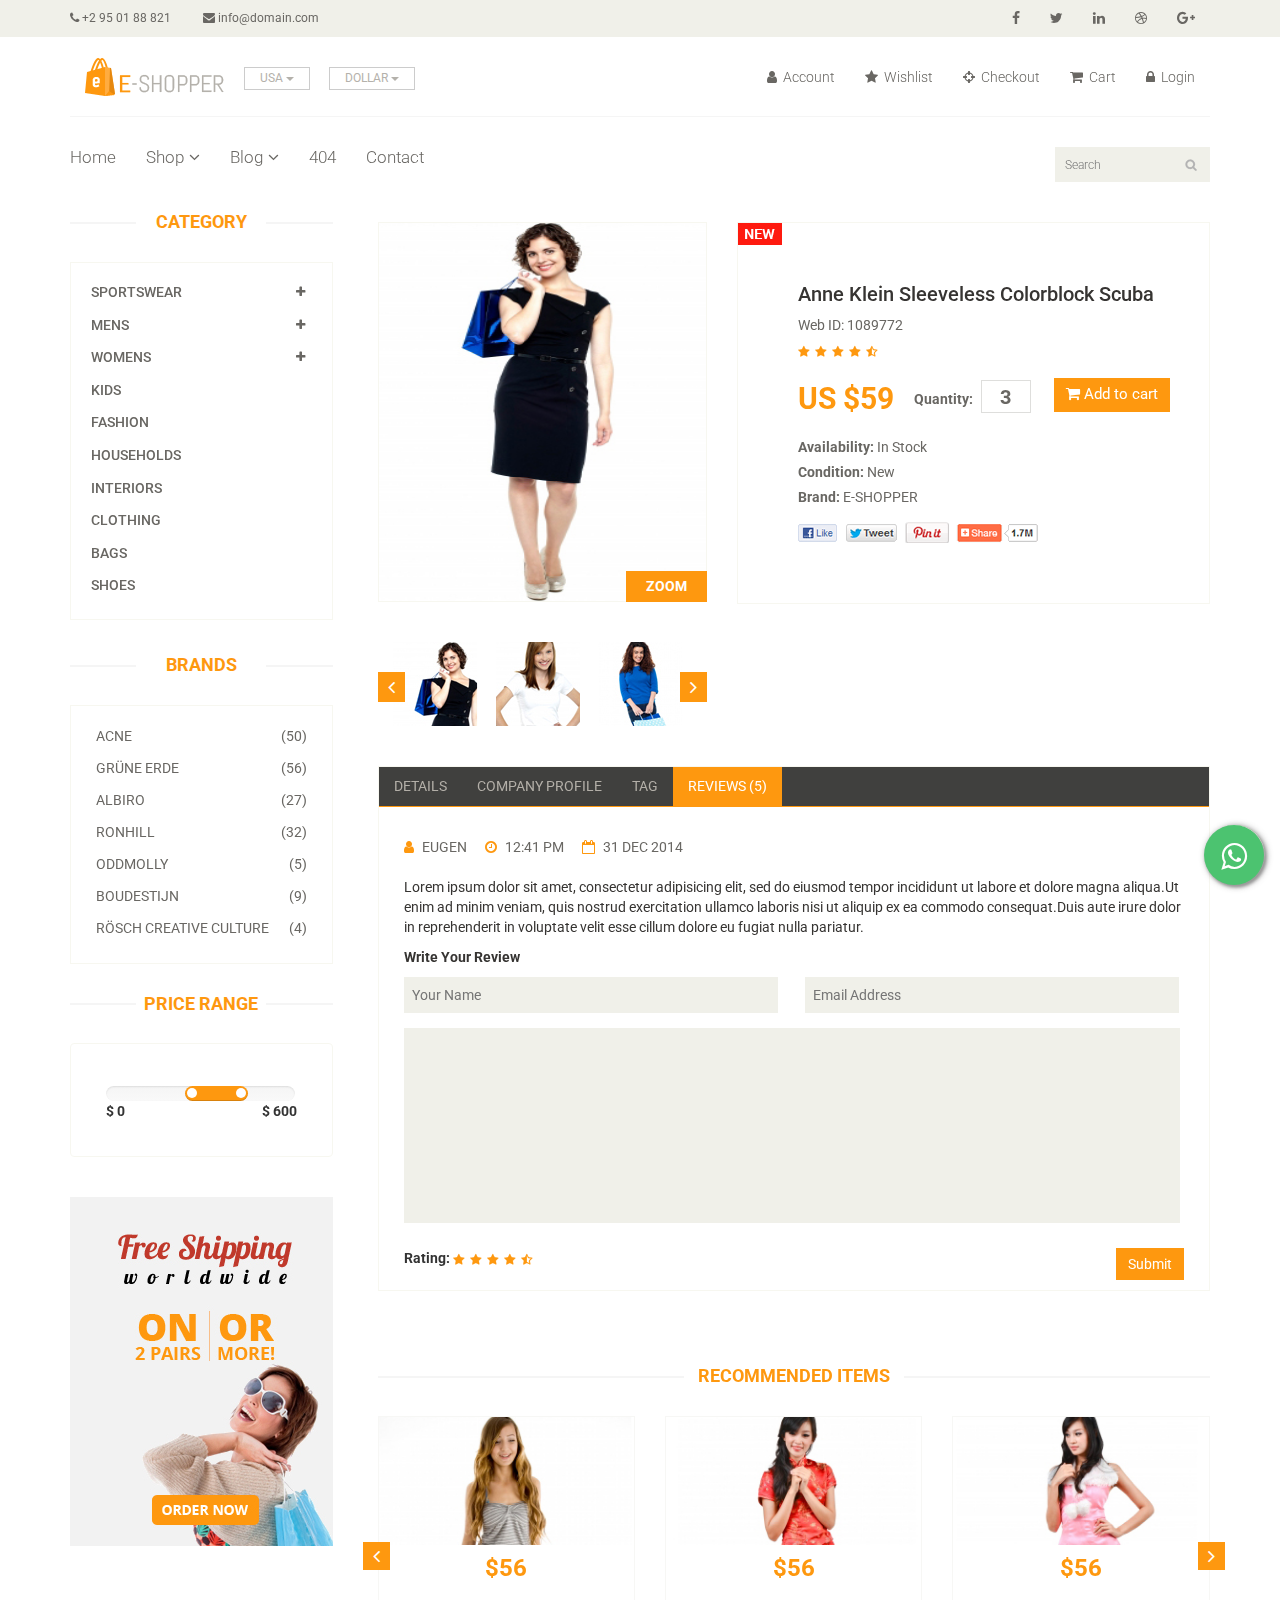
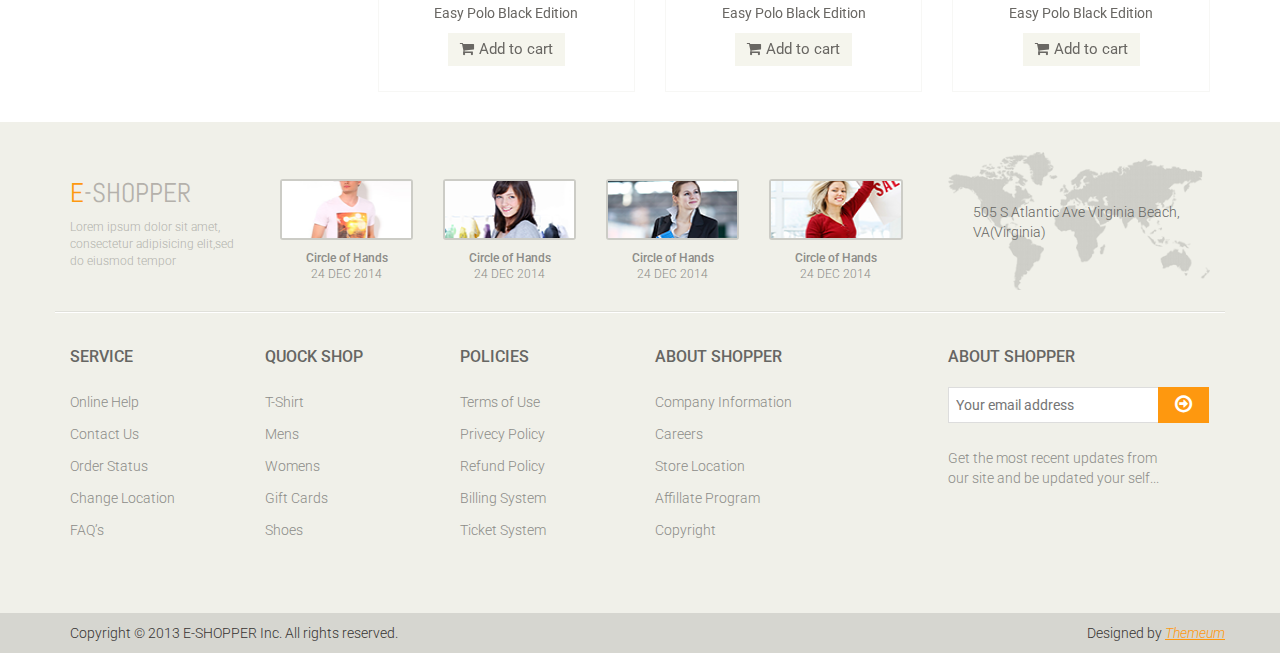
<file: product-details.html>
<!DOCTYPE html>
<html lang="es">
<head>
    <meta charset="utf-8">
    <meta name="viewport" content="width=device-width, initial-scale=1.0">
    <meta name="description" content="">
    <meta name="author" content="">



	
    <title>Product Details | E-Shopper</title>
    <link href="css/bootstrap.min.css" rel="stylesheet">
    <link href="css/font-awesome.min.css" rel="stylesheet">
    <link href="css/prettyPhoto.css" rel="stylesheet">
    <link href="css/price-range.css" rel="stylesheet">
    <link href="css/animate.css" rel="stylesheet">
	<link href="css/main.css" rel="stylesheet">
	<link href="css/responsive.css" rel="stylesheet">
    <!--[if lt IE 9]>
    <script src="js/html5shiv.js"></script>
    <script src="js/respond.min.js"></script>
    <![endif]-->       
    <link rel="shortcut icon" href="images/ico/favicon.ico">
    <link rel="apple-touch-icon-precomposed" sizes="144x144" href="images/ico/apple-touch-icon-144-precomposed.png">
    <link rel="apple-touch-icon-precomposed" sizes="114x114" href="images/ico/apple-touch-icon-114-precomposed.png">
    <link rel="apple-touch-icon-precomposed" sizes="72x72" href="images/ico/apple-touch-icon-72-precomposed.png">
    <link rel="apple-touch-icon-precomposed" href="images/ico/apple-touch-icon-57-precomposed.png">
</head><!--/head-->

<body>
	<link rel="stylesheet" href="css/whats.css">
	<link rel="stylesheet" href="https://maxcdn.bootstrapcdn.com/font-awesome/4.5.0/css/font-awesome.min.css">
	
	
	 <link rel="stylesheet" href="css/whats2.css">
	<div class="nav-bottom">
			   <link href="https://fonts.googleapis.com/icon?family=Material+Icons"
		  rel="stylesheet">
				<div class="popup-whatsapp fadeIn">
					<div class="content-whatsapp -top"><button type="button" class="closePopup">
						  <i class="material-icons icon-font-color">close</i>
						</button> 
					  
					   <p>  <img src="images/secretary.png" width="50">  Hola, ¿en que podemos ayudarle? </p>
					   
					</div>
					<div class="content-whatsapp -bottom">
					  <input class="whats-input" id="whats-in" type="text" Placeholder="Enviar mensaje..." />
					   
					   
					  
			  
						<button class="send-msPopup" id="send-btn" type="button">
							<i class="material-icons icon-font-color--black">send</i>
						</button>
	
					</div>
				</div>
				<button type="button" id="whats-openPopup" class="whatsapp-button">
					<div class="float" >
	  <i class="fa fa-whatsapp my-float"></i></div>
				</button>
				<div class="circle-anime"></div>
			</div>
			<script  src="js/script2.js"></script>


			
	<header id="header"><!--header-->
		<div class="header_top"><!--header_top-->
			<div class="container">
				<div class="row">
					<div class="col-sm-6">
						<div class="contactinfo">
							<ul class="nav nav-pills">
								<li><a href=""><i class="fa fa-phone"></i> +2 95 01 88 821</a></li>
								<li><a href=""><i class="fa fa-envelope"></i> info@domain.com</a></li>
							</ul>
						</div>
					</div>
					<div class="col-sm-6">
						<div class="social-icons pull-right">
							<ul class="nav navbar-nav">
								<li><a href=""><i class="fa fa-facebook"></i></a></li>
								<li><a href=""><i class="fa fa-twitter"></i></a></li>
								<li><a href=""><i class="fa fa-linkedin"></i></a></li>
								<li><a href=""><i class="fa fa-dribbble"></i></a></li>
								<li><a href=""><i class="fa fa-google-plus"></i></a></li>
							</ul>
						</div>
					</div>
				</div>
			</div>
		</div><!--/header_top-->
		
		<div class="header-middle"><!--header-middle-->
			<div class="container">
				<div class="row">
					<div class="col-md-4 clearfix">
						<div class="logo pull-left">
							<a href="index.html"><img src="images/home/logo.png" alt="" /></a>
						</div>
						<div class="btn-group pull-right clearfix">
							<div class="btn-group">
								<button type="button" class="btn btn-default dropdown-toggle usa" data-toggle="dropdown">
									USA
									<span class="caret"></span>
								</button>
								<ul class="dropdown-menu">
									<li><a href="">Canada</a></li>
									<li><a href="">UK</a></li>
								</ul>
							</div>
							
							<div class="btn-group">
								<button type="button" class="btn btn-default dropdown-toggle usa" data-toggle="dropdown">
									DOLLAR
									<span class="caret"></span>
								</button>
								<ul class="dropdown-menu">
									<li><a href="">Canadian Dollar</a></li>
									<li><a href="">Pound</a></li>
								</ul>
							</div>
						</div>
					</div>
					<div class="col-md-8 clearfix">
						<div class="shop-menu clearfix pull-right">
							<ul class="nav navbar-nav">
								<li><a href=""><i class="fa fa-user"></i> Account</a></li>
								<li><a href=""><i class="fa fa-star"></i> Wishlist</a></li>
								<li><a href="checkout.html"><i class="fa fa-crosshairs"></i> Checkout</a></li>
								<li><a href="cart.html"><i class="fa fa-shopping-cart"></i> Cart</a></li>
								<li><a href="login.html"><i class="fa fa-lock"></i> Login</a></li>
							</ul>
						</div>
					</div>
				</div>
			</div>
		</div><!--/header-middle-->
	
		<div class="header-bottom"><!--header-bottom-->
			<div class="container">
				<div class="row">
					<div class="col-sm-9">
						<div class="navbar-header">
							<button type="button" class="navbar-toggle" data-toggle="collapse" data-target=".navbar-collapse">
								<span class="sr-only">Toggle navigation</span>
								<span class="icon-bar"></span>
								<span class="icon-bar"></span>
								<span class="icon-bar"></span>
							</button>
						</div>
						<div class="mainmenu pull-left">
							<ul class="nav navbar-nav collapse navbar-collapse">
								<li><a href="index.html">Home</a></li>
								<li class="dropdown"><a href="#">Shop<i class="fa fa-angle-down"></i></a>
                                    <ul role="menu" class="sub-menu">
                                        <li><a href="shop.html">Products</a></li>
										<li><a href="product-details.html" class="active">Product Details</a></li> 
										<li><a href="checkout.html">Checkout</a></li> 
										<li><a href="cart.html">Cart</a></li> 
										<li><a href="login.html">Login</a></li> 
                                    </ul>
                                </li> 
								<li class="dropdown"><a href="#">Blog<i class="fa fa-angle-down"></i></a>
                                    <ul role="menu" class="sub-menu">
                                        <li><a href="blog.html">Blog List</a></li>
										<li><a href="blog-single.html">Blog Single</a></li>
                                    </ul>
                                </li> 
								<li><a href="404.html">404</a></li>
								<li><a href="contact-us.html">Contact</a></li>
							</ul>
						</div>
					</div>
					<div class="col-sm-3">
						<div class="search_box pull-right">
							<input type="text" placeholder="Search"/>
						</div>
					</div>
				</div>
			</div>
		</div><!--/header-bottom-->
	</header><!--/header-->
	
	<section>
		<div class="container">
			<div class="row">
				<div class="col-sm-3">
					<div class="left-sidebar">
						<h2>Category</h2>
						<div class="panel-group category-products" id="accordian"><!--category-productsr-->
							<div class="panel panel-default">
								<div class="panel-heading">
									<h4 class="panel-title">
										<a data-toggle="collapse" data-parent="#accordian" href="#sportswear">
											<span class="badge pull-right"><i class="fa fa-plus"></i></span>
											Sportswear
										</a>
									</h4>
								</div>
								<div id="sportswear" class="panel-collapse collapse">
									<div class="panel-body">
										<ul>
											<li><a href="">Nike </a></li>
											<li><a href="">Under Armour </a></li>
											<li><a href="">Adidas </a></li>
											<li><a href="">Puma</a></li>
											<li><a href="">ASICS </a></li>
										</ul>
									</div>
								</div>
							</div>
							<div class="panel panel-default">
								<div class="panel-heading">
									<h4 class="panel-title">
										<a data-toggle="collapse" data-parent="#accordian" href="#mens">
											<span class="badge pull-right"><i class="fa fa-plus"></i></span>
											Mens
										</a>
									</h4>
								</div>
								<div id="mens" class="panel-collapse collapse">
									<div class="panel-body">
										<ul>
											<li><a href="">Fendi</a></li>
											<li><a href="">Guess</a></li>
											<li><a href="">Valentino</a></li>
											<li><a href="">Dior</a></li>
											<li><a href="">Versace</a></li>
											<li><a href="">Armani</a></li>
											<li><a href="">Prada</a></li>
											<li><a href="">Dolce and Gabbana</a></li>
											<li><a href="">Chanel</a></li>
											<li><a href="">Gucci</a></li>
										</ul>
									</div>
								</div>
							</div>
							
							<div class="panel panel-default">
								<div class="panel-heading">
									<h4 class="panel-title">
										<a data-toggle="collapse" data-parent="#accordian" href="#womens">
											<span class="badge pull-right"><i class="fa fa-plus"></i></span>
											Womens
										</a>
									</h4>
								</div>
								<div id="womens" class="panel-collapse collapse">
									<div class="panel-body">
										<ul>
											<li><a href="">Fendi</a></li>
											<li><a href="">Guess</a></li>
											<li><a href="">Valentino</a></li>
											<li><a href="">Dior</a></li>
											<li><a href="">Versace</a></li>
										</ul>
									</div>
								</div>
							</div>
							<div class="panel panel-default">
								<div class="panel-heading">
									<h4 class="panel-title"><a href="#">Kids</a></h4>
								</div>
							</div>
							<div class="panel panel-default">
								<div class="panel-heading">
									<h4 class="panel-title"><a href="#">Fashion</a></h4>
								</div>
							</div>
							<div class="panel panel-default">
								<div class="panel-heading">
									<h4 class="panel-title"><a href="#">Households</a></h4>
								</div>
							</div>
							<div class="panel panel-default">
								<div class="panel-heading">
									<h4 class="panel-title"><a href="#">Interiors</a></h4>
								</div>
							</div>
							<div class="panel panel-default">
								<div class="panel-heading">
									<h4 class="panel-title"><a href="#">Clothing</a></h4>
								</div>
							</div>
							<div class="panel panel-default">
								<div class="panel-heading">
									<h4 class="panel-title"><a href="#">Bags</a></h4>
								</div>
							</div>
							<div class="panel panel-default">
								<div class="panel-heading">
									<h4 class="panel-title"><a href="#">Shoes</a></h4>
								</div>
							</div>
						</div><!--/category-products-->
					
						<div class="brands_products"><!--brands_products-->
							<h2>Brands</h2>
							<div class="brands-name">
								<ul class="nav nav-pills nav-stacked">
									<li><a href=""> <span class="pull-right">(50)</span>Acne</a></li>
									<li><a href=""> <span class="pull-right">(56)</span>Grüne Erde</a></li>
									<li><a href=""> <span class="pull-right">(27)</span>Albiro</a></li>
									<li><a href=""> <span class="pull-right">(32)</span>Ronhill</a></li>
									<li><a href=""> <span class="pull-right">(5)</span>Oddmolly</a></li>
									<li><a href=""> <span class="pull-right">(9)</span>Boudestijn</a></li>
									<li><a href=""> <span class="pull-right">(4)</span>Rösch creative culture</a></li>
								</ul>
							</div>
						</div><!--/brands_products-->
						
						<div class="price-range"><!--price-range-->
							<h2>Price Range</h2>
							<div class="well">
								 <input type="text" class="span2" value="" data-slider-min="0" data-slider-max="600" data-slider-step="5" data-slider-value="[250,450]" id="sl2" ><br />
								 <b>$ 0</b> <b class="pull-right">$ 600</b>
							</div>
						</div><!--/price-range-->
						
						<div class="shipping text-center"><!--shipping-->
							<img src="images/home/shipping.jpg" alt="" />
						</div><!--/shipping-->
						
					</div>
				</div>
				
				<div class="col-sm-9 padding-right">
					<div class="product-details"><!--product-details-->
						<div class="col-sm-5">
							<div class="view-product">
								<img src="images/product-details/1.jpg" alt="" />
								<h3>ZOOM</h3>
							</div>
							<div id="similar-product" class="carousel slide" data-ride="carousel">
								
								  <!-- Wrapper for slides -->
								    <div class="carousel-inner">
										<div class="item active">
										  <a href=""><img src="images/product-details/similar1.jpg" alt=""></a>
										  <a href=""><img src="images/product-details/similar2.jpg" alt=""></a>
										  <a href=""><img src="images/product-details/similar3.jpg" alt=""></a>
										</div>
										<div class="item">
										  <a href=""><img src="images/product-details/similar1.jpg" alt=""></a>
										  <a href=""><img src="images/product-details/similar2.jpg" alt=""></a>
										  <a href=""><img src="images/product-details/similar3.jpg" alt=""></a>
										</div>
										<div class="item">
										  <a href=""><img src="images/product-details/similar1.jpg" alt=""></a>
										  <a href=""><img src="images/product-details/similar2.jpg" alt=""></a>
										  <a href=""><img src="images/product-details/similar3.jpg" alt=""></a>
										</div>
										
									</div>

								  <!-- Controls -->
								  <a class="left item-control" href="#similar-product" data-slide="prev">
									<i class="fa fa-angle-left"></i>
								  </a>
								  <a class="right item-control" href="#similar-product" data-slide="next">
									<i class="fa fa-angle-right"></i>
								  </a>
							</div>

						</div>
						<div class="col-sm-7">
							<div class="product-information"><!--/product-information-->
								<img src="images/product-details/new.jpg" class="newarrival" alt="" />
								<h2>Anne Klein Sleeveless Colorblock Scuba</h2>
								<p>Web ID: 1089772</p>
								<img src="images/product-details/rating.png" alt="" />
								<span>
									<span>US $59</span>
									<label>Quantity:</label>
									<input type="text" value="3" />
									<button type="button" class="btn btn-fefault cart">
										<i class="fa fa-shopping-cart"></i>
										Add to cart
									</button>
								</span>
								<p><b>Availability:</b> In Stock</p>
								<p><b>Condition:</b> New</p>
								<p><b>Brand:</b> E-SHOPPER</p>
								<a href=""><img src="images/product-details/share.png" class="share img-responsive"  alt="" /></a>
							</div><!--/product-information-->
						</div>
					</div><!--/product-details-->
					
					<div class="category-tab shop-details-tab"><!--category-tab-->
						<div class="col-sm-12">
							<ul class="nav nav-tabs">
								<li><a href="#details" data-toggle="tab">Details</a></li>
								<li><a href="#companyprofile" data-toggle="tab">Company Profile</a></li>
								<li><a href="#tag" data-toggle="tab">Tag</a></li>
								<li class="active"><a href="#reviews" data-toggle="tab">Reviews (5)</a></li>
							</ul>
						</div>
						<div class="tab-content">
							<div class="tab-pane fade" id="details" >
								<div class="col-sm-3">
									<div class="product-image-wrapper">
										<div class="single-products">
											<div class="productinfo text-center">
												<img src="images/home/gallery1.jpg" alt="" />
												<h2>$56</h2>
												<p>Easy Polo Black Edition</p>
												<button type="button" class="btn btn-default add-to-cart"><i class="fa fa-shopping-cart"></i>Add to cart</button>
											</div>
										</div>
									</div>
								</div>
								<div class="col-sm-3">
									<div class="product-image-wrapper">
										<div class="single-products">
											<div class="productinfo text-center">
												<img src="images/home/gallery2.jpg" alt="" />
												<h2>$56</h2>
												<p>Easy Polo Black Edition</p>
												<button type="button" class="btn btn-default add-to-cart"><i class="fa fa-shopping-cart"></i>Add to cart</button>
											</div>
										</div>
									</div>
								</div>
								<div class="col-sm-3">
									<div class="product-image-wrapper">
										<div class="single-products">
											<div class="productinfo text-center">
												<img src="images/home/gallery3.jpg" alt="" />
												<h2>$56</h2>
												<p>Easy Polo Black Edition</p>
												<button type="button" class="btn btn-default add-to-cart"><i class="fa fa-shopping-cart"></i>Add to cart</button>
											</div>
										</div>
									</div>
								</div>
								<div class="col-sm-3">
									<div class="product-image-wrapper">
										<div class="single-products">
											<div class="productinfo text-center">
												<img src="images/home/gallery4.jpg" alt="" />
												<h2>$56</h2>
												<p>Easy Polo Black Edition</p>
												<button type="button" class="btn btn-default add-to-cart"><i class="fa fa-shopping-cart"></i>Add to cart</button>
											</div>
										</div>
									</div>
								</div>
							</div>
							
							<div class="tab-pane fade" id="companyprofile" >
								<div class="col-sm-3">
									<div class="product-image-wrapper">
										<div class="single-products">
											<div class="productinfo text-center">
												<img src="images/home/gallery1.jpg" alt="" />
												<h2>$56</h2>
												<p>Easy Polo Black Edition</p>
												<button type="button" class="btn btn-default add-to-cart"><i class="fa fa-shopping-cart"></i>Add to cart</button>
											</div>
										</div>
									</div>
								</div>
								<div class="col-sm-3">
									<div class="product-image-wrapper">
										<div class="single-products">
											<div class="productinfo text-center">
												<img src="images/home/gallery3.jpg" alt="" />
												<h2>$56</h2>
												<p>Easy Polo Black Edition</p>
												<button type="button" class="btn btn-default add-to-cart"><i class="fa fa-shopping-cart"></i>Add to cart</button>
											</div>
										</div>
									</div>
								</div>
								<div class="col-sm-3">
									<div class="product-image-wrapper">
										<div class="single-products">
											<div class="productinfo text-center">
												<img src="images/home/gallery2.jpg" alt="" />
												<h2>$56</h2>
												<p>Easy Polo Black Edition</p>
												<button type="button" class="btn btn-default add-to-cart"><i class="fa fa-shopping-cart"></i>Add to cart</button>
											</div>
										</div>
									</div>
								</div>
								<div class="col-sm-3">
									<div class="product-image-wrapper">
										<div class="single-products">
											<div class="productinfo text-center">
												<img src="images/home/gallery4.jpg" alt="" />
												<h2>$56</h2>
												<p>Easy Polo Black Edition</p>
												<button type="button" class="btn btn-default add-to-cart"><i class="fa fa-shopping-cart"></i>Add to cart</button>
											</div>
										</div>
									</div>
								</div>
							</div>
							
							<div class="tab-pane fade" id="tag" >
								<div class="col-sm-3">
									<div class="product-image-wrapper">
										<div class="single-products">
											<div class="productinfo text-center">
												<img src="images/home/gallery1.jpg" alt="" />
												<h2>$56</h2>
												<p>Easy Polo Black Edition</p>
												<button type="button" class="btn btn-default add-to-cart"><i class="fa fa-shopping-cart"></i>Add to cart</button>
											</div>
										</div>
									</div>
								</div>
								<div class="col-sm-3">
									<div class="product-image-wrapper">
										<div class="single-products">
											<div class="productinfo text-center">
												<img src="images/home/gallery2.jpg" alt="" />
												<h2>$56</h2>
												<p>Easy Polo Black Edition</p>
												<button type="button" class="btn btn-default add-to-cart"><i class="fa fa-shopping-cart"></i>Add to cart</button>
											</div>
										</div>
									</div>
								</div>
								<div class="col-sm-3">
									<div class="product-image-wrapper">
										<div class="single-products">
											<div class="productinfo text-center">
												<img src="images/home/gallery3.jpg" alt="" />
												<h2>$56</h2>
												<p>Easy Polo Black Edition</p>
												<button type="button" class="btn btn-default add-to-cart"><i class="fa fa-shopping-cart"></i>Add to cart</button>
											</div>
										</div>
									</div>
								</div>
								<div class="col-sm-3">
									<div class="product-image-wrapper">
										<div class="single-products">
											<div class="productinfo text-center">
												<img src="images/home/gallery4.jpg" alt="" />
												<h2>$56</h2>
												<p>Easy Polo Black Edition</p>
												<button type="button" class="btn btn-default add-to-cart"><i class="fa fa-shopping-cart"></i>Add to cart</button>
											</div>
										</div>
									</div>
								</div>
							</div>
							
							<div class="tab-pane fade active in" id="reviews" >
								<div class="col-sm-12">
									<ul>
										<li><a href=""><i class="fa fa-user"></i>EUGEN</a></li>
										<li><a href=""><i class="fa fa-clock-o"></i>12:41 PM</a></li>
										<li><a href=""><i class="fa fa-calendar-o"></i>31 DEC 2014</a></li>
									</ul>
									<p>Lorem ipsum dolor sit amet, consectetur adipisicing elit, sed do eiusmod tempor incididunt ut labore et dolore magna aliqua.Ut enim ad minim veniam, quis nostrud exercitation ullamco laboris nisi ut aliquip ex ea commodo consequat.Duis aute irure dolor in reprehenderit in voluptate velit esse cillum dolore eu fugiat nulla pariatur.</p>
									<p><b>Write Your Review</b></p>
									
									<form action="#">
										<span>
											<input type="text" placeholder="Your Name"/>
											<input type="email" placeholder="Email Address"/>
										</span>
										<textarea name="" ></textarea>
										<b>Rating: </b> <img src="images/product-details/rating.png" alt="" />
										<button type="button" class="btn btn-default pull-right">
											Submit
										</button>
									</form>
								</div>
							</div>
							
						</div>
					</div><!--/category-tab-->
					
					<div class="recommended_items"><!--recommended_items-->
						<h2 class="title text-center">recommended items</h2>
						
						<div id="recommended-item-carousel" class="carousel slide" data-ride="carousel">
							<div class="carousel-inner">
								<div class="item active">	
									<div class="col-sm-4">
										<div class="product-image-wrapper">
											<div class="single-products">
												<div class="productinfo text-center">
													<img src="images/home/recommend1.jpg" alt="" />
													<h2>$56</h2>
													<p>Easy Polo Black Edition</p>
													<button type="button" class="btn btn-default add-to-cart"><i class="fa fa-shopping-cart"></i>Add to cart</button>
												</div>
											</div>
										</div>
									</div>
									<div class="col-sm-4">
										<div class="product-image-wrapper">
											<div class="single-products">
												<div class="productinfo text-center">
													<img src="images/home/recommend2.jpg" alt="" />
													<h2>$56</h2>
													<p>Easy Polo Black Edition</p>
													<button type="button" class="btn btn-default add-to-cart"><i class="fa fa-shopping-cart"></i>Add to cart</button>
												</div>
											</div>
										</div>
									</div>
									<div class="col-sm-4">
										<div class="product-image-wrapper">
											<div class="single-products">
												<div class="productinfo text-center">
													<img src="images/home/recommend3.jpg" alt="" />
													<h2>$56</h2>
													<p>Easy Polo Black Edition</p>
													<button type="button" class="btn btn-default add-to-cart"><i class="fa fa-shopping-cart"></i>Add to cart</button>
												</div>
											</div>
										</div>
									</div>
								</div>
								<div class="item">	
									<div class="col-sm-4">
										<div class="product-image-wrapper">
											<div class="single-products">
												<div class="productinfo text-center">
													<img src="images/home/recommend1.jpg" alt="" />
													<h2>$56</h2>
													<p>Easy Polo Black Edition</p>
													<button type="button" class="btn btn-default add-to-cart"><i class="fa fa-shopping-cart"></i>Add to cart</button>
												</div>
											</div>
										</div>
									</div>
									<div class="col-sm-4">
										<div class="product-image-wrapper">
											<div class="single-products">
												<div class="productinfo text-center">
													<img src="images/home/recommend2.jpg" alt="" />
													<h2>$56</h2>
													<p>Easy Polo Black Edition</p>
													<button type="button" class="btn btn-default add-to-cart"><i class="fa fa-shopping-cart"></i>Add to cart</button>
												</div>
											</div>
										</div>
									</div>
									<div class="col-sm-4">
										<div class="product-image-wrapper">
											<div class="single-products">
												<div class="productinfo text-center">
													<img src="images/home/recommend3.jpg" alt="" />
													<h2>$56</h2>
													<p>Easy Polo Black Edition</p>
													<button type="button" class="btn btn-default add-to-cart"><i class="fa fa-shopping-cart"></i>Add to cart</button>
												</div>
											</div>
										</div>
									</div>
								</div>
							</div>
							 <a class="left recommended-item-control" href="#recommended-item-carousel" data-slide="prev">
								<i class="fa fa-angle-left"></i>
							  </a>
							  <a class="right recommended-item-control" href="#recommended-item-carousel" data-slide="next">
								<i class="fa fa-angle-right"></i>
							  </a>			
						</div>
					</div><!--/recommended_items-->
					
				</div>
			</div>
		</div>
	</section>
	
	<footer id="footer"><!--Footer-->
		<div class="footer-top">
			<div class="container">
				<div class="row">
					<div class="col-sm-2">
						<div class="companyinfo">
							<h2><span>e</span>-shopper</h2>
							<p>Lorem ipsum dolor sit amet, consectetur adipisicing elit,sed do eiusmod tempor</p>
						</div>
					</div>
					<div class="col-sm-7">
						<div class="col-sm-3">
							<div class="video-gallery text-center">
								<a href="#">
									<div class="iframe-img">
										<img src="images/home/iframe1.png" alt="" />
									</div>
									<div class="overlay-icon">
										<i class="fa fa-play-circle-o"></i>
									</div>
								</a>
								<p>Circle of Hands</p>
								<h2>24 DEC 2014</h2>
							</div>
						</div>
						
						<div class="col-sm-3">
							<div class="video-gallery text-center">
								<a href="#">
									<div class="iframe-img">
										<img src="images/home/iframe2.png" alt="" />
									</div>
									<div class="overlay-icon">
										<i class="fa fa-play-circle-o"></i>
									</div>
								</a>
								<p>Circle of Hands</p>
								<h2>24 DEC 2014</h2>
							</div>
						</div>
						
						<div class="col-sm-3">
							<div class="video-gallery text-center">
								<a href="#">
									<div class="iframe-img">
										<img src="images/home/iframe3.png" alt="" />
									</div>
									<div class="overlay-icon">
										<i class="fa fa-play-circle-o"></i>
									</div>
								</a>
								<p>Circle of Hands</p>
								<h2>24 DEC 2014</h2>
							</div>
						</div>
						
						<div class="col-sm-3">
							<div class="video-gallery text-center">
								<a href="#">
									<div class="iframe-img">
										<img src="images/home/iframe4.png" alt="" />
									</div>
									<div class="overlay-icon">
										<i class="fa fa-play-circle-o"></i>
									</div>
								</a>
								<p>Circle of Hands</p>
								<h2>24 DEC 2014</h2>
							</div>
						</div>
					</div>
					<div class="col-sm-3">
						<div class="address">
							<img src="images/home/map.png" alt="" />
							<p>505 S Atlantic Ave Virginia Beach, VA(Virginia)</p>
						</div>
					</div>
				</div>
			</div>
		</div>
		
		<div class="footer-widget">
			<div class="container">
				<div class="row">
					<div class="col-sm-2">
						<div class="single-widget">
							<h2>Service</h2>
							<ul class="nav nav-pills nav-stacked">
								<li><a href="">Online Help</a></li>
								<li><a href="">Contact Us</a></li>
								<li><a href="">Order Status</a></li>
								<li><a href="">Change Location</a></li>
								<li><a href="">FAQ’s</a></li>
							</ul>
						</div>
					</div>
					<div class="col-sm-2">
						<div class="single-widget">
							<h2>Quock Shop</h2>
							<ul class="nav nav-pills nav-stacked">
								<li><a href="">T-Shirt</a></li>
								<li><a href="">Mens</a></li>
								<li><a href="">Womens</a></li>
								<li><a href="">Gift Cards</a></li>
								<li><a href="">Shoes</a></li>
							</ul>
						</div>
					</div>
					<div class="col-sm-2">
						<div class="single-widget">
							<h2>Policies</h2>
							<ul class="nav nav-pills nav-stacked">
								<li><a href="">Terms of Use</a></li>
								<li><a href="">Privecy Policy</a></li>
								<li><a href="">Refund Policy</a></li>
								<li><a href="">Billing System</a></li>
								<li><a href="">Ticket System</a></li>
							</ul>
						</div>
					</div>
					<div class="col-sm-2">
						<div class="single-widget">
							<h2>About Shopper</h2>
							<ul class="nav nav-pills nav-stacked">
								<li><a href="">Company Information</a></li>
								<li><a href="">Careers</a></li>
								<li><a href="">Store Location</a></li>
								<li><a href="">Affillate Program</a></li>
								<li><a href="">Copyright</a></li>
							</ul>
						</div>
					</div>
					<div class="col-sm-3 col-sm-offset-1">
						<div class="single-widget">
							<h2>About Shopper</h2>
							<form action="#" class="searchform">
								<input type="text" placeholder="Your email address" />
								<button type="submit" class="btn btn-default"><i class="fa fa-arrow-circle-o-right"></i></button>
								<p>Get the most recent updates from <br />our site and be updated your self...</p>
							</form>
						</div>
					</div>
					
				</div>
			</div>
		</div>
		
		<div class="footer-bottom">
			<div class="container">
				<div class="row">
					<p class="pull-left">Copyright © 2013 E-SHOPPER Inc. All rights reserved.</p>
					<p class="pull-right">Designed by <span><a target="_blank" href="http://www.themeum.com">Themeum</a></span></p>
				</div>
			</div>
		</div>
		
	</footer><!--/Footer-->
	

  
    <script src="js/jquery.js"></script>
	<script src="js/price-range.js"></script>
    <script src="js/jquery.scrollUp.min.js"></script>
	<script src="js/bootstrap.min.js"></script>
    <script src="js/jquery.prettyPhoto.js"></script>
    <script src="js/main.js"></script>
</body>
</html>
</file>
<file: css/prettyPhoto.css>
div.pp_default .pp_top,div.pp_default .pp_top .pp_middle,div.pp_default .pp_top .pp_left,div.pp_default .pp_top .pp_right,div.pp_default .pp_bottom,div.pp_default .pp_bottom .pp_left,div.pp_default .pp_bottom .pp_middle,div.pp_default .pp_bottom .pp_right{height:13px}
div.pp_default .pp_top .pp_left{background:url(../images/prettyPhoto/default/sprite.png) -78px -93px no-repeat}
div.pp_default .pp_top .pp_middle{background:url(../images/prettyPhoto/default/sprite_x.png) top left repeat-x}
div.pp_default .pp_top .pp_right{background:url(../images/prettyPhoto/default/sprite.png) -112px -93px no-repeat}
div.pp_default .pp_content .ppt{color:#f8f8f8}
div.pp_default .pp_content_container .pp_left{background:url(../images/prettyPhoto/default/sprite_y.png) -7px 0 repeat-y;padding-left:13px}
div.pp_default .pp_content_container .pp_right{background:url(../images/prettyPhoto/default/sprite_y.png) top right repeat-y;padding-right:13px}
div.pp_default .pp_next:hover{background:url(../images/prettyPhoto/default/sprite_next.png) center right no-repeat;cursor:pointer}
div.pp_default .pp_previous:hover{background:url(../images/prettyPhoto/default/sprite_prev.png) center left no-repeat;cursor:pointer}
div.pp_default .pp_expand{background:url(../images/prettyPhoto/default/sprite.png) 0 -29px no-repeat;cursor:pointer;width:28px;height:28px}
div.pp_default .pp_expand:hover{background:url(../images/prettyPhoto/default/sprite.png) 0 -56px no-repeat;cursor:pointer}
div.pp_default .pp_contract{background:url(../images/prettyPhoto/default/sprite.png) 0 -84px no-repeat;cursor:pointer;width:28px;height:28px}
div.pp_default .pp_contract:hover{background:url(../images/prettyPhoto/default/sprite.png) 0 -113px no-repeat;cursor:pointer}
div.pp_default .pp_close{width:30px;height:30px;background:url(../images/prettyPhoto/default/sprite.png) 2px 1px no-repeat;cursor:pointer}
div.pp_default .pp_gallery ul li a{background:url(../images/prettyPhoto/default/default_thumb.png) center center #f8f8f8;border:1px solid #aaa}
div.pp_default .pp_social{margin-top:7px}
div.pp_default .pp_gallery a.pp_arrow_previous,div.pp_default .pp_gallery a.pp_arrow_next{position:static;left:auto}
div.pp_default .pp_nav .pp_play,div.pp_default .pp_nav .pp_pause{background:url(../images/prettyPhoto/default/sprite.png) -51px 1px no-repeat;height:30px;width:30px}
div.pp_default .pp_nav .pp_pause{background-position:-51px -29px}
div.pp_default a.pp_arrow_previous,div.pp_default a.pp_arrow_next{background:url(../images/prettyPhoto/default/sprite.png) -31px -3px no-repeat;height:20px;width:20px;margin:4px 0 0}
div.pp_default a.pp_arrow_next{left:52px;background-position:-82px -3px}
div.pp_default .pp_content_container .pp_details{margin-top:5px}
div.pp_default .pp_nav{clear:none;height:30px;width:110px;position:relative}
div.pp_default .pp_nav .currentTextHolder{font-family:Georgia;font-style:italic;color:#999;font-size:11px;left:75px;line-height:25px;position:absolute;top:2px;margin:0;padding:0 0 0 10px}
div.pp_default .pp_close:hover,div.pp_default .pp_nav .pp_play:hover,div.pp_default .pp_nav .pp_pause:hover,div.pp_default .pp_arrow_next:hover,div.pp_default .pp_arrow_previous:hover{opacity:0.7}
div.pp_default .pp_description{font-size:11px;font-weight:700;line-height:14px;margin:5px 50px 5px 0}
div.pp_default .pp_bottom .pp_left{background:url(../images/prettyPhoto/default/sprite.png) -78px -127px no-repeat}
div.pp_default .pp_bottom .pp_middle{background:url(../images/prettyPhoto/default/sprite_x.png) bottom left repeat-x}
div.pp_default .pp_bottom .pp_right{background:url(../images/prettyPhoto/default/sprite.png) -112px -127px no-repeat}
div.pp_default .pp_loaderIcon{background:url(../images/prettyPhoto/default/loader.gif) center center no-repeat}
div.light_rounded .pp_top .pp_left{background:url(../images/prettyPhoto/light_rounded/sprite.png) -88px -53px no-repeat}
div.light_rounded .pp_top .pp_right{background:url(../images/prettyPhoto/light_rounded/sprite.png) -110px -53px no-repeat}
div.light_rounded .pp_next:hover{background:url(../images/prettyPhoto/light_rounded/btnNext.png) center right no-repeat;cursor:pointer}
div.light_rounded .pp_previous:hover{background:url(../images/prettyPhoto/light_rounded/btnPrevious.png) center left no-repeat;cursor:pointer}
div.light_rounded .pp_expand{background:url(../images/prettyPhoto/light_rounded/sprite.png) -31px -26px no-repeat;cursor:pointer}
div.light_rounded .pp_expand:hover{background:url(../images/prettyPhoto/light_rounded/sprite.png) -31px -47px no-repeat;cursor:pointer}
div.light_rounded .pp_contract{background:url(../images/prettyPhoto/light_rounded/sprite.png) 0 -26px no-repeat;cursor:pointer}
div.light_rounded .pp_contract:hover{background:url(../images/prettyPhoto/light_rounded/sprite.png) 0 -47px no-repeat;cursor:pointer}
div.light_rounded .pp_close{width:75px;height:22px;background:url(../images/prettyPhoto/light_rounded/sprite.png) -1px -1px no-repeat;cursor:pointer}
div.light_rounded .pp_nav .pp_play{background:url(../images/prettyPhoto/light_rounded/sprite.png) -1px -100px no-repeat;height:15px;width:14px}
div.light_rounded .pp_nav .pp_pause{background:url(../images/prettyPhoto/light_rounded/sprite.png) -24px -100px no-repeat;height:15px;width:14px}
div.light_rounded .pp_arrow_previous{background:url(../images/prettyPhoto/light_rounded/sprite.png) 0 -71px no-repeat}
div.light_rounded .pp_arrow_next{background:url(../images/prettyPhoto/light_rounded/sprite.png) -22px -71px no-repeat}
div.light_rounded .pp_bottom .pp_left{background:url(../images/prettyPhoto/light_rounded/sprite.png) -88px -80px no-repeat}
div.light_rounded .pp_bottom .pp_right{background:url(../images/prettyPhoto/light_rounded/sprite.png) -110px -80px no-repeat}
div.dark_rounded .pp_top .pp_left{background:url(../images/prettyPhoto/dark_rounded/sprite.png) -88px -53px no-repeat}
div.dark_rounded .pp_top .pp_right{background:url(../images/prettyPhoto/dark_rounded/sprite.png) -110px -53px no-repeat}
div.dark_rounded .pp_content_container .pp_left{background:url(../images/prettyPhoto/dark_rounded/contentPattern.png) top left repeat-y}
div.dark_rounded .pp_content_container .pp_right{background:url(../images/prettyPhoto/dark_rounded/contentPattern.png) top right repeat-y}
div.dark_rounded .pp_next:hover{background:url(../images/prettyPhoto/dark_rounded/btnNext.png) center right no-repeat;cursor:pointer}
div.dark_rounded .pp_previous:hover{background:url(../images/prettyPhoto/dark_rounded/btnPrevious.png) center left no-repeat;cursor:pointer}
div.dark_rounded .pp_expand{background:url(../images/prettyPhoto/dark_rounded/sprite.png) -31px -26px no-repeat;cursor:pointer}
div.dark_rounded .pp_expand:hover{background:url(../images/prettyPhoto/dark_rounded/sprite.png) -31px -47px no-repeat;cursor:pointer}
div.dark_rounded .pp_contract{background:url(../images/prettyPhoto/dark_rounded/sprite.png) 0 -26px no-repeat;cursor:pointer}
div.dark_rounded .pp_contract:hover{background:url(../images/prettyPhoto/dark_rounded/sprite.png) 0 -47px no-repeat;cursor:pointer}
div.dark_rounded .pp_close{width:75px;height:22px;background:url(../images/prettyPhoto/dark_rounded/sprite.png) -1px -1px no-repeat;cursor:pointer}
div.dark_rounded .pp_description{margin-right:85px;color:#fff}
div.dark_rounded .pp_nav .pp_play{background:url(../images/prettyPhoto/dark_rounded/sprite.png) -1px -100px no-repeat;height:15px;width:14px}
div.dark_rounded .pp_nav .pp_pause{background:url(../images/prettyPhoto/dark_rounded/sprite.png) -24px -100px no-repeat;height:15px;width:14px}
div.dark_rounded .pp_arrow_previous{background:url(../images/prettyPhoto/dark_rounded/sprite.png) 0 -71px no-repeat}
div.dark_rounded .pp_arrow_next{background:url(../images/prettyPhoto/dark_rounded/sprite.png) -22px -71px no-repeat}
div.dark_rounded .pp_bottom .pp_left{background:url(../images/prettyPhoto/dark_rounded/sprite.png) -88px -80px no-repeat}
div.dark_rounded .pp_bottom .pp_right{background:url(../images/prettyPhoto/dark_rounded/sprite.png) -110px -80px no-repeat}
div.dark_rounded .pp_loaderIcon{background:url(../images/prettyPhoto/dark_rounded/loader.gif) center center no-repeat}
div.dark_square .pp_left,div.dark_square .pp_middle,div.dark_square .pp_right,div.dark_square .pp_content{background:#000}
div.dark_square .pp_description{color:#fff;margin:0 85px 0 0}
div.dark_square .pp_loaderIcon{background:url(../images/prettyPhoto/dark_square/loader.gif) center center no-repeat}
div.dark_square .pp_expand{background:url(../images/prettyPhoto/dark_square/sprite.png) -31px -26px no-repeat;cursor:pointer}
div.dark_square .pp_expand:hover{background:url(../images/prettyPhoto/dark_square/sprite.png) -31px -47px no-repeat;cursor:pointer}
div.dark_square .pp_contract{background:url(../images/prettyPhoto/dark_square/sprite.png) 0 -26px no-repeat;cursor:pointer}
div.dark_square .pp_contract:hover{background:url(../images/prettyPhoto/dark_square/sprite.png) 0 -47px no-repeat;cursor:pointer}
div.dark_square .pp_close{width:75px;height:22px;background:url(../images/prettyPhoto/dark_square/sprite.png) -1px -1px no-repeat;cursor:pointer}
div.dark_square .pp_nav{clear:none}
div.dark_square .pp_nav .pp_play{background:url(../images/prettyPhoto/dark_square/sprite.png) -1px -100px no-repeat;height:15px;width:14px}
div.dark_square .pp_nav .pp_pause{background:url(../images/prettyPhoto/dark_square/sprite.png) -24px -100px no-repeat;height:15px;width:14px}
div.dark_square .pp_arrow_previous{background:url(../images/prettyPhoto/dark_square/sprite.png) 0 -71px no-repeat}
div.dark_square .pp_arrow_next{background:url(../images/prettyPhoto/dark_square/sprite.png) -22px -71px no-repeat}
div.dark_square .pp_next:hover{background:url(../images/prettyPhoto/dark_square/btnNext.png) center right no-repeat;cursor:pointer}
div.dark_square .pp_previous:hover{background:url(../images/prettyPhoto/dark_square/btnPrevious.png) center left no-repeat;cursor:pointer}
div.light_square .pp_expand{background:url(../images/prettyPhoto/light_square/sprite.png) -31px -26px no-repeat;cursor:pointer}
div.light_square .pp_expand:hover{background:url(../images/prettyPhoto/light_square/sprite.png) -31px -47px no-repeat;cursor:pointer}
div.light_square .pp_contract{background:url(../images/prettyPhoto/light_square/sprite.png) 0 -26px no-repeat;cursor:pointer}
div.light_square .pp_contract:hover{background:url(../images/prettyPhoto/light_square/sprite.png) 0 -47px no-repeat;cursor:pointer}
div.light_square .pp_close{width:75px;height:22px;background:url(../images/prettyPhoto/light_square/sprite.png) -1px -1px no-repeat;cursor:pointer}
div.light_square .pp_nav .pp_play{background:url(../images/prettyPhoto/light_square/sprite.png) -1px -100px no-repeat;height:15px;width:14px}
div.light_square .pp_nav .pp_pause{background:url(../images/prettyPhoto/light_square/sprite.png) -24px -100px no-repeat;height:15px;width:14px}
div.light_square .pp_arrow_previous{background:url(../images/prettyPhoto/light_square/sprite.png) 0 -71px no-repeat}
div.light_square .pp_arrow_next{background:url(../images/prettyPhoto/light_square/sprite.png) -22px -71px no-repeat}
div.light_square .pp_next:hover{background:url(../images/prettyPhoto/light_square/btnNext.png) center right no-repeat;cursor:pointer}
div.light_square .pp_previous:hover{background:url(../images/prettyPhoto/light_square/btnPrevious.png) center left no-repeat;cursor:pointer}
div.facebook .pp_top .pp_left{background:url(../images/prettyPhoto/facebook/sprite.png) -88px -53px no-repeat}
div.facebook .pp_top .pp_middle{background:url(../images/prettyPhoto/facebook/contentPatternTop.png) top left repeat-x}
div.facebook .pp_top .pp_right{background:url(../images/prettyPhoto/facebook/sprite.png) -110px -53px no-repeat}
div.facebook .pp_content_container .pp_left{background:url(../images/prettyPhoto/facebook/contentPatternLeft.png) top left repeat-y}
div.facebook .pp_content_container .pp_right{background:url(../images/prettyPhoto/facebook/contentPatternRight.png) top right repeat-y}
div.facebook .pp_expand{background:url(../images/prettyPhoto/facebook/sprite.png) -31px -26px no-repeat;cursor:pointer}
div.facebook .pp_expand:hover{background:url(../images/prettyPhoto/facebook/sprite.png) -31px -47px no-repeat;cursor:pointer}
div.facebook .pp_contract{background:url(../images/prettyPhoto/facebook/sprite.png) 0 -26px no-repeat;cursor:pointer}
div.facebook .pp_contract:hover{background:url(../images/prettyPhoto/facebook/sprite.png) 0 -47px no-repeat;cursor:pointer}
div.facebook .pp_close{width:22px;height:22px;background:url(../images/prettyPhoto/facebook/sprite.png) -1px -1px no-repeat;cursor:pointer}
div.facebook .pp_description{margin:0 37px 0 0}
div.facebook .pp_loaderIcon{background:url(../images/prettyPhoto/facebook/loader.gif) center center no-repeat}
div.facebook .pp_arrow_previous{background:url(../images/prettyPhoto/facebook/sprite.png) 0 -71px no-repeat;height:22px;margin-top:0;width:22px}
div.facebook .pp_arrow_previous.disabled{background-position:0 -96px;cursor:default}
div.facebook .pp_arrow_next{background:url(../images/prettyPhoto/facebook/sprite.png) -32px -71px no-repeat;height:22px;margin-top:0;width:22px}
div.facebook .pp_arrow_next.disabled{background-position:-32px -96px;cursor:default}
div.facebook .pp_nav{margin-top:0}
div.facebook .pp_nav p{font-size:15px;padding:0 3px 0 4px}
div.facebook .pp_nav .pp_play{background:url(../images/prettyPhoto/facebook/sprite.png) -1px -123px no-repeat;height:22px;width:22px}
div.facebook .pp_nav .pp_pause{background:url(../images/prettyPhoto/facebook/sprite.png) -32px -123px no-repeat;height:22px;width:22px}
div.facebook .pp_next:hover{background:url(../images/prettyPhoto/facebook/btnNext.png) center right no-repeat;cursor:pointer}
div.facebook .pp_previous:hover{background:url(../images/prettyPhoto/facebook/btnPrevious.png) center left no-repeat;cursor:pointer}
div.facebook .pp_bottom .pp_left{background:url(../images/prettyPhoto/facebook/sprite.png) -88px -80px no-repeat}
div.facebook .pp_bottom .pp_middle{background:url(../images/prettyPhoto/facebook/contentPatternBottom.png) top left repeat-x}
div.facebook .pp_bottom .pp_right{background:url(../images/prettyPhoto/facebook/sprite.png) -110px -80px no-repeat}
div.pp_pic_holder a:focus{outline:none}
div.pp_overlay{background:#000;display:none;left:0;position:absolute;top:0;width:100%;z-index:9500}
div.pp_pic_holder{display:none;position:absolute;width:100px;z-index:10000}
.pp_content{height:40px;min-width:40px}
* html .pp_content{width:40px}
.pp_content_container{position:relative;text-align:left;width:100%}
.pp_content_container .pp_left{padding-left:20px}
.pp_content_container .pp_right{padding-right:20px}
.pp_content_container .pp_details{float:left;margin:10px 0 2px}
.pp_description{display:none;margin:0}
.pp_social{float:left;margin:0}
.pp_social .facebook{float:left;margin-left:5px;width:55px;overflow:hidden}
.pp_social .twitter{float:left}
.pp_nav{clear:right;float:left;margin:3px 10px 0 0}
.pp_nav p{float:left;white-space:nowrap;margin:2px 4px}
.pp_nav .pp_play,.pp_nav .pp_pause{float:left;margin-right:4px;text-indent:-10000px}
a.pp_arrow_previous,a.pp_arrow_next{display:block;float:left;height:15px;margin-top:3px;overflow:hidden;text-indent:-10000px;width:14px}
.pp_hoverContainer{position:absolute;top:0;width:100%;z-index:2000}
.pp_gallery{display:none;left:50%;margin-top:-50px;position:absolute;z-index:10000}
.pp_gallery div{float:left;overflow:hidden;position:relative}
.pp_gallery ul{float:left;height:35px;position:relative;white-space:nowrap;margin:0 0 0 5px;padding:0}
.pp_gallery ul a{border:1px rgba(0,0,0,0.5) solid;display:block;float:left;height:33px;overflow:hidden}
.pp_gallery ul a img{border:0}
.pp_gallery li{display:block;float:left;margin:0 5px 0 0;padding:0}
.pp_gallery li.default a{background:url(../images/prettyPhoto/facebook/default_thumbnail.gif) 0 0 no-repeat;display:block;height:33px;width:50px}
.pp_gallery .pp_arrow_previous,.pp_gallery .pp_arrow_next{margin-top:7px!important}
a.pp_next{background:url(../images/prettyPhoto/light_rounded/btnNext.png) 10000px 10000px no-repeat;display:block;float:right;height:100%;text-indent:-10000px;width:49%}
a.pp_previous{background:url(../images/prettyPhoto/light_rounded/btnNext.png) 10000px 10000px no-repeat;display:block;float:left;height:100%;text-indent:-10000px;width:49%}
a.pp_expand,a.pp_contract{cursor:pointer;display:none;height:20px;position:absolute;right:30px;text-indent:-10000px;top:10px;width:20px;z-index:20000}
a.pp_close{position:absolute;right:0;top:0;display:block;line-height:22px;text-indent:-10000px}
.pp_loaderIcon{display:block;height:24px;left:50%;position:absolute;top:50%;width:24px;margin:-12px 0 0 -12px}
#pp_full_res{line-height:1!important}
#pp_full_res .pp_inline{text-align:left}
#pp_full_res .pp_inline p{margin:0 0 15px}
div.ppt{color:#fff;display:none;font-size:17px;z-index:9999;margin:0 0 5px 15px}
div.pp_default .pp_content,div.light_rounded .pp_content{background-color:#fff}
div.pp_default #pp_full_res .pp_inline,div.light_rounded .pp_content .ppt,div.light_rounded #pp_full_res .pp_inline,div.light_square .pp_content .ppt,div.light_square #pp_full_res .pp_inline,div.facebook .pp_content .ppt,div.facebook #pp_full_res .pp_inline{color:#000}
div.pp_default .pp_gallery ul li a:hover,div.pp_default .pp_gallery ul li.selected a,.pp_gallery ul a:hover,.pp_gallery li.selected a{border-color:#fff}
div.pp_default .pp_details,div.light_rounded .pp_details,div.dark_rounded .pp_details,div.dark_square .pp_details,div.light_square .pp_details,div.facebook .pp_details{position:relative}
div.light_rounded .pp_top .pp_middle,div.light_rounded .pp_content_container .pp_left,div.light_rounded .pp_content_container .pp_right,div.light_rounded .pp_bottom .pp_middle,div.light_square .pp_left,div.light_square .pp_middle,div.light_square .pp_right,div.light_square .pp_content,div.facebook .pp_content{background:#fff}
div.light_rounded .pp_description,div.light_square .pp_description{margin-right:85px}
div.light_rounded .pp_gallery a.pp_arrow_previous,div.light_rounded .pp_gallery a.pp_arrow_next,div.dark_rounded .pp_gallery a.pp_arrow_previous,div.dark_rounded .pp_gallery a.pp_arrow_next,div.dark_square .pp_gallery a.pp_arrow_previous,div.dark_square .pp_gallery a.pp_arrow_next,div.light_square .pp_gallery a.pp_arrow_previous,div.light_square .pp_gallery a.pp_arrow_next{margin-top:12px!important}
div.light_rounded .pp_arrow_previous.disabled,div.dark_rounded .pp_arrow_previous.disabled,div.dark_square .pp_arrow_previous.disabled,div.light_square .pp_arrow_previous.disabled{background-position:0 -87px;cursor:default}
div.light_rounded .pp_arrow_next.disabled,div.dark_rounded .pp_arrow_next.disabled,div.dark_square .pp_arrow_next.disabled,div.light_square .pp_arrow_next.disabled{background-position:-22px -87px;cursor:default}
div.light_rounded .pp_loaderIcon,div.light_square .pp_loaderIcon{background:url(../images/prettyPhoto/light_rounded/loader.gif) center center no-repeat}
div.dark_rounded .pp_top .pp_middle,div.dark_rounded .pp_content,div.dark_rounded .pp_bottom .pp_middle{background:url(../images/prettyPhoto/dark_rounded/contentPattern.png) top left repeat}
div.dark_rounded .currentTextHolder,div.dark_square .currentTextHolder{color:#c4c4c4}
div.dark_rounded #pp_full_res .pp_inline,div.dark_square #pp_full_res .pp_inline{color:#fff}
.pp_top,.pp_bottom{height:20px;position:relative}
* html .pp_top,* html .pp_bottom{padding:0 20px}
.pp_top .pp_left,.pp_bottom .pp_left{height:20px;left:0;position:absolute;width:20px}
.pp_top .pp_middle,.pp_bottom .pp_middle{height:20px;left:20px;position:absolute;right:20px}
* html .pp_top .pp_middle,* html .pp_bottom .pp_middle{left:0;position:static}
.pp_top .pp_right,.pp_bottom .pp_right{height:20px;left:auto;position:absolute;right:0;top:0;width:20px}
.pp_fade,.pp_gallery li.default a img{display:none}
</file>
<file: css/main.css>
﻿/*************************
*******Typography******
**************************/

@import url(http://fonts.googleapis.com/css?family=Roboto:400,300,400italic,500,700,100);
@import url(http://fonts.googleapis.com/css?family=Open+Sans:400,800,300,600,700);
@import url(http://fonts.googleapis.com/css?family=Abel);
body {
    font-family: 'Roboto', sans-serif;
    position: relative;
    font-weight: 400px;
}

ul li {
    list-style: none;
}

a:hover {
    outline: none;
    text-decoration: none;
}

a:focus {
    outline: none;
    outline-offset: 0;
}

a {
    -webkit-transition: 300ms;
    transition: 300ms;
}

h1,
h2,
h3,
h4,
h5,
h6 {
    font-family: 'Roboto', sans-serif;
}

.btn:hover,
.btn:focus {
    outline: none;
    -webkit-box-shadow: none;
    box-shadow: none;
}

.navbar-toggle {
    background-color: #000;
}

a#scrollUp {
    bottom: 0px;
    right: 10px;
    padding: 5px 10px;
    background: #FE980F;
    color: #FFF;
    -webkit-animation: bounce 2s ease infinite;
    animation: bounce 2s ease infinite;
}

a#scrollUp i {
    font-size: 30px;
}


/*************************
*******Header CSS******
**************************/

.header_top {
    background: none repeat scroll 0 0 #F0F0E9;
}

.contactinfo ul li:first-child {
    margin-left: -15px;
}

.contactinfo ul li a {
    font-size: 12px;
    color: #696763;
    font-family: 'Roboto', sans-serif;
}

.contactinfo ul li a:hover {
    background: inherit;
}

.social-icons ul li a {
    border: 0 none;
    border-radius: 0;
    color: #696763;
    padding: 0px;
}

.social-icons ul li {
    display: inline-block;
}

.social-icons ul li a i {
    padding: 11px 15px;
    transition: all 0.9s ease 0s;
    -moz-transition: all 0.9s ease 0s;
    -webkit-transition: all 0.9s ease 0s;
    -o-transition: all 0.9s ease 0s;
}

.social-icons ul li a i:hover {
    color: #fff;
    transition: all 0.9s ease 0s;
    -moz-transition: all 0.9s ease 0s;
    -webkit-transition: all 0.9s ease 0s;
    -o-transition: all 0.9s ease 0s;
}

.fa-facebook:hover {
    background: #0083C9;
}

.fa-twitter:hover {
    background: #5BBCEC;
}

.fa-linkedin:hover {
    background: #FF4518;
}

.fa-dribbble:hover {
    background: #90C9DC;
}

.fa-google-plus:hover {
    background: #CE3C2D;
}

.header-middle .container .row {
    border-bottom: 1px solid #f5f5f5;
    margin-left: 0;
    margin-right: 0;
    padding-bottom: 20px;
    padding-top: 20px;
}

.header-middle .container .row .col-sm-4 {
    padding-left: 0;
}

.header-middle .container .row .col-sm-8 {
    padding-right: 0;
}

.usa {
    border-radius: 0;
    color: #B4B1AB;
    font-size: 12px;
    margin-right: 20px;
    padding: 2px 15px;
    margin-top: 10px;
}

.usa:hover {
    background: #FE980F;
    color: #fff;
    border-color: #FE980F;
}

.usa:active,
.usa.active {
    background: none repeat scroll 0 0 #FE980F;
    -webkit-box-shadow: inherit;
    box-shadow: inherit;
    outline: 0 none;
}

.btn-group.open .dropdown-toggle {
    background: rgba(0, 0, 0, 0);
    -webkit-box-shadow: none;
    box-shadow: none;
}

.dropdown-menu li a:hover,
.dropdown-menu li a:focus {
    background-color: #FE980F;
    color: #FFFFFF;
    font-family: 'Roboto', sans-serif;
    text-decoration: none;
}

.shop-menu ul li {
    display: inline-block;
    padding-left: 15px;
    padding-right: 15px;
}

.shop-menu ul li:last-child {
    padding-right: 0;
}

.shop-menu ul li a {
    background: #FFFFFF;
    color: #696763;
    font-family: 'Roboto', sans-serif;
    font-size: 14px;
    font-weight: 300;
    padding: 0;
    padding-right: 0;
    margin-top: 10px;
}

.shop-menu ul li a i {
    margin-right: 3px;
}

.shop-menu ul li a:hover {
    color: #fe980f;
    background: #fff;
}

.header-bottom {
    padding-bottom: 30px;
    padding-top: 30px;
}

.navbar-collapse.collapse {
    padding-left: 0;
}

.mainmenu ul li {
    padding-right: 15px;
    padding-left: 15px;
}

.mainmenu ul li:first-child {
    padding-left: 0px;
}

.mainmenu ul li a {
    color: #696763;
    font-family: 'Roboto', sans-serif;
    font-size: 17px;
    font-weight: 300;
    padding: 0;
    padding-bottom: 10px;
}

.mainmenu ul li a:hover,
.mainmenu ul li a.active,
.shop-menu ul li a.active {
    background: none;
    color: #fdb45e;
}

.search_box input {
    background: #F0F0E9;
    border: medium none;
    color: #B2B2B2;
    font-family: 'roboto';
    font-size: 12px;
    font-weight: 300;
    height: 35px;
    outline: medium none;
    padding-left: 10px;
    width: 155px;
    background-image: url(../images/home/searchicon.png);
    background-repeat: no-repeat;
    background-position: 130px;
}


/*  Dropdown menu*/

.navbar-header .navbar-toggle .icon-bar {
    background-color: #fff;
}

.nav.navbar-nav>li:hover>ul.sub-menu {
    display: block;
    -webkit-animation: fadeInUp 400ms;
    animation: fadeInUp 400ms;
}

ul.sub-menu {
    position: absolute;
    top: 30px;
    left: 0;
    background: rgba(0, 0, 0, 0.6);
    list-style: none;
    padding: 0;
    margin: 0;
    width: 220px;
    -webkit-box-shadow: 0 3px 3px rgba(0, 0, 0, 0.1);
    box-shadow: 0 3px 3px rgba(0, 0, 0, 0.1);
    display: none;
    z-index: 999;
}

.dropdown ul.sub-menu li .active {
    color: #FDB45E;
    padding-left: 0;
}

.navbar-nav li ul.sub-menu li {
    padding: 10px 20px 0;
}

.navbar-nav li ul.sub-menu li:last-child {
    padding-bottom: 20px;
}

.navbar-nav li ul.sub-menu li a {
    color: #fff;
}

.navbar-nav li ul.sub-menu li a:hover {
    color: #FDB45E;
}

.fa-angle-down {
    padding-left: 5px;
}

@-webkit-keyframes fadeInUp {
    0% {
        opacity: 0;
        -webkit-transform: translateY(20px);
        transform: translateY(20px);
    }
    100% {
        opacity: 1;
        -webkit-transform: translateY(0);
        transform: translateY(0);
    }
}


/*************************
*******Footer CSS******
**************************/

#footer {
    background: #F0F0E9;
}

.footer-top .container {
    border-bottom: 1px solid #E0E0DA;
    padding-bottom: 20px;
}

.companyinfo {
    margin-top: 57px;
}

.companyinfo h2 {
    color: #B4B1AB;
    font-family: abel;
    font-size: 27px;
    text-transform: uppercase;
}

.companyinfo h2 span {
    color: #FE980F;
}

.companyinfo p {
    color: #B3B3AD;
    font-family: 'Roboto', sans-serif;
    font-size: 12px;
    font-weight: 300;
}

.footer-top .col-sm-3 {
    overflow: hidden;
}

.video-gallery {
    margin-top: 57px;
    position: inherit;
}

.video-gallery a img {
    height: 100%;
    width: 100%;
}

.iframe-img {
    position: relative;
    display: block;
    height: 61px;
    margin-bottom: 10px;
    border: 2px solid #CCCCC6;
    border-radius: 3px;
}

.overlay-icon {
    position: absolute;
    top: 0;
    width: 100%;
    height: 61px;
    background: #FE980F;
    border-radius: 3px;
    color: #FFF;
    font-size: 20px;
    line-height: 0;
    display: block;
    opacity: 0;
    -webkit-transition: 300ms;
    transition: 300ms;
}

.overlay-icon i {
    position: relative;
    top: 50%;
    margin-top: -20px;
}

.video-gallery a:hover .overlay-icon {
    opacity: 1;
}

.video-gallery p {
    color: #8C8C88;
    font-family: 'Roboto', sans-serif;
    font-size: 12px;
    font-weight: 500;
    margin-bottom: 0px;
}

.video-gallery h2 {
    color: #8c8c88;
    font-family: 'Roboto', sans-serif;
    font-size: 12px;
    font-weight: 300;
    text-transform: uppercase;
    margin-top: 0px;
}

.address {
    margin-top: 30px;
    position: relative;
    overflow: hidden;
}

.address img {
    width: 100%;
}

.address p {
    color: #666663;
    font-family: 'Roboto', sans-serif;
    font-size: 14px;
    font-weight: 300;
    left: 25px;
    position: absolute;
    top: 50px;
}

.footer-widget {
    margin-bottom: 68px;
}

.footer-widget .container {
    border-top: 1px solid #FFFFFF;
    padding-top: 15px;
}

.single-widget h2 {
    color: #666663;
    font-family: 'Roboto', sans-serif;
    font-size: 16px;
    font-weight: 500;
    margin-bottom: 22px;
    text-transform: uppercase;
}

.single-widget h2 i {
    margin-right: 15px;
}

.single-widget ul li a {
    color: #8C8C88;
    font-family: 'Roboto', sans-serif;
    font-size: 14px;
    font-weight: 300;
    padding: 5px 0;
}

.single-widget ul li a i {
    margin-right: 18px;
}

.single-widget ul li a:hover {
    background: none;
    color: #FE980F;
}

.searchform input {
    border: 1px solid #DDDDDD;
    color: #CCCCC6;
    font-family: 'Roboto', sans-serif;
    font-size: 14px;
    margin-top: 0;
    outline: medium none;
    padding: 7px;
    width: 212px;
}

.searchform button {
    background: #FE980F;
    border: medium none;
    border-radius: 0;
    margin-left: -5px;
    margin-top: -3px;
    padding: 7px 17px;
}

.searchform button i {
    color: #FFFFFF;
    font-size: 20px;
}

.searchform button:hover,
.searchform button:focus {
    background-color: #FE980F;
}

.searchform p {
    color: #8C8C88;
    font-family: 'Roboto', sans-serif;
    font-size: 14px;
    font-weight: 300;
    margin-top: 25px;
}

.footer-bottom {
    background: #D6D6D0;
    padding-top: 10px;
}

.footer-bottom p {
    color: #363432;
    font-family: 'Roboto', sans-serif;
    font-weight: 300;
    margin-left: 15px;
}

.footer-bottom p span a {
    color: #FE980F;
    font-style: italic;
    text-decoration: underline;
}


/*************************
******* Home ******
**************************/

#slider {
    padding-bottom: 45px;
}

.carousel-indicators li {
    background: #C4C4BE;
}

.carousel-indicators li.active {
    background: #FE980F;
}

.item {
    padding-left: 100px;
}

.pricing {
    position: absolute;
    right: 40%;
    top: 52%;
}

.girl {
    margin-left: 0;
}

.item h1 {
    color: #B4B1AB;
    font-family: abel;
    font-size: 48px;
    margin-top: 115px;
}

.item h1 span {
    color: #FE980F;
}

.item h2 {
    color: #363432;
    font-family: 'Roboto', sans-serif;
    font-size: 28px;
    font-weight: 700;
    margin-bottom: 22px;
    margin-top: 10px;
}

.item p {
    color: #363432;
    font-size: 16px;
    font-weight: 300;
    font-family: 'Roboto', sans-serif;
}

.get {
    background: #FE980F;
    border: 0 none;
    border-radius: 0;
    color: #FFFFFF;
    font-family: 'Roboto', sans-serif;
    font-size: 16px;
    font-weight: 300;
    margin-top: 23px;
}

.item button:hover {
    background: #FE980F;
}

.control-carousel {
    position: absolute;
    top: 50%;
    font-size: 60px;
    color: #C2C2C1;
}

.control-carousel:hover {
    color: #FE980F;
}

.right {
    right: 0;
}

.category-products {
    border: 1px solid #F7F7F0;
    margin-bottom: 35px;
    padding-bottom: 20px;
    padding-top: 15px;
}

.left-sidebar h2,
.brands_products h2 {
    color: #FE980F;
    font-family: 'Roboto', sans-serif;
    font-size: 18px;
    font-weight: 700;
    margin: 0 auto 30px;
    text-align: center;
    text-transform: uppercase;
    position: relative;
    z-index: 3;
}

.left-sidebar h2:after,
h2.title:after {
    content: " ";
    position: absolute;
    border: 1px solid #f5f5f5;
    bottom: 8px;
    left: 0;
    width: 100%;
    height: 0;
    z-index: -2;
}

.left-sidebar h2:before {
    content: " ";
    position: absolute;
    background: #fff;
    bottom: -6px;
    width: 130px;
    height: 30px;
    z-index: -1;
    left: 50%;
    margin-left: -65px;
}

h2.title:before {
    content: " ";
    position: absolute;
    background: #fff;
    bottom: -6px;
    width: 220px;
    height: 30px;
    z-index: -1;
    left: 50%;
    margin-left: -110px;
}

.category-products .panel {
    background-color: #FFFFFF;
    border: 0px;
    border-radius: 0px;
    -webkit-box-shadow: none;
    box-shadow: none;
    margin-bottom: 0px;
}

.category-products .panel-default .panel-heading {
    background-color: #FFFFFF;
    border: 0 none;
    color: #FFFFFF;
    padding: 5px 20px;
}

.category-products .panel-default .panel-heading .panel-title a {
    color: #696763;
    font-family: 'Roboto', sans-serif;
    font-size: 14px;
    text-decoration: none;
    text-transform: uppercase;
}

.panel-group .panel-heading+.panel-collapse .panel-body {
    border-top: 0 none;
}

.category-products .badge {
    background: none;
    border-radius: 10px;
    color: #696763;
    display: inline-block;
    font-size: 12px;
    font-weight: bold;
    line-height: 1;
    min-width: 10px;
    padding: 3px 7px;
    text-align: center;
    vertical-align: baseline;
    white-space: nowrap;
}

.panel-body ul {
    padding-left: 20px;
}

.panel-body ul li a {
    color: #696763;
    font-family: 'Roboto', sans-serif;
    font-size: 12px;
    text-transform: uppercase;
}

.brands-name {
    border: 1px solid #F7F7F0;
    padding-bottom: 20px;
    padding-top: 15px;
}

.brands-name .nav-stacked li a {
    background-color: #FFFFFF;
    color: #696763;
    font-family: 'Roboto', sans-serif;
    font-size: 14px;
    padding: 5px 25px;
    text-decoration: none;
    text-transform: uppercase;
}

.brands-name .nav-stacked li a:hover {
    background-color: #fff;
    color: #696763;
}

.shipping {
    background-color: #F2F2F2;
    margin-top: 40px;
    overflow: hidden;
    padding-top: 20px;
    position: relative;
}

.price-range {
    margin-top: 30px;
}

.well {
    background-color: #FFFFFF;
    border: 1px solid #F7F7F0;
    border-radius: 4px;
    -webkit-box-shadow: none;
    box-shadow: none;
    margin-bottom: 20px;
    min-height: 20px;
    padding: 35px;
}

.tooltip-inner {
    background-color: #FE980F;
    border-radius: 4px;
    color: #FFFFFF;
    max-width: 200px;
    padding: 3px 8px;
    text-align: center;
    text-decoration: none;
}

.tooltip.top .tooltip-arrow {
    border-top-color: #FE980F;
    border-width: 5px 5px 0;
    bottom: 0;
    left: 50%;
    margin-left: -5px;
}

.padding-right {
    padding-right: 0;
}

.features_items {
    overflow: hidden;
}

h2.title {
    color: #FE980F;
    font-family: 'Roboto', sans-serif;
    font-size: 18px;
    font-weight: 700;
    margin: 0 15px;
    text-transform: uppercase;
    margin-bottom: 30px;
    position: relative;
}

.product-image-wrapper {
    border: 1px solid #F7F7F5;
    overflow: hidden;
    margin-bottom: 30px;
}

.single-products {
    position: relative;
}

.new,
.sale {
    position: absolute;
    top: 0;
    right: 0;
}

.productinfo h2 {
    color: #FE980F;
    font-family: 'Roboto', sans-serif;
    font-size: 24px;
    font-weight: 700;
}

.product-overlay h2 {
    color: #fff;
    font-family: 'Roboto', sans-serif;
    font-size: 24px;
    font-weight: 700;
}

.productinfo p {
    font-family: 'Roboto', sans-serif;
    font-size: 14px;
    font-weight: 400;
    color: #696763;
}

.productinfo img {
    width: 100%;
}

.productinfo {
    position: relative;
}

.product-overlay {
    background: rgba(254, 152, 15, .8);
    top: 0;
    display: none;
    height: 0;
    position: absolute;
    -webkit-transition: height 500ms ease 0s;
    transition: height 500ms ease 0s;
    width: 100%;
    display: block;
}

.single-products:hover .product-overlay {
    display: block;
    height: 100%;
}

.product-overlay .overlay-content {
    bottom: 0;
    position: absolute;
    bottom: 0;
    text-align: center;
    width: 100%;
}

.product-overlay .add-to-cart {
    background: #fff;
    border: 0 none;
    border-radius: 0;
    color: #FE980F;
    font-family: 'Roboto', sans-serif;
    font-size: 15px;
    margin-bottom: 25px;
}

.product-overlay .add-to-cart:hover {
    background: #fff;
    color: #FE980F;
}

.product-overlay p {
    font-family: 'Roboto', sans-serif;
    font-size: 14px;
    font-weight: 400;
    color: #fff;
}

.add-to-cart {
    background: #F5F5ED;
    border: 0 none;
    border-radius: 0;
    color: #696763;
    font-family: 'Roboto', sans-serif;
    font-size: 15px;
    margin-bottom: 25px;
}

.add-to-cart:hover {
    background: #FE980F;
    border: 0 none;
    border-radius: 0;
    color: #FFFFFF;
}

.add-to {
    margin-bottom: 10px;
}

.add-to-cart i {
    margin-right: 5px;
}

.add-to-cart:hover {
    background: #FE980F;
    color: #FFFFFF;
}

.choose {
    border-top: 1px solid #F7F7F0;
}

.choose ul li a {
    color: #B3AFA8;
    font-family: 'Roboto', sans-serif;
    font-size: 13px;
    padding-left: 0;
    padding-right: 0;
}

.choose ul li a i {
    margin-right: 5px;
}

.choose ul li a:hover {
    background: none;
    color: #FE980F;
}

.category-tab {
    overflow: hidden;
}

.category-tab ul {
    background: #40403E;
    border-bottom: 1px solid #FE980F;
    list-style: none outside none;
    margin: 0 0 30px;
    padding: 0;
    width: 100%;
}

.category-tab ul li a {
    border: 0 none;
    border-radius: 0;
    color: #B3AFA8;
    display: block;
    font-family: 'Roboto', sans-serif;
    font-size: 14px;
    text-transform: uppercase;
}

.category-tab ul li a:hover {
    background: #FE980F;
    color: #fff;
}

.nav-tabs li.active a,
.nav-tabs li.active a:hover,
.nav-tabs li.active a:focus {
    -moz-border-bottom-colors: none;
    -moz-border-left-colors: none;
    -moz-border-right-colors: none;
    -moz-border-top-colors: none;
    background-color: #FE980F;
    border: 0px;
    color: #FFFFFF;
    cursor: default;
    margin-right: 0;
    margin-left: 0;
}

.nav-tabs li a {
    border: 1px solid rgba(0, 0, 0, 0);
    border-radius: 4px 4px 0 0;
    line-height: 1.42857;
    margin-right: 0;
}

.recommended_items {
    overflow: hidden;
}

#recommended-item-carousel .carousel-inner .item {
    padding-left: 0;
}

.recommended-item-control {
    position: absolute;
    top: 41%;
}

.recommended-item-control i {
    background: none repeat scroll 0 0 #FE980F;
    color: #FFFFFF;
    font-size: 20px;
    padding: 4px 10px;
}

.recommended-item-control i:hover {
    background: #ccccc6;
}

.recommended_items h2 {}

.our_partners {
    overflow: hidden;
}

.our_partners ul {
    background: #F7F7F0;
    margin-bottom: 50px;
}

.our_partners ul li a:hover {
    background: none;
}


/*************************
*******Shop CSS******
**************************/

#advertisement {
    padding-bottom: 45px;
}

#advertisement img {
    width: 100%;
}

.pagination {
    display: inline-block;
    margin-bottom: 25px;
    margin-top: 0;
    padding-left: 15px;
}

.pagination li:first-child a,
.pagination li:first-child span {
    border-bottom-left-radius: 0;
    border-top-left-radius: 0;
    margin-left: 0;
}

.pagination li:last-child a,
.pagination li:last-child span {
    border-bottom-right-radius: 0;
    border-top-right-radius: 0;
}

.pagination .active a,
.pagination .active span,
.pagination .active a:hover,
.pagination .active span:hover,
.pagination .active a:focus,
.pagination .active span:focus {
    background-color: #FE980F;
    border-color: #FE980F;
    color: #FFFFFF;
    cursor: default;
    z-index: 2;
}

.pagination li a,
.pagination li span {
    background-color: #f0f0e9;
    border: 0;
    float: left;
    line-height: 1.42857;
    margin-left: -1px;
    padding: 6px 12px;
    position: relative;
    text-decoration: none;
    margin-right: 5px;
    color: #000;
}

.pagination li a:hover {
    background: #FE980F;
    color: #fff;
}


/*************************
*******Product Details CSS******
**************************/

.product-details {
    overflow: hidden;
}

#similar-product {
    margin-top: 40px;
}

#reviews {
    padding-left: 25px;
    padding-right: 25px;
}

.product-details {
    margin-bottom: 40px;
    overflow: hidden;
    margin-top: 10px;
}

.view-product {
    position: relative;
}

.view-product img {
    border: 1px solid #F7F7F0;
    height: 380px;
    width: 100%;
}

.view-product h3 {
    background: #FE980F;
    bottom: 0;
    color: #FFFFFF;
    font-family: 'Roboto', sans-serif;
    font-size: 14px;
    font-weight: 700;
    margin-bottom: 0;
    padding: 8px 20px;
    position: absolute;
    right: 0;
}

#similar-product .carousel-inner .item {
    padding-left: 0px;
}

#similar-product .carousel-inner .item img {
    display: inline-block;
    margin-left: 15px;
}

.item-control {
    position: absolute;
    top: 35%;
}

.item-control i {
    background: #FE980F;
    color: #FFFFFF;
    font-size: 20px;
    padding: 5px 10px;
}

.item-control i:hover {
    background: #ccccc6;
}

.product-information {
    border: 1px solid #F7F7F0;
    overflow: hidden;
    padding-bottom: 60px;
    padding-left: 60px;
    padding-top: 60px;
    position: relative;
}

.newarrival {
    position: absolute;
    top: 0;
    left: 0
}

.product-information h2 {
    color: #363432;
    font-family: 'Roboto', sans-serif;
    font-size: 20px;
    margin-top: 0;
}

.product-information p {
    color: #696763;
    font-family: 'Roboto', sans-serif;
    margin-bottom: 5px;
}

.product-information span {
    display: inline-block;
    margin-bottom: 8px;
    margin-top: 18px;
}

.product-information span span {
    color: #FE980F;
    float: left;
    font-family: 'Roboto', sans-serif;
    font-size: 30px;
    font-weight: 700;
    margin-right: 20px;
    margin-top: 0px;
}

.product-information span input {
    border: 1px solid #DEDEDC;
    color: #696763;
    font-family: 'Roboto', sans-serif;
    font-size: 20px;
    font-weight: 700;
    height: 33px;
    outline: medium none;
    text-align: center;
    width: 50px;
}

.product-information span label {
    color: #696763;
    font-family: 'Roboto', sans-serif;
    font-weight: 700;
    margin-right: 5px;
}

.share {
    margin-top: 15px;
}

.cart {
    background: #FE980F;
    border: 0 none;
    border-radius: 0;
    color: #FFFFFF;
    font-family: 'Roboto', sans-serif;
    font-size: 15px;
    margin-bottom: 10px;
    margin-left: 20px;
}

.shop-details-tab {
    border: 1px solid #F7F7F0;
    margin-bottom: 75px;
    margin-left: 15px;
    margin-right: 15px;
    padding-bottom: 10px;
}

.shop-details-tab .col-sm-12 {
    padding-left: 0;
    padding-right: 0;
}

#reviews ul {
    background: #FFFFFF;
    border: 0 none;
    list-style: none outside none;
    margin: 0 0 20px;
    padding: 0;
}

#reviews ul li {
    display: inline-block;
}

#reviews ul li a {
    color: #696763;
    display: block;
    font-family: 'Roboto', sans-serif;
    font-size: 14px;
    padding-right: 15px;
}

#reviews ul li a i {
    color: #FE980F;
    padding-right: 8px;
}

#reviews ul li a:hover {
    background: #fff;
    color: #FE980F;
}

#reviews p {
    color: #363432;
}

#reviews form span {
    display: block;
}

#reviews form span input {
    background: #F0F0E9;
    border: 0 none;
    color: #A6A6A1;
    font-family: 'Roboto', sans-serif;
    font-size: 14px;
    outline: medium none;
    padding: 8px;
    width: 48%;
}

#reviews form span input:last-child {
    margin-left: 3%;
}

#reviews textarea {
    background: #F0F0E9;
    border: medium none;
    color: #A6A6A1;
    height: 195px;
    margin-bottom: 25px;
    margin-top: 15px;
    outline: medium none;
    padding-left: 10px;
    padding-top: 15px;
    resize: none;
    width: 99.5%;
}

#reviews button {
    background: #FE980F;
    border: 0 none;
    border-radius: 0;
    color: #FFFFFF;
    font-family: 'Roboto', sans-serif;
    font-size: 14px;
}


/*************************
*******404 CSS******
**************************/

.logo-404 {
    margin-top: 60px;
}

.content-404 {
    margin-bottom: 60px;
}

.content-404 h1 {
    color: #363432;
    font-family: 'Roboto', sans-serif;
    font-size: 41px;
    font-weight: 300;
}

.content-404 img {
    margin: 0 auto;
}

.content-404 p {
    color: #363432;
    font-family: 'Roboto', sans-serif;
    font-size: 18px;
}

.content-404 h2 {
    margin-top: 50px;
}

.content-404 h2 a {
    background: #FE980F;
    color: #FFFFFF;
    font-family: 'Roboto', sans-serif;
    font-size: 44px;
    font-weight: 300;
    padding: 8px 40px;
}


/*************************
*******login page CSS******
**************************/

#form {
    display: block;
    margin-bottom: 185px;
    margin-top: 185px;
    overflow: hidden;
}

.login-form {}

.signup-form {}

.login-form h2,
.signup-form h2 {
    color: #696763;
    font-family: 'Roboto', sans-serif;
    font-size: 20px;
    font-weight: 300;
    margin-bottom: 30px;
}

.login-form form input,
.signup-form form input {
    background: #F0F0E9;
    border: medium none;
    color: #696763;
    display: block;
    font-family: 'Roboto', sans-serif;
    font-size: 14px;
    font-weight: 300;
    height: 40px;
    margin-bottom: 10px;
    outline: medium none;
    padding-left: 10px;
    width: 100%;
}

.login-form form span {
    line-height: 25px;
}

.login-form form span input {
    width: 15px;
    float: left;
    height: 15px;
    margin-right: 5px;
}

.login-form form button {
    margin-top: 23px;
}

.login-form form button,
.signup-form form button {
    background: #FE980F;
    border: medium none;
    border-radius: 0;
    color: #FFFFFF;
    display: block;
    font-family: 'Roboto', sans-serif;
    padding: 6px 25px;
}

.login-form label {}

.login-form label input {
    border: medium none;
    display: inline-block;
    height: 0;
    margin-bottom: 0;
    outline: medium none;
    padding-left: 0;
}

.or {
    background: #FE980F;
    border-radius: 40px;
    color: #FFFFFF;
    font-family: 'Roboto', sans-serif;
    font-size: 16px;
    height: 50px;
    line-height: 50px;
    margin-top: 75px;
    text-align: center;
    width: 50px;
}


/*************************
*******Cart CSS******
**************************/

#do_action {
    margin-bottom: 50px;
}

.breadcrumbs {
    position: relative;
}

.breadcrumbs .breadcrumb {
    background: transparent;
    margin-bottom: 75px;
    padding-left: 0;
}

.breadcrumbs .breadcrumb li a {
    background: #FE980F;
    color: #FFFFFF;
    padding: 3px 7px;
}

.breadcrumbs .breadcrumb li a:after {
    content: "";
    height: auto;
    width: auto;
    border-width: 8px;
    border-style: solid;
    border-color: transparent transparent transparent #FE980F;
    position: absolute;
    top: 11px;
    left: 48px;
}

.breadcrumbs .breadcrumb>li+li:before {
    content: " ";
}

#cart_items .cart_info {
    border: 1px solid #E6E4DF;
    margin-bottom: 50px
}

#cart_items .cart_info .cart_menu {
    background: #FE980F;
    color: #fff;
    font-size: 16px;
    font-family: 'Roboto', sans-serif;
    font-weight: normal;
}

#cart_items .cart_info .table.table-condensed thead tr {
    height: 51px;
}

#cart_items .cart_info .table.table-condensed tr {
    border-bottom: 1px solid#F7F7F0
}

#cart_items .cart_info .table.table-condensed tr:last-child {
    border-bottom: 0
}

.cart_info table tr td {
    border-top: 0 none;
    vertical-align: inherit;
    margin-right: 5px;
}

#cart_items .cart_info .image {
    padding-left: 30px;
}

#cart_items .cart_info .cart_description h4 {
    margin-bottom: 0
}

#cart_items .cart_info .cart_description h4 a {
    color: #363432;
    font-family: 'Roboto', sans-serif;
    font-size: 20px;
    font-weight: normal;
}

#cart_items .cart_info .cart_description p {
    color: #696763
}

#cart_items .cart_info .cart_price p {
    color: #696763;
    font-size: 18px
}

#cart_items .cart_info .cart_total_price {
    color: #FE980F;
    font-size: 24px;
}

.cart_product {
    display: block;
    /*  margin: 15px -70px 10px 25px;*/
}

.cart_quantity_button a {
    background: #F0F0E9;
    color: #696763;
    display: inline-block;
    font-size: 16px;
    height: 28px;
    overflow: hidden;
    text-align: center;
    width: 35px;
    float: left;
    line-height: 28px;
}

.cart_quantity_input {
    color: #696763;
    float: left;
    font-size: 16px;
    text-align: center;
    font-family: 'Roboto', sans-serif;
}

.cart_delete {
    display: block;
    margin-right: -12px;
    overflow: hidden;
}

.cart_delete a {
    background: #F0F0E9;
    color: #FFFFFF;
    padding: 5px 7px;
    font-size: 16px
}

.cart_delete a:hover {
    background: #FE980F
}

.bg h2.title {
    margin-right: 0;
    margin-left: 0;
    margin-top: 0;
}

.heading h3 {
    color: #363432;
    font-size: 20px;
    font-family: 'Roboto', sans-serif;
}

.heading p {
    color: #434343;
    font-size: 16px;
    font-weight: 300;
}

#do_action .total_area {
    padding-bottom: 18px !important;
}

#do_action .total_area,
#do_action .chose_area {
    border: 1px solid #E6E4DF;
    color: #696763;
    padding: 30px 25px 30px 0;
    margin-bottom: 80px;
}

.total_area span {
    float: right;
}

.total_area ul li {
    background: #E6E4DF;
    color: #696763;
    margin-top: 10px;
    padding: 7px 20px;
}

.user_option label {
    color: #696763;
    font-weight: normal;
    margin-left: 10px;
}

.user_info {
    display: block;
    margin-bottom: 15px;
    margin-top: 20px;
    overflow: hidden;
}

.user_info label {
    color: #696763;
    display: block;
    font-size: 15px;
    font-weight: normal;
}

.user_info .single_field {
    width: 31%
}

.user_info .single_field.zip-field input {
    background: transparent;
    border: 1px solid#F0F0E9
}

.user_info>li {
    float: left;
    margin-right: 10px
}

.user_info>li>span {}

.user_info input,
select,
textarea {
    background: #F0F0E9;
    border: 0;
    color: #696763;
    padding: 5px;
    width: 100%;
    border-radius: 0;
    resize: none
}

.user_info select:focus {
    border: 0
}

.chose_area .update {
    margin-left: 40px;
}

.update,
.check_out {
    background: #FE980F;
    border-radius: 0;
    color: #FFFFFF;
    margin-top: 18px;
    border: none;
    padding: 5px 15px;
}

.update {
    margin-left: 40px;
}

.check_out {
    margin-left: 20px
}


/*************************
*******checkout CSS******
**************************/

.step-one {
    margin-bottom: -10px
}

.register-req,
.step-one .heading {
    background: none repeat scroll 0 0 #F0F0E9;
    color: #363432;
    font-size: 20px;
    margin-bottom: 35px;
    padding: 10px 25px;
    font-family: 'Roboto', sans-serif;
}

.checkout-options {
    padding-left: 20px
}

.checkout-options h3 {
    color: #363432;
    font-size: 20px;
    margin-bottom: 0;
    font-weight: normal;
    font-family: 'Roboto', sans-serif;
}

.checkout-options p {
    color: #434343;
    font-weight: 300;
    margin-bottom: 25px;
}

.checkout-options .nav li {
    float: left;
    margin-right: 45px;
    color: #696763;
    font-size: 18px;
    font-family: 'Roboto', sans-serif;
    font-weight: normal;
}

.checkout-options .nav label {
    font-weight: normal;
}

.checkout-options .nav li a {
    color: #FE980F;
    font-size: 18px;
    font-weight: normal;
    padding: 0
}

.checkout-options .nav li a:hover {
    background: inherit;
}

.checkout-options .nav i {
    margin-right: 10px;
    border-radius: 50%;
    padding: 5px;
    background: #FE980F;
    color: #fff;
    font-size: 14px;
    padding: 2px 3px;
}

.register-req {
    font-size: 14px;
    font-weight: 300;
    padding: 15px 20px;
    margin-top: 35px;
}

.register-req p {
    margin-bottom: 0
}

.shopper-info p,
.bill-to p,
.order-message p {
    color: #696763;
    font-size: 20px;
    font-weight: 300
}

.shopper-info .btn-primary {
    background: #FE980F;
    border: 0 none;
    border-radius: 0;
    margin-right: 15px;
    margin-top: 20px;
}

.form-two,
.form-one {
    float: left;
    width: 47%
}

.shopper-info>form>input,
.form-two>form>select,
.form-two>form>input,
.form-one>form>input {
    background: #F0F0E9;
    border: 0 none;
    margin-bottom: 10px;
    padding: 10px;
    width: 100%;
    font-weight: 300
}

.form-two>form>select {
    padding: 10px 5px
}

.form-two {
    margin-left: 5%
}

.order-message textarea {
    font-size: 12px;
    height: 335px;
    margin-bottom: 20px;
    padding: 15px 20px;
}

.order-message label {
    font-weight: 300;
    color: #696763;
    font-family: 'Roboto', sans-serif;
    margin-left: 10px;
    font-size: 14px
}

.review-payment h2 {
    color: #696763;
    font-size: 20px;
    font-weight: 300;
    margin-top: 45px;
    margin-bottom: 20px
}

.payment-options {
    margin-bottom: 125px;
    margin-top: -25px
}

.payment-options span label {
    color: #696763;
    font-size: 14px;
    font-weight: 300;
    margin-right: 30px;
}

#cart_items .cart_info .table.table-condensed.total-result {
    margin-bottom: 10px;
    margin-top: 35px;
    color: #696763
}

#cart_items .cart_info .table.table-condensed.total-result tr {
    border-bottom: 0
}

#cart_items .cart_info .table.table-condensed.total-result span {
    color: #FE980F;
    font-weight: 700;
    font-size: 16px
}

#cart_items .cart_info .table.table-condensed.total-result .shipping-cost {
    border-bottom: 1px solid #F7F7F0;
}


/*************************
*******Blog CSS******
**************************/

.blog-post-area .single-blog-post h3 {
    color: #696763;
    font-size: 16px;
    font-family: 'Roboto', sans-serif;
    text-transform: uppercase;
    font-weight: 500;
    margin-bottom: 17px;
}

.single-blog-post>a {}

.blog-post-area .single-blog-post a img {
    border: 1px solid #F7F7F0;
    width: 100%;
    margin-bottom: 30px
}

.blog-post-area .single-blog-post p {
    color: #363432
}

.blog-post-area .post-meta {
    display: block;
    margin-bottom: 25px;
    overflow: hidden;
}

.blog-post-area .post-meta ul {
    padding: 0;
    display: inline;
}

.blog-post-area .post-meta ul li {
    background: #F0F0E9;
    float: left;
    margin-right: 10px;
    padding: 0 5px;
    font-size: 11px;
    color: #393b3b;
    position: relative;
}

.blog-post-area .post-meta ul li i {
    background: #FE980F;
    color: #FFFFFF;
    margin-left: -4px;
    margin-right: 7px;
    padding: 4px 7px;
}

.sinlge-post-meta li i:after,
.blog-post-area .post-meta ul li i:after {
    content: "";
    position: absolute;
    width: auto;
    height: auto;
    border-color: transparent transparent transparent #FE980F;
    border-width: 4px;
    border-style: solid;
    top: 6px;
    left: 24px
}

.blog-post-area .post-meta ul span {
    float: right;
    color: #FE980F
}

.post-meta span {
    float: right;
}

.post-meta span i {
    color: #FE980F
}

.blog-post-area .single-blog-post .btn-primary {
    background: #FE980F;
    border: medium none;
    border-radius: 0;
    color: #FFFFFF;
    margin-top: 17px;
}

.pagination-area {
    margin-bottom: 45px;
    margin-top: 45px
}

.pagination-area .pagination li a {
    background: #F0F0E9;
    border: 0 none;
    border-radius: 0;
    color: #696763;
    margin-right: 5px;
    padding: 4px 12px;
}

.pagination-area .pagination li a:hover,
.pagination-area .pagination li .active {
    background: #FE980F;
    color: #fff
}


/*************************
*******Blog Single CSS******
**************************/

.pager-area {
    overflow: hidden;
}

.pager-area .pager li a {
    background: #F0F0E9;
    border: 0 none;
    border-radius: 0;
    color: #696763;
    font-size: 12px;
    font-weight: 700;
    padding: 4px;
    text-transform: uppercase;
    width: 57px;
}

.pager-area .pager li a:hover {
    background: #FE980F;
    color: #fff
}

.rating-area {
    border: 1px solid #F7F7F0;
    direction: block;
    overflow: hidden;
}

.rating-area ul li {
    float: left;
    padding: 5px;
    font-size: 12px
}

.rating-area .ratings {
    float: left;
    padding-left: 0;
    margin-bottom: 0
}

.rating-area .ratings li i {
    color: #CCCCCC
}

.rating-area .rate-this {
    color: #363432;
    font-size: 12px;
    font-weight: 700;
    text-transform: uppercase;
}

.rating-area .ratings .color,
.rating-area .color {
    color: #FE980F
}

.rating-area .tag {
    float: right;
    margin-bottom: 0;
    margin-right: 10px;
}

.rating-area .tag li {
    padding: 5px 2px;
}

.rating-area .tag li span {
    color: #363432;
}

.socials-share {
    margin-bottom: 30px;
    margin-top: 18px;
}

.commnets .media-object {
    margin-right: 15px;
    width: 100%;
}

.commnets {
    border: 1px solid #F7F7F0;
    padding: 18px 18px 18px 0;
    margin-bottom: 50px
}

.commnets .pull-left {
    margin-right: 22px
}

.commnets p,
.response-area p,
.replay-box p {
    font-size: 12px
}

.media-heading {
    color: #363432;
    font-size: 14px;
    font-weight: 700;
    font-family: 'Roboto', sans-serif;
    margin-bottom: 15px
}

.blog-socials {
    margin-bottom: -9px;
    margin-top: 14px;
}

.blog-socials ul {
    padding-left: 0;
    overflow: hidden;
    float: left;
}

.blog-socials .btn.btn-primary {
    margin-top: 0;
}

.blog-socials ul li {
    float: left;
    height: 17px;
    margin-right: 5px;
    text-align: center;
    width: 17px;
}

.blog-socials ul li a {
    color: #393B3B;
    display: block;
    font-size: 10px;
    padding: 1px;
    background: #F0F0E9;
}

.blog-socials ul li a:hover {
    color: #fff;
    background: #FE980F
}

.media-list .btn-primary,
.commnets .btn-primary {
    background: #FC9A11;
    border: 0 none;
    border-radius: 0;
    color: #FFFFFF;
    float: left;
    font-size: 10px;
    padding: 1px 7px;
    text-transform: uppercase;
}

.response-area h2 {
    color: #363432;
    font-size: 20px;
    font-weight: 700;
}

.response-area .media {
    border: 1px solid #F7F7F0;
    padding: 18px 18px 18px 0;
    margin-bottom: 27px
}

.response-area .media img {
    height: 102px;
    width: 100%;
}

.response-area .media .pull-left {
    margin-right: 25px
}

.response-area .second-media {
    margin-left: 5%;
    width: 95%;
}

.sinlge-post-meta {
    overflow: hidden;
    padding-left: 0;
    margin-bottom: 15px
}

.sinlge-post-meta li {
    background: #F0F0E9;
    color: #363432;
    float: left;
    font-size: 10px;
    font-weight: 700;
    margin-right: 10px;
    padding: 0 10px 0 0;
    position: relative;
    text-transform: uppercase;
}

.sinlge-post-meta li i {
    background: #FE980F;
    color: #FFFFFF;
    margin-right: 10px;
    padding: 8px 10px;
}

.sinlge-post-meta li i:after {
    top: 7px;
    border-width: 6px;
    left: 27px;
}

.replay-box {
    margin-bottom: 107px;
    margin-top: 55px;
}

.replay-box h2 {
    font-weight: 700;
    font-size: 20px;
    color: #363432;
    margin-top: 0;
    margin-bottom: 45px
}

.replay-box label {
    background: #FE980F;
    color: #FFFFFF;
    margin-bottom: 15px;
    padding: 3px 15px;
    float: left;
    font-weight: 400;
}

.replay-box span {
    color: #FE980F;
    float: right;
    font-weight: 700;
    margin-top: 21px;
}

.replay-box form input {
    border: 1px solid #F7F7F0;
    color: #ADB2B2;
    font-size: 12px;
    margin-bottom: 22px;
    padding: 8px;
    width: 100%;
}

.replay-box form input:hover,
.text-area textarea:hover {
    border: 1px solid #FE980F;
}

.text-area {
    margin-top: 66px
}

.text-area textarea {
    background: transparent;
    border: 1px solid#F7F7F0
}

.btn.btn-primary {
    background: #FE980F;
    border: 0 none;
    border-radius: 0;
    margin-top: 16px;
}

.blank-arrow {
    position: relative;
}

.blank-arrow label:after {
    content: "";
    position: absolute;
    width: auto;
    height: auto;
    border-style: solid;
    border-width: 8px;
    border-color: #FE980F transparent transparent transparent;
    top: 25px;
    left: 5px
}


/*************************
******* Contact CSS ********
**************************/

.contact-map {
    width: 100%;
    height: 385px;
    margin-bottom: 70px
}

.contact-info .heading,
.contact-form .heading {
    text-transform: capitalize;
}

.contact-form .form-group {
    margin-bottom: 20px;
}

#contact-page .form-control::-moz-placeholder {
    color: #8D8D8D;
}

#contact-page .form-control {
    background-color: #fff;
    border: 1px solid #ddd;
    color: #696763;
    height: 46px;
    padding: 6px 12px;
    width: 100%;
    font-size: 16px;
    border-radius: 4px;
    -webkit-box-shadow: inherit;
    box-shadow: inherit;
}

#contact-page #message {
    height: 160px;
    resize: none;
}

#main-contact-form .btn-primary {
    margin-bottom: 15px;
    margin-top: 20px;
}

#contact-page .form-control:focus,
#contact-page .form-control:hover {
    -webkit-box-shadow: inherit;
    box-shadow: inherit;
    border-color: #FDB45E;
}

#contact-page .contact-info {
    padding: 0 20px;
}

#contact-page .contact-info address {
    margin-bottom: 40px;
    margin-top: -5px;
}

#contact-page .contact-info p {
    margin-bottom: 0;
    color: #696763;
    font-size: 16px;
    line-height: 25px;
}

.social-networks {
    overflow: hidden;
    text-align: center;
}

.social-networks ul {
    margin-top: -5px;
    padding: 0;
    display: inline-block;
}

.social-networks ul li {
    float: left;
    text-decoration: none;
    list-style: none;
    margin-right: 20px;
}

.social-networks ul li:last-child {
    margin-right: 0;
}

.social-networks ul li a {
    color: #999;
    font-size: 25px;
}

.contact-info .social-networks ul li a i {
    background: none;
}

.contact-info .social-networks ul li a:hover {
    color: #FE980F;
}
</file>
<file: css/responsive.css>
/* lg */

@media (min-width: 1200px) {}


/* md */

@media (min-width: 992px) and (max-width: 1199px) {
    .header-middle .btn-group .btn {
        padding-left: 8px;
        padding-right: 8px;
    }
    .usa {
        margin-right: 0;
    }
    .shipping img {
        width: 100%;
    }
    .searchform input {
        width: 160px;
    }
    .product-information span span {
        width: 100%;
    }
    #similar-product .carousel-inner .item img {
        width: 65px;
    }
    #cart_items .cart_info .cart_description h4,
    #cart_items .cart_info .cart_description p {
        text-align: center;
    }
}


/* sm */

@media (min-width: 768px) and (max-width: 991px) {
    .shop-menu{
        display: block;
        width: 100%;
        text-align: center;
    }
    .shop-menu ul{
        display: inline-block;
        float: none;
    }
    .shop-menu ul li a {
        padding-left: 0;
    }
    #slider-carousel .item {
        padding-left: 30px;
    }
    .item h2 {
        font-size: 24px;
    }
    .girl {
        margin-left: 0;
    }
    .pricing {
        width: 100px;
    }
    .shipping img {
        width: 100%;
    }
    .slider.slider-horizontal {
        width: 100% !important;
    }
    .tab-pane .col-sm-3,
    .features_items .col-sm-4 {
        width: 50%;
    }
    .footer-widget .col-sm-2 {
        width: 33%;
        display: inline-block;
        margin-bottom: 50px;
    }
    .footer-widget .col-sm-3 {
        display: inline-block;
        width: 40%;
    }
    #similar-product .carousel-inner .item img {
        width: 60px;
        margin-left: 0;
    }
    .product-information span span {
        display: block;
        width: 100%;
    }
    .product-information .cart {
        margin-left: 0;
        margin-top: 15px;
    }
    .item-control i {
        font-size: 12px;
        padding: 5px 6px;
    }
    #cart_items .cart_info .cart_description h4,
    #cart_items .cart_info .cart_description p {
        text-align: center;
    }
    .companyinfo h2 {
        font-size: 20px;
    }
    .address {
        margin-top: 48px;
        margin-left: 20px;
    }
    .address p {
        font-size: 12px;
        top: 5px;
    }
}


/* xs */

@media (max-width: 767px) {
    #cart_items .cart_info table{
        min-width: 600px;
    }
    #cart_items .cart_info .cart_description h4 a{
        font-style: 15px;
    }
    #cart_items .cart_info .cart_description p{
        font-size: 12px;
    }
    .mainmenu ul li:first-child{
        padding-left: 15px;
    }
    #form{
        margin-top: 10px;
    }
    .shop-menu{
        display: block;
        width: 100%;
        text-align: center;
    }
    .shop-menu ul{
        display: inline-block;
        float: none;
    }
    .header_top .col-sm-6:first-child {
        display: inline-block;
        float: left;
    }
    .header_top .col-sm-6:last-child {
        display: inline-block;
        float: right;
    }
    .header-middle .col-sm-4 {
        display: inline-block;
        overflow: inherit;
        width: 100%;
    }
    .social-icons ul li a i {
        padding: 8px 10px;
    }
    .shop-menu.pull-right {
        float: none !important;
    }
    .shop-menu .nav.navbar-nav {
        margin-left: -30px;
    }
    .header-bottom .col-sm-9 {
        display: inline-block;
        width: 100%;
    }
    .mainmenu {
        width: 100%;
    }
    .mainmenu ul li {
        background: rgba(0, 0, 0, 0.5);
        padding-top: 15px;
        padding-bottom: 0;
    }
    .mainmenu ul li:last-child {
        padding-bottom: 15px;
    }
    .mainmenu ul li a {
        color: #fff;
    }
    .navbar-collapse.in {
        overflow: inherit;
    }
    .mainmenu ul li a.active {
        padding-left: 15px;
    }
    .dropdown .fa-angle-down {
        display: none;
    }
    ul.sub-menu {
        position: relative;
        width: auto;
        display: block;
        background: transparent;
        -webkit-box-shadow: none;
        box-shadow: none;
        top: 0;
    }
    .sub-menu li {
        background: transparent;
    }
    .mainmenu .navbar-nav li ul.sub-menu li {
        background: transparent;
        padding-bottom: 0;
    }
    .nav.navbar-nav>li:hover>ul.sub-menu {
        -webkit-animation: none;
        animation: none;
        -webkit-box-shadow: none;
        box-shadow: none;
    }
    .header-bottom {
        position: relative;
    }
    .header-bottom .col-sm-3 {
        display: inline-block;
        position: absolute;
        left: 0;
        top: 38px;
    }
    #slider-carousel .item {
        padding-left: 0;
    }
    .shipping {
        margin-bottom: 25px;
    }
    .pricing {
        width: 100px;
    }
    .footer-top .col-sm-7 .col-sm-3 {
        width: 50%;
        float: left;
    }
    .footer-widget .col-sm-2 {
        width: 28%;
        display: -webkit-box;
        display: -ms-flexbox;
        display: flex;
        margin-bottom: 50px;
        margin-top: 0;
        float: left;
        margin-left: 30px;
    }
    .companyinfo {
        text-align: center;
    }
    .footer-widget .col-sm-3 {
        display: inline-block;
    }
    .single-widget {}
    .product-information span {
        display: block;
    }
    #similar-product {
        margin-bottom: 40px;
    }
    .well {
        display: inline-block;
    }
}


/* XS Portrait */

@media (max-width: 480px) {
    .bill-to{
        margin-top: 10px;
    }
    .form-two, .form-one{
        width: 100%;
        margin-left: 0;
    }
    .header-middle .dropdown-menu{
        text-align: left;
    }
    .header-middle .dropdown-menu{
        min-width: 0;;
    }
    .header-middle .logo + div{
        text-align: center;
        display: block;
    }
    .header-middle .btn-group>.btn-group{
        float: none;
    }
    .contactinfo {
        text-align: center;
    }
    .contactinfo ul li a {
        padding-right: 15px;
        padding-left: 0;
    }
    .social-icons.pull-right {
        float: none !important;
        text-align: center;
    }
    .btn-group.pull-right,
    .footer-bottom .pull-left,
    .footer-bottom .pull-right,
    .mainmenu.pull-left,
    .media.commnets .pull-left,
    .media-list .pull-left {
        float: none !important;
    }
    .header_top .col-sm-6:first-child {
        display: block;
        float: none;
    }
    .header_top .col-sm-6:last-child {
        display: block;
        float: none;
    }
    .contactinfo .nav.nav-pills,
    .social-icons .nav.navbar-nav {
        display: inline-block;
    }
    .logo {
        text-align: center;
        width: 100%;
    }
    .shop-menu ul li {
        padding: 0 5px;
    }
    .header-middle .col-sm-4 {
        text-align: center;
        overflow: inherit;
    }
    .shop-menu .nav.navbar-nav {
        margin-left: 0;
    }
    .btn-group>.btn-group:last-child>.btn:first-child {
        margin-right: 0;
    }
    .header-bottom .col-sm-9 {
        display: inline-block;
        width: 100%;
    }
    .mainmenu {
        width: 100%;
    }
    .mainmenu ul li {
        background: rgba(0, 0, 0, 0.5);
        padding-top: 15px;
        padding-bottom: 0;
    }
    .mainmenu ul li:last-child {
        padding-bottom: 15px;
    }
    .mainmenu ul li a {
        color: #FFF;
        padding-bottom: 0;
    }
    .navbar-collapse.in {
        overflow: inherit;
    }
    .mainmenu ul li a.active {
        padding-left: 15px;
    }
    .dropdown .fa-angle-down {
        display: none;
    }
    ul.sub-menu {
        position: relative;
        width: auto;
        display: block;
        background: transparent;
        -webkit-box-shadow: none;
        box-shadow: none;
        top: 0;
    }
    .mainmenu .navbar-nav li ul.sub-menu li {
        background: transparent;
        padding-bottom: 0;
    }
    .nav.navbar-nav>li:hover>ul.sub-menu {
        -webkit-animation: none;
        animation: none;
        -webkit-box-shadow: none;
        box-shadow: none;
    }
    .item {
        padding-left: 0;
    }
    .item h1 {
        font-size: 30px;
        margin-top: 0;
    }
    .item h2 {
        font-size: 20px;
    }
    .pricing {
        width: 70px;
    }
    .category-tab ul li a {
        font-size: 12px;
    }
    .companyinfo h2,
    .companyinfo p {
        text-align: center;
    }
    .video-gallery {
        margin-top: 30px;
    }
    .footer-bottom p {
        font-size: 13px;
        text-align: center;
    }
    .footer-widget .col-sm-2 {
        width: 50%;
        display: -webkit-box;
        display: -ms-flexbox;
        display: flex;
        margin-bottom: 50px;
        margin-top: 0;
        float: left;
        padding-right: 0;
        padding-left: 30px;
        margin-left: 0;
    }
    .single-widget {
        padding-left: 0;
    }
    .features_items {
        margin-top: 30px;
    }
    .category-tab .nav-tabs li {
        float: none;
    }
    #similar-product .carousel-inner .item img {
        margin-left: 4px;
    }
    .product-information {
        margin-top: 40px;
    }
    #reviews p,
    .blog-post-area .single-blog-post p {
        text-align: justify;
    }
    #reviews form span input {
        width: 100%;
        margin-bottom: 20px;
    }
    #reviews form span input:last-child {
        margin-left: 0;
    }
    .blog-post-area .single-blog-post h3 {
        font-size: 14px;
    }
    .blog-post-area .post-meta ul li {
        margin-right: 7px;
    }
    .shipping {
        margin-bottom: 20px;
    }
    .commnets {
        padding: 0;
    }
    .content-404 h1 {
        font-size: 30px;
    }
    .content-404 h2 a {
        font-size: 20px;
    }
    .order-message {
        display: inline-block;
    }
    .response-area .media img {
        width: auto;
    }
    .sinlge-post-meta li {
        margin-bottom: 10px;
    }
    .product-information {
        padding-left: 0;
        text-align: center;
    }
    .product-information span span {
        float: none;
    }
}
</file>
<file: css/whats.css>
.float{
	position:fixed;
	width:60px;
	height:60px;
	bottom: 15px;
    right: 16px;
	background-color:#4cc370;
	color:#FFF;
	border-radius:50px;
	text-align:center;
  font-size:30px;
	box-shadow: 2px 2px 3px #999;
  z-index:100;
}
.float:hover {
	text-decoration: none;
	color: #fff;
  background-color:#3d9e5a;
}

.my-float{
	margin-top:16px;
}
</file>
<file: css/whats2.css>
@import url("https://fonts.googleapis.com/css?family=Roboto");
/* offset-x > | offset-y ^| blur-radius | spread-radius | color */
@keyframes pulse {
  0% {
    transform: scale(1, 1);
  }
  50% {
    opacity: 0.3;
  }
  100% {
    transform: scale(1.45);
    opacity: 0;
  }
}
.pulse {
  -webkit-animation-name: pulse;
  animation-name: pulse;
}

.nav-bottom {
  display: flex;
  flex-direction: row;
  justify-content: flex-end;
  align-content: flex-end;
  width: auto;
  height: auto;
  position: fixed;
  z-index: 8;
  bottom: 0px;
  right: 0px;
  padding: 5px;
  margin: 0px;
}
@media (max-width: 360px) {
  .nav-bottom {
    width: 320px;
  }
}

.whatsapp-button {
  display: flex;
  justify-content: center;
  align-content: center;
  width: 60px;
  height: 60px;
  z-index: 8;
  transition: .3s;
  margin: 10px;
  padding: 7px;
  border: none;
  outline: none;
  cursor: pointer;
  border-radius: 50%;
  background-color: white;
  /* offset-x > | offset-y ^| blur-radius | spread-radius | color */
  -webkit-box-shadow: 1px 1px 6px 0px rgba(68, 68, 68, 0.705);
  -moz-box-shadow: 1px 1px 6px 0px rgba(68, 68, 68, 0.705);
  box-shadow: 1px 1px 6px 0px rgba(68, 68, 68, 0.705);
}

.circle-anime {
  display: flex;
  position: absolute;
  justify-content: center;
  align-content: center;
  width: 60px;
  height: 60px;
  top: 15px;
  right: 15px;
  border-radius: 50%;
  transition: .3s;
  background-color: #77bb4a;
  animation: pulse 1.2s 4.0s ease 4;
}

.popup-whatsapp {
  display: none;
  position: absolute;
  flex-direction: column;
  justify-content: flex-start;
  align-items: flex-start;
  width: auto;
  height: auto;
  padding: 10px;
  bottom: 100px;
  right: 20px;
  transition: .5s;
  border-radius: 10px;
  background-color: white;
  /* offset-x > | offset-y ^| blur-radius | spread-radius | color */
  -webkit-box-shadow: 2px 1px 6px 0px rgba(68, 68, 68, 0.705);
  -moz-box-shadow: 2px 1px 6px 0px rgba(68, 68, 68, 0.705);
  box-shadow: 2px 1px 6px 0px rgba(68, 68, 68, 0.705);
  animation: slideInRight .6s 0.0s both;
}
.popup-whatsapp > div {
  margin: 0px;
}
@media (max-width: 680px) {
  .popup-whatsapp p {
    font-size: 0.9em;
  }
}
.popup-whatsapp > .content-whatsapp.-top {
  display: flex;
  flex-direction: column;
}
.popup-whatsapp > .content-whatsapp.-top p {
  color: #585858;
  font-family: 'Roboto';
  font-weight: 400;
  font-size: 1.0em;
}
.popup-whatsapp > .content-whatsapp.-bottom {
  display: flex;
  flex-direction: row;
}

.closePopup {
  display: flex;
  justify-content: center;
  align-items: center;
  width: 28px;
  height: 28px;
  margin: 0px 0px 15px 0px;
  border-radius: 50%;
  border: none;
  outline: none;
  cursor: pointer;
  background-color: #4cc370;
  -webkit-box-shadow: 1px 1px 2px 0px rgba(68, 68, 68, 0.705);
  -moz-box-shadow: 1px 1px 2px 0px rgba(68, 68, 68, 0.705);
  box-shadow: 1px 1px 2px 0px rgba(68, 68, 68, 0.705);
}
.closePopup:hover {
  background-color: #3d9e5a;
  transition: .3s;
}

.send-msPopup {
  display: flex;
  justify-content: center;
  align-items: center;
  width: 40px;
  height: 40px;
  border-radius: 50%;
  background-color: #ffffff;
  margin: 0px 0px 0px 5px;
  border: none;
  outline: none;
  cursor: pointer;
  -webkit-box-shadow: 1px 1px 2px 0px rgba(68, 68, 68, 0.705);
  -moz-box-shadow: 1px 1px 2px 0px rgba(68, 68, 68, 0.705);
  box-shadow: 1px 1px 2px 0px rgba(68, 68, 68, 0.705);
}
.send-msPopup:hover {
  background-color: #f8f8f8;
  transition: .3s;
}

.is-active-whatsapp-popup {
  display: flex;
  animation: slideInRight .6s 0.0s both;
  background-color: #fafafa;
}

input.whats-input[type=text] {
  width: 250px;
  height: 40px;
  box-sizing: border-box;
  border: 0px solid #ffffff;
  border-radius: 20px;
  font-size: 1em;
  background-color: #ffffff;
  padding: 0px 0px 0px 10px;
  -webkit-transition: width 0.3s ease-in-out;
  transition: width 0.3s ease-in-out;
  outline: none;
  transition: .3s;
}
@media (max-width: 420px) {
  input.whats-input[type=text] {
    width: 225px;
  }
}
input.whats-input::placeholder {
  /* Most modern browsers support this now. */
  color: rgba(68, 68, 68, 0.705);
  opacity: 1;
}
input.whats-input[type=text]:focus {
  background-color: #f8f8f8;
  -webkit-transition: width 0.3s ease-in-out;
  transition: width 0.3s ease-in-out;
  transition: .3s;
}

.icon-whatsapp-small {
  width: 24px;
  height: 24px;
}

.icon-whatsapp {
  width: 45px;
  height: 45px;
}

.icon-font-color {
  color: #ffffff;
}

.icon-font-color--black {
  color: #333333;
}
</file>
<file: css/price-range.css>
/*!
 * Slider for Bootstrap
 *
 * Copyright 2012 Stefan Petre
 * Licensed under the Apache License v2.0
 * http://www.apache.org/licenses/LICENSE-2.0
 *
 */
.slider {
  display: inline-block;
  vertical-align: middle;
  position: relative;
}
.slider.slider-horizontal {
  width: 210px;
  height: 20px;
}
.slider.slider-horizontal .slider-track {
  height: 15px;
  left: 0;
  margin-top: -5px;
  top: 50%;
  width: 100%;
}
.slider.slider-horizontal .slider-selection {
  height: 100%;
  top: 0;
  bottom: 0;
}
.slider.slider-horizontal .slider-handle {
  margin-left: -12px;
  margin-top: 2px;
}

.left-round{
  margin-left:2px !important;
}

.slider.slider-horizontal .slider-handle.triangle {
  border-width: 0 10px 10px 10px;
  width: 0;
  height: 0;
  border-bottom-color: #0480be;
  margin-top: 0;
}
.slider.slider-vertical {
  height: 210px;
  width: 20px;
}
.slider.slider-vertical .slider-track {
  width: 10px;
  height: 100%;
  margin-left: -5px;
  left: 50%;
  top: 0;
}
.slider.slider-vertical .slider-selection {
  width: 100%;
  left: 0;
  top: 0;
  bottom: 0;
}
.slider.slider-vertical .slider-handle {
  margin-left: -5px;
  margin-top: -10px;
}
.slider.slider-vertical .slider-handle.triangle {
  border-width: 10px 0 10px 10px;
  width: 1px;
  height: 1px;
  border-left-color: #0480be;
  margin-left: 0;
}
.slider input {
  display: none;
}
.slider .tooltip-inner {
  white-space: nowrap;
}
.slider-track {
  position: absolute;
  cursor: pointer;
  background-color: #f7f7f7;
  background-image: -moz-linear-gradient(top, #f5f5f5, #f9f9f9);
  background-image: -webkit-gradient(linear, 0 0, 0 100%, from(#f5f5f5), to(#f9f9f9));
  background-image: -webkit-linear-gradient(top, #f5f5f5, #f9f9f9);
  background-image: -o-linear-gradient(top, #f5f5f5, #f9f9f9);
  background-image: linear-gradient(to bottom, #f5f5f5, #f9f9f9);
  background-repeat: repeat-x;
  filter: progid:DXImageTransform.Microsoft.gradient(startColorstr='#fff5f5f5', endColorstr='#fff9f9f9', GradientType=0);
  -webkit-box-shadow: inset 0 1px 2px rgba(0, 0, 0, 0.1);
  -moz-box-shadow: inset 0 1px 2px rgba(0, 0, 0, 0.1);
  box-shadow: inset 0 1px 2px rgba(0, 0, 0, 0.1);
  -webkit-border-radius: 15px;
  -moz-border-radius: 15px;
  border-radius: 15px;
}

.slider-selection {
  -moz-box-sizing: border-box;
  background: none repeat scroll 0 0 #FE980F;
  border-radius: 15px;
  box-shadow: 0 -1px 0 rgba(0, 0, 0, 0.15) inset;
  position: absolute;
}

.slider-handle {
  background: #fff;
  box-shadow:none;
  height: 10px;
  opacity: 1;
  position: absolute;
  width: 10px;
}

.slider-handle.round {
  -webkit-border-radius: 20px;
  -moz-border-radius: 20px;
  border-radius: 20px;
}
.slider-handle.triangle {
  background: transparent none;
}
</file>
